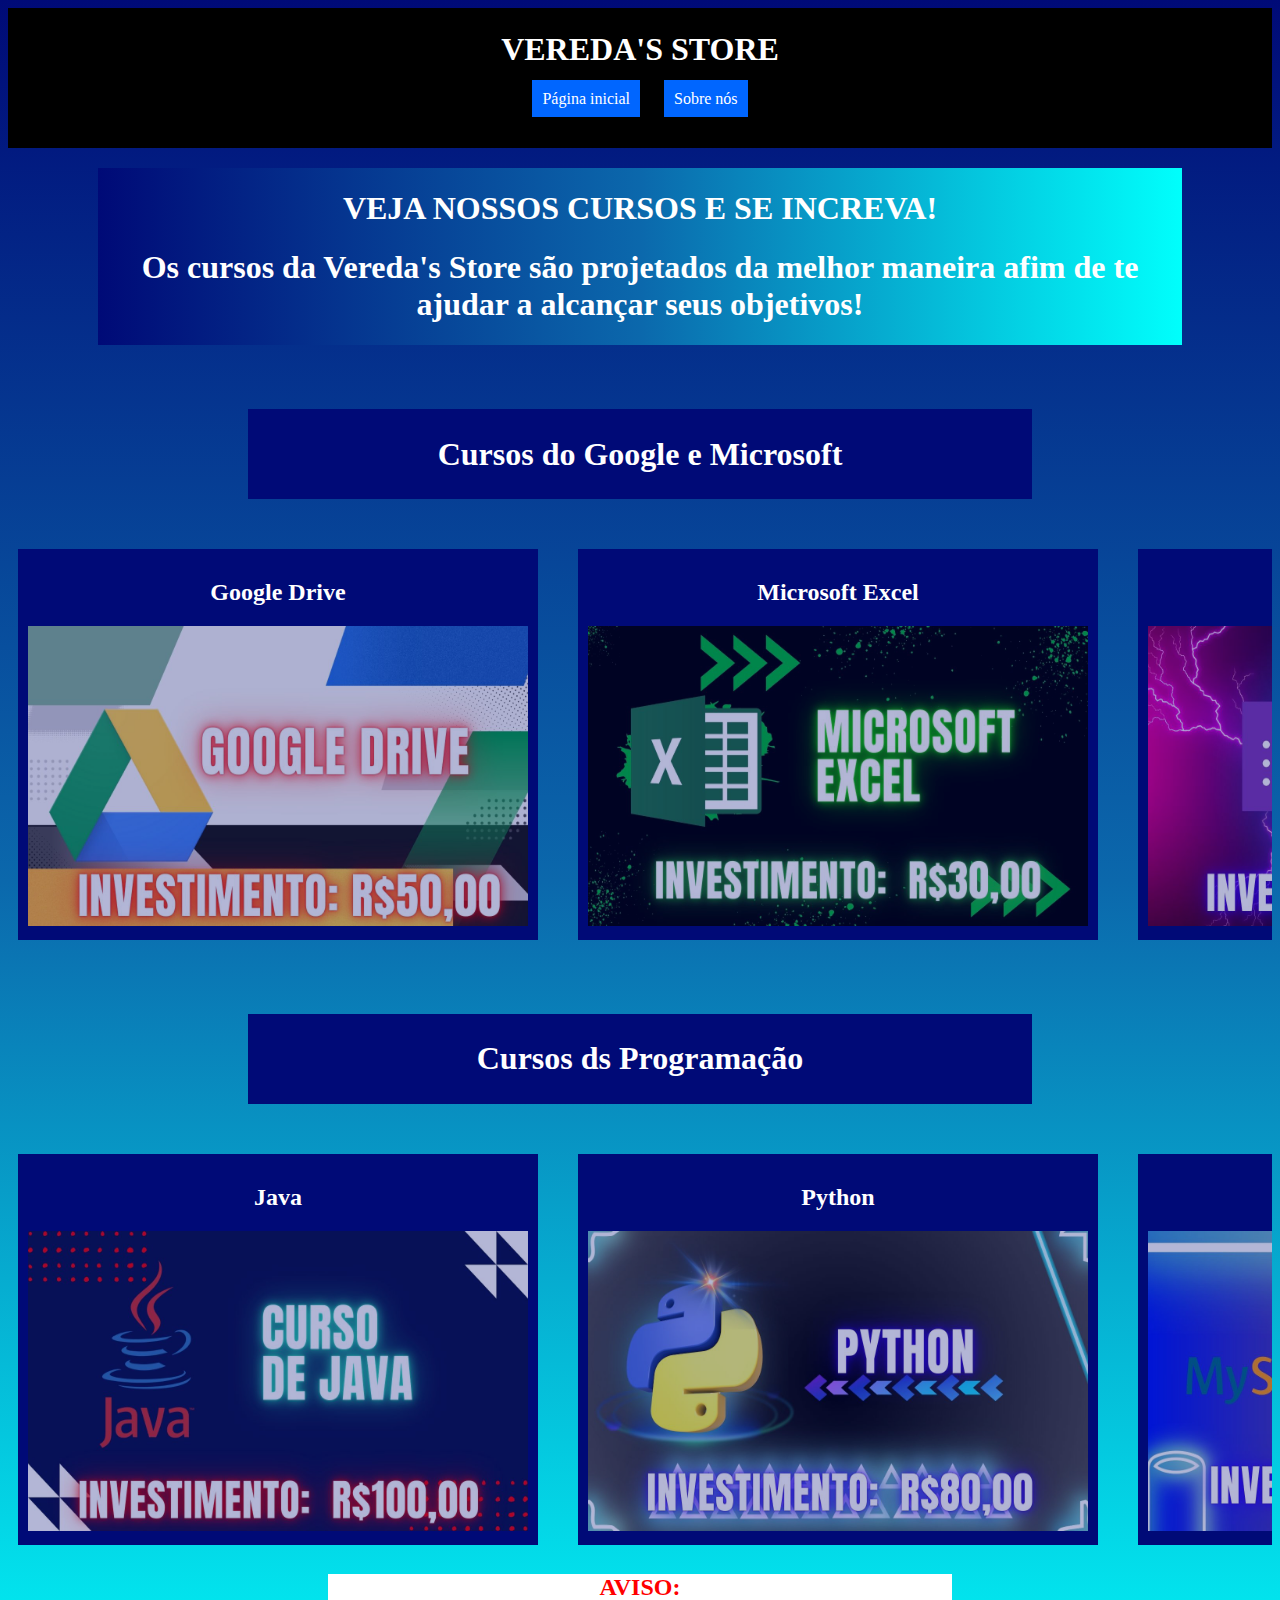
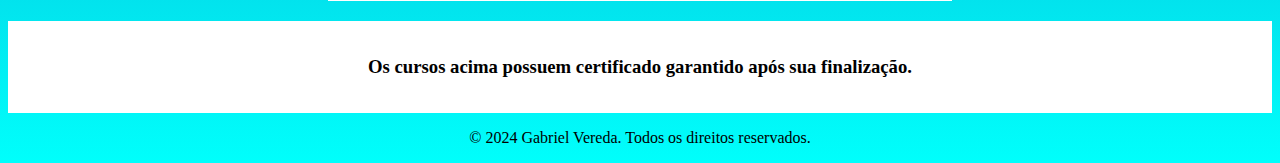
<file: codigos/index.html>
<!DOCTYPE html>
<html lang="pt-br">

<head>
  <meta charset="UTF-8" />
  <meta name="viewport" content="width=device-width, initial-scale=1.0" />
  <title>Vereda's Store</title>
  <link rel="stylesheet" , href="index.css" />
</head>


<body>

  <header>
    <h1>VEREDA'S STORE</h1>

    <nav>
      <a href="index.html">Página inicial</a>
      <a href="sobre.html">Sobre nós</a>
    </nav>

  </header>

  <section>
    <div class="intro">
      <h1>VEJA NOSSOS CURSOS E SE INCREVA!</h1>
      <h1>Os cursos da Vereda's Store são projetados da melhor maneira afim de te ajudar a alcançar seus objetivos!</h1>
    </div>
  </section>

  <section>
    <div class="tema">
      <h1>Cursos do Google e Microsoft</h1>
    </div>
  </section>

  <section>

    <div class="carrossel">
      <section>
        <div class="titulo">
          <h2>Google Drive</h2>
          <a href="drive.html">
            <img src="cursos/drive.jpg" alt="Google Drive">
          </a>
        </div>
      </section>

      <section>
        <div class="titulo">
          <h2>Microsoft Excel</h2>
          <a href="excel.html">
            <img src="cursos/excel.jpg" alt="Microsoft Excel">
          </a>
        </div>
      </section>

      <section>
        <div class="titulo">
          <h2>Google Forms</h2>
          <a href="forms.html">
            <img src="cursos/formularios.jpg" alt="Google Forms">
          </a>
        </div>
      </section>

      <section>
        <div class="titulo">
          <h2>Google Sheets</h2>
          <a href="sheets.html">
            <img src="cursos/planilhas.jpg" alt="Google Sheets">
          </a>
        </div>
      </section>

      <section>
        <div class="titulo">
          <h2>Microsoft PowerAutomate</h2>
          <a href="automate.html">
            <img src="cursos/powerautomate.jpg" alt="Microsoft PowerAutomate">
          </a>
        </div>
      </section>

      <section>
        <div class="titulo">
          <h2>Microsoft Power BI</h2>
          <div class="foto">
            <a href="powerbi.html">
              <img class="img-ft1" src="cursos/powerbi.jpg" alt="Microsoft Power BI">
            </a>
          </div>
        </div>
      </section>

      <section>
        <div class="titulo">
          <h2>Microsoft PowerPoint</h2>
          <a href="point.html">
            <img src="cursos/powerpoint.jpg" alt="Microsoft PowerPoint">
          </a>
        </div>
      </section>

      <section>
        <div class="titulo">
          <h2>Microsoft Word</h2>
          <a href="word.html">
            <img src="cursos/word.jpg" alt="Microsoft Word">
          </a>
        </div>
      </section>
  </section>

  <section>
    <div class="tema">
      <h1>Cursos ds Programação</h1>
    </div>
  </section>

  <section>

    <div class="carrossel">
      <section>
        <div class="titulo">
          <h2>Java</h2>
          <a href="java.html">
            <img src="cursos/java.jpg" alt="Java">
          </a>
        </div>
      </section>

      <section>
        <div class="titulo">
          <h2>Python</h2>
          <a href="python.html">
            <img src="cursos/python.jpg" alt="Python">
          </a>
        </div>
      </section>

      <section>
        <div class="titulo">
          <h2>MySQL</h2>
          <a href="mysql.html">
            <img src="cursos/mysql.jpg" alt="MySQL">
          </a>
        </div>
      </section>

      <section>
        <div class="titulo">
          <h2>CSS</h2>
          <a href="css.html">
            <img src="cursos/css.jpg" alt="CSS">
          </a>
        </div>
      </section>

      <section>
        <div class="titulo">
          <h2>HTML</h2>
          <a href="html.html" </a>
            <img src="cursos/html.jpg" alt="HTML">
          </a>
        </div>
      </section>

      <section>
        <div class="titulo">
          <h2>JavaScript</h2>
          <div class="foto">
            <a href="js.html">
              <img class="img-ft1" src="cursos/javascript.jpg" alt="Java Script">
            </a>
          </div>
        </div>
      </section>

      <section>
        <div class="titulo">
          <h2>Lógica de Programação</h2>
          <a href="lp.html">
            <img src="cursos/lp.jpg" alt="Lógica de Programação">
          </a>
        </div>
      </section>

      <section>
        <div class="titulo">
          <h2>Digitação</h2>
          <a href="digitacao.html">
            <img src="cursos/digitacao.jpg" alt="Digitação">
          </a>
        </div>
      </section>
    </div>
  </section>
  </section>
  <div class="aviso">
    <h2>AVISO:</h2>
  </div>
  <div class="mensagem">
    <h3>
      Os cursos acima possuem certificado garantido após sua
      finalização.
    </h3>
  </div>
  </section>

  <footer>
    <p>&copy; 2024 Gabriel Vereda. Todos os direitos reservados.</p>
  </footer>

</body>

</html>
</file>
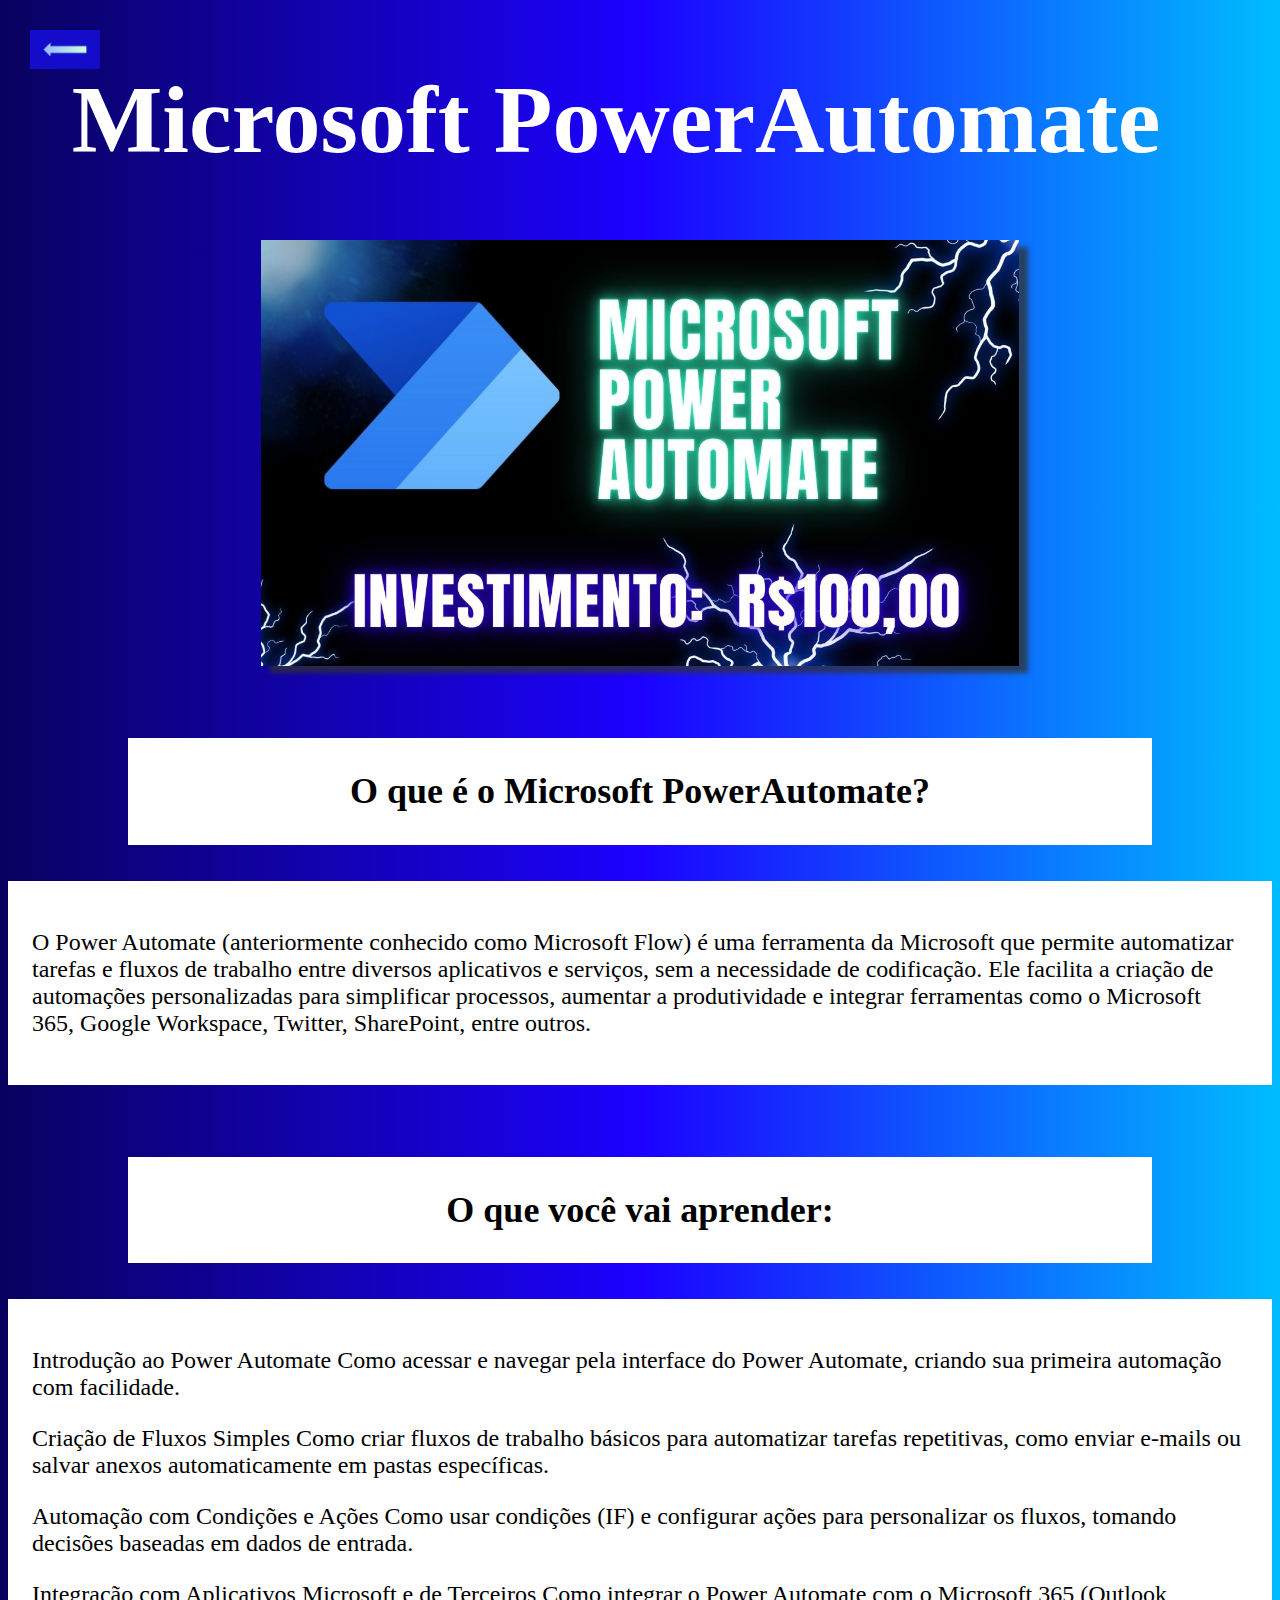
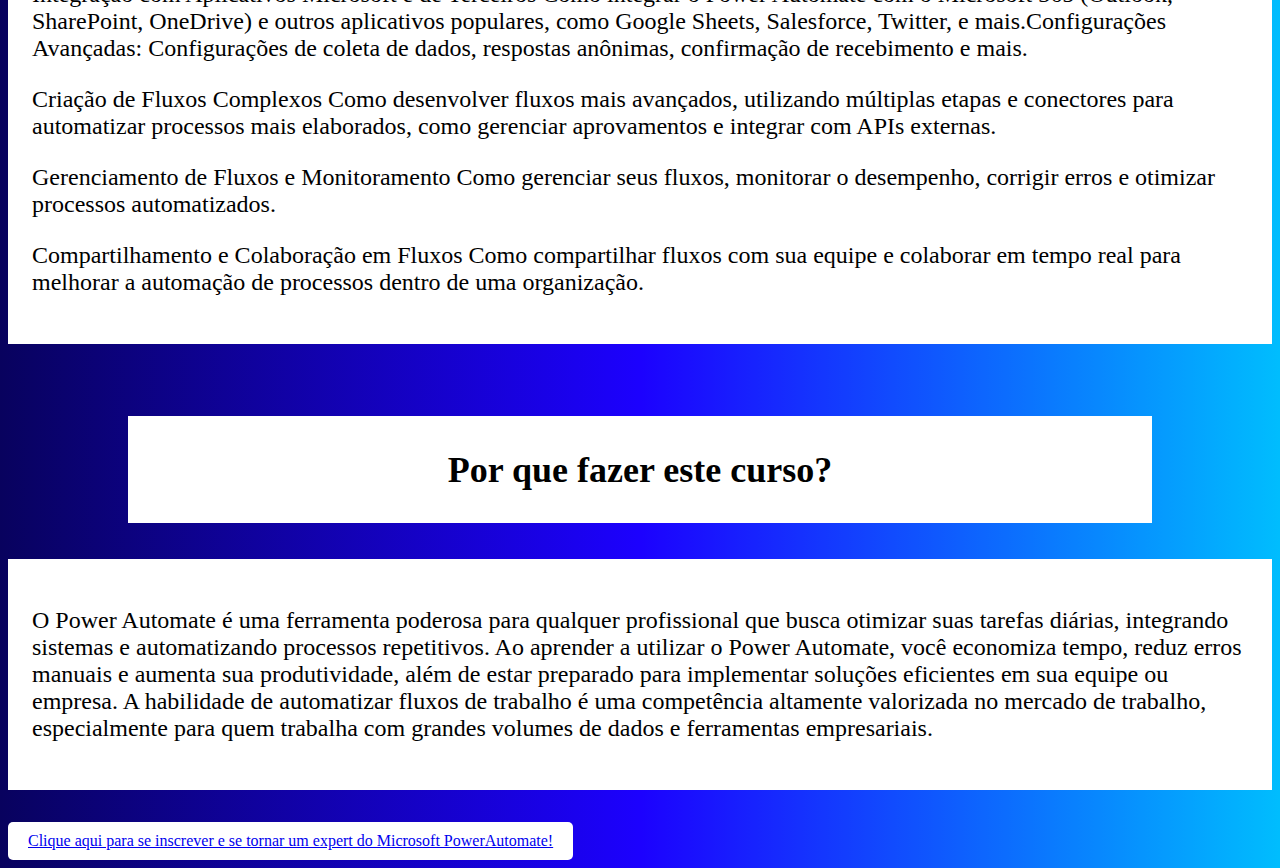
<file: codigos/automate.html>
<!DOCTYPE html>
<html lang="pt-br">

<head>
    <meta charset="UTF-8">
    <meta name="viewport" content="width=device-width, initial-scale=1.0">
    <title>Microsoft PowerAutomate</title>
    <link rel="stylesheet" href="automate.css" />
</head>

<body>

    <div class="seta">
        <a href="index.html">
            <img src="seta.jpg" alt="Voltar">
        </a>
    </div>

    <section>
        <div class="titulo">
            <h1>Microsoft PowerAutomate</h1>
        </div>
    </section>

    <section>
        <img src="cursos/powerautomate.jpg" alt="Curso: Microsoft PowerAutomate" class="imagem_centro">
    </section>

    <section>
        <div class="pergunta">
            <h2>O que é o Microsoft PowerAutomate?</h2>
        </div>
        <div class="explicacao">
            <p>O Power Automate (anteriormente conhecido como Microsoft Flow) é uma ferramenta da Microsoft que permite
                automatizar tarefas e fluxos de trabalho entre diversos aplicativos e serviços, sem a necessidade de
                codificação. Ele facilita a criação de automações personalizadas para simplificar processos, aumentar a
                produtividade e integrar ferramentas como o Microsoft 365, Google Workspace, Twitter, SharePoint, entre
                outros.</p>
        </div>
    </section>

    <section>
        <div class="pergunta">
            <h2>O que você vai aprender:</h2>
        </div>
        <div class="explicacao">

            <p>Introdução ao Power Automate
                Como acessar e navegar pela interface do Power Automate, criando sua primeira automação com facilidade.
            </p>

            <p>Criação de Fluxos Simples
                Como criar fluxos de trabalho básicos para automatizar tarefas repetitivas, como enviar e-mails ou
                salvar anexos automaticamente em pastas específicas.</p>

            <p>Automação com Condições e Ações
                Como usar condições (IF) e configurar ações para personalizar os fluxos, tomando decisões baseadas em
                dados de entrada.</p>

            <p>Integração com Aplicativos Microsoft e de Terceiros
                Como integrar o Power Automate com o Microsoft 365 (Outlook, SharePoint, OneDrive) e outros aplicativos
                populares, como Google Sheets, Salesforce, Twitter, e mais.Configurações Avançadas: Configurações de
                coleta de dados, respostas anônimas, confirmação de recebimento
                e mais.</p>

            <p>Criação de Fluxos Complexos
                Como desenvolver fluxos mais avançados, utilizando múltiplas etapas e conectores para automatizar
                processos mais elaborados, como gerenciar aprovamentos e integrar com APIs externas.</p>

            <p>Gerenciamento de Fluxos e Monitoramento
                Como gerenciar seus fluxos, monitorar o desempenho, corrigir erros e otimizar processos automatizados.
            </p>

            <p>Compartilhamento e Colaboração em Fluxos
                Como compartilhar fluxos com sua equipe e colaborar em tempo real para melhorar a automação de processos
                dentro de uma organização.</p>

        </div>
    </section>

    <section>
        <div class="pergunta">
            <h2>Por que fazer este curso?</h2>
        </div>
        <div class="explicacao">
            <p>O Power Automate é uma ferramenta poderosa para qualquer profissional que busca otimizar suas tarefas
                diárias, integrando sistemas e automatizando processos repetitivos. Ao aprender a utilizar o Power
                Automate, você economiza tempo, reduz erros manuais e aumenta sua produtividade, além de estar preparado
                para implementar soluções eficientes em sua equipe ou empresa. A habilidade de automatizar fluxos de
                trabalho é uma competência altamente valorizada no mercado de trabalho, especialmente para quem trabalha
                com grandes volumes de dados e ferramentas empresariais.</p>
        </div>
    </section>

    <section>
        <div class="botao">
            <a href="formulario.html" class="botao-link">Clique aqui para se inscrever e se tornar um expert do
                Microsoft PowerAutomate!</a>
        </div>
    </section>

</body>

</html>
</file>
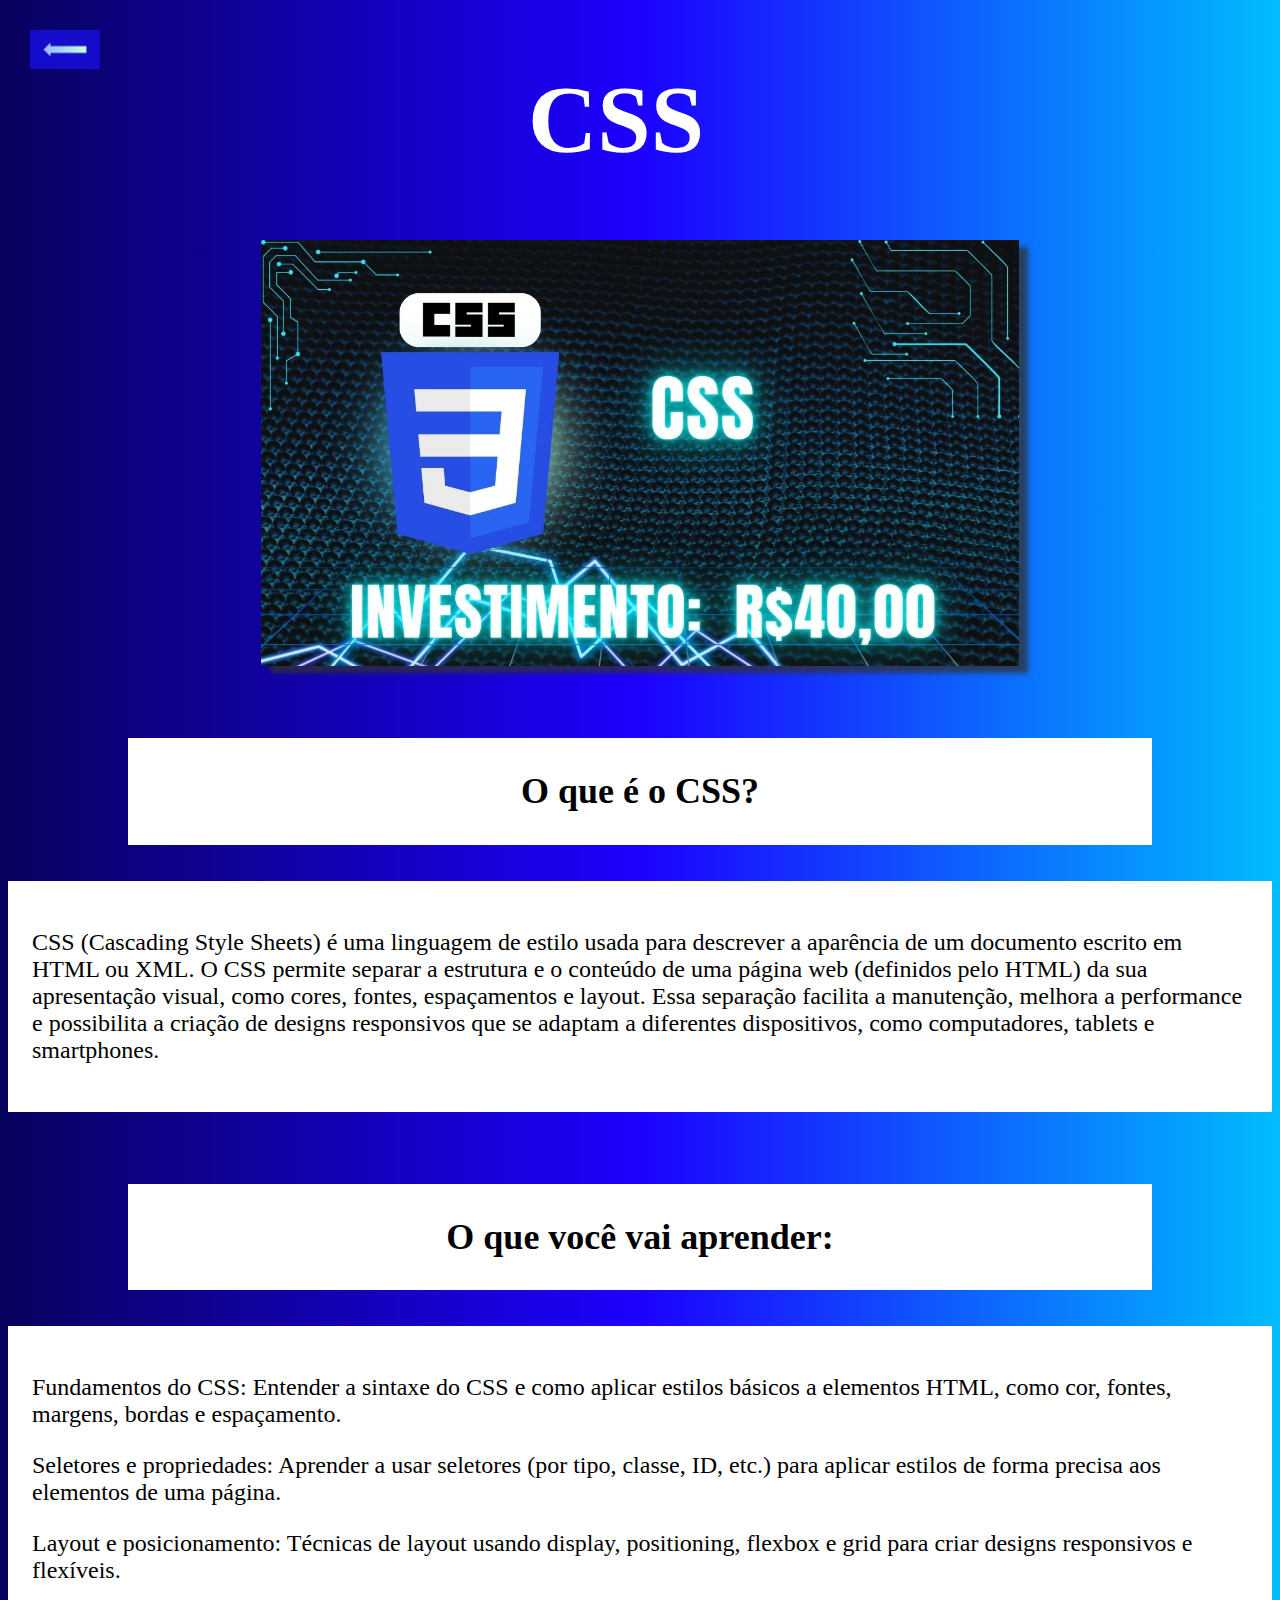
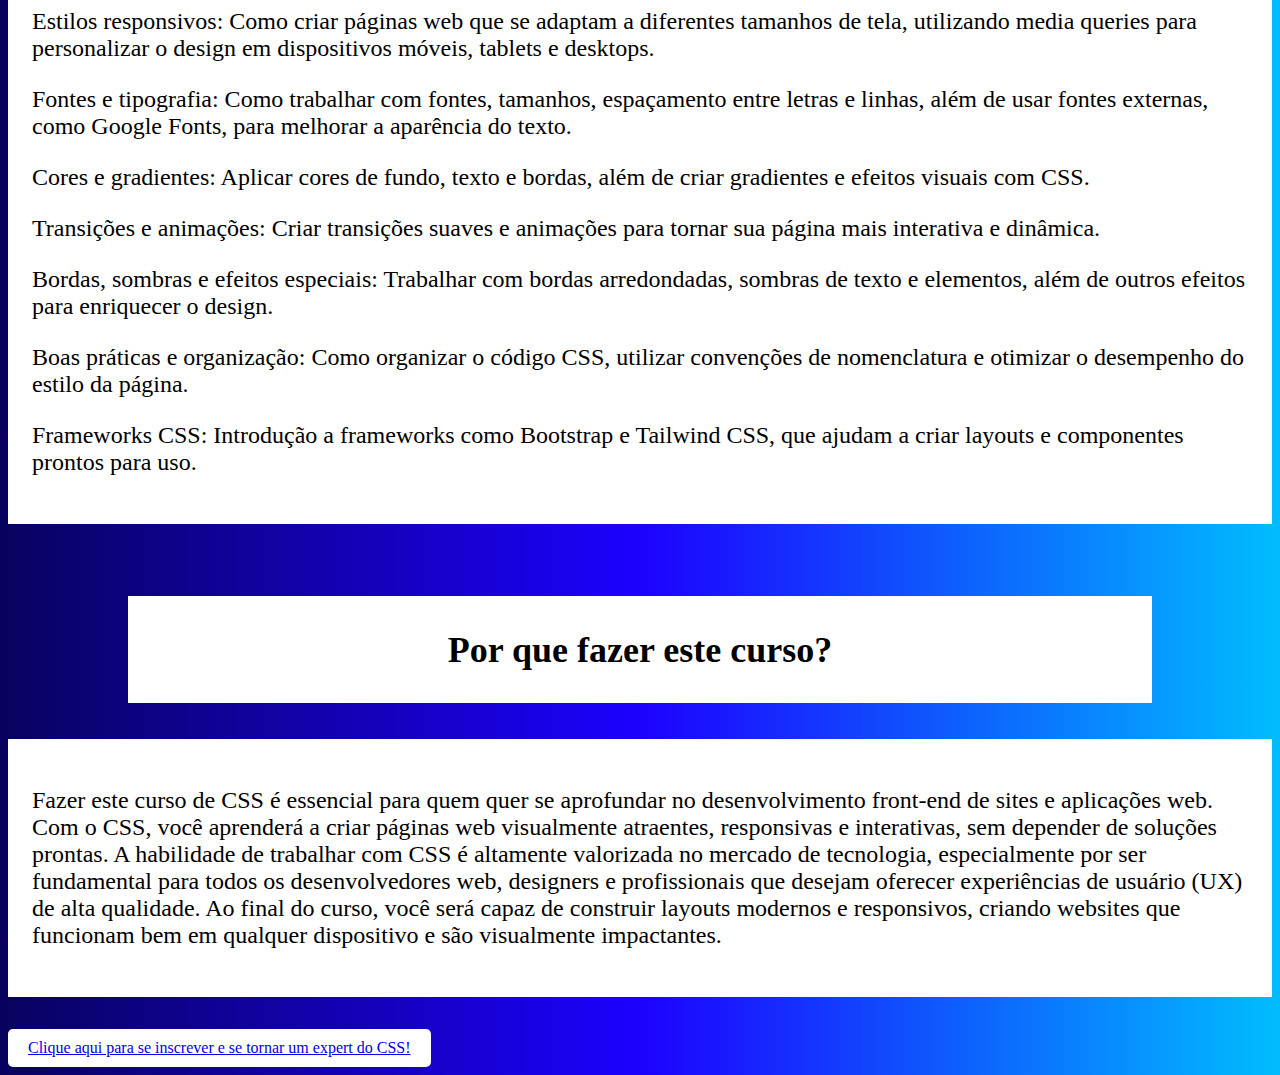
<file: codigos/css.html>
<!DOCTYPE html>
<html lang="pt-br">

<head>
    <meta charset="UTF-8">
    <meta name="viewport" content="width=device-width, initial-scale=1.0">
    <title>CSS</title>
    <link rel="stylesheet" href="css.css" />
</head>

<body>

    <div class="seta">
        <a href="index.html">
            <img src="seta.jpg" alt="Voltar">
        </a>
    </div>

    <section>
        <div class="titulo">
            <h1>CSS</h1>
        </div>
    </section>

    <section>
        <img src="cursos/css.jpg" alt="Curso: CSS" class="imagem_centro">
    </section>

    <section>
        <div class="pergunta">
            <h2>O que é o CSS?</h2>
        </div>
        <div class="explicacao">
            <p>CSS (Cascading Style Sheets) é uma linguagem de estilo usada para descrever a aparência de um documento
                escrito em HTML ou XML. O CSS permite separar a estrutura e o conteúdo de uma página web (definidos pelo
                HTML) da sua apresentação visual, como cores, fontes, espaçamentos e layout. Essa separação facilita a
                manutenção, melhora a performance e possibilita a criação de designs responsivos que se adaptam a
                diferentes dispositivos, como computadores, tablets e smartphones.</p>
        </div>
    </section>

    <section>
        <div class="pergunta">
            <h2>O que você vai aprender:</h2>
        </div>
        <div class="explicacao">

            <p>Fundamentos do CSS: Entender a sintaxe do CSS e como aplicar estilos básicos a elementos HTML, como cor,
                fontes, margens, bordas e espaçamento.</p>

            <p>Seletores e propriedades: Aprender a usar seletores (por tipo, classe, ID, etc.) para aplicar estilos de
                forma precisa aos elementos de uma página.</p>

            <p>Layout e posicionamento: Técnicas de layout usando display, positioning, flexbox e grid para criar
                designs responsivos e flexíveis.</p>

            <p>Estilos responsivos: Como criar páginas web que se adaptam a diferentes tamanhos de tela, utilizando
                media queries para personalizar o design em dispositivos móveis, tablets e desktops.</p>

            <p>Fontes e tipografia: Como trabalhar com fontes, tamanhos, espaçamento entre letras e linhas, além de usar
                fontes externas, como Google Fonts, para melhorar a aparência do texto.</p>

            <p>Cores e gradientes: Aplicar cores de fundo, texto e bordas, além de criar gradientes e efeitos visuais
                com CSS.</p>

            <p>Transições e animações: Criar transições suaves e animações para tornar sua página mais interativa e
                dinâmica.</p>

            <p>Bordas, sombras e efeitos especiais: Trabalhar com bordas arredondadas, sombras de texto e elementos,
                além de outros efeitos para enriquecer o design.</p>

            <p>Boas práticas e organização: Como organizar o código CSS, utilizar convenções de nomenclatura e otimizar
                o desempenho do estilo da página.</p>

            <p>Frameworks CSS: Introdução a frameworks como Bootstrap e Tailwind CSS, que ajudam a criar layouts e
                componentes prontos para uso.</p>

        </div>
    </section>

    <section>
        <div class="pergunta">
            <h2>Por que fazer este curso?</h2>
        </div>
        <div class="explicacao">
            <p>Fazer este curso de CSS é essencial para quem quer se aprofundar no desenvolvimento front-end de sites e
                aplicações web. Com o CSS, você aprenderá a criar páginas web visualmente atraentes, responsivas e
                interativas, sem depender de soluções prontas. A habilidade de trabalhar com CSS é altamente valorizada
                no mercado de tecnologia, especialmente por ser fundamental para todos os desenvolvedores web, designers
                e profissionais que desejam oferecer experiências de usuário (UX) de alta qualidade. Ao final do curso,
                você será capaz de construir layouts modernos e responsivos, criando websites que funcionam bem em
                qualquer dispositivo e são visualmente impactantes.</p>
        </div>
    </section>

    <section>
        <div class="botao">
            <a href="formulario.html" class="botao-link">Clique aqui para se inscrever e se tornar um expert do
                CSS!</a>
        </div>
    </section>

</body>

</html>
</file>
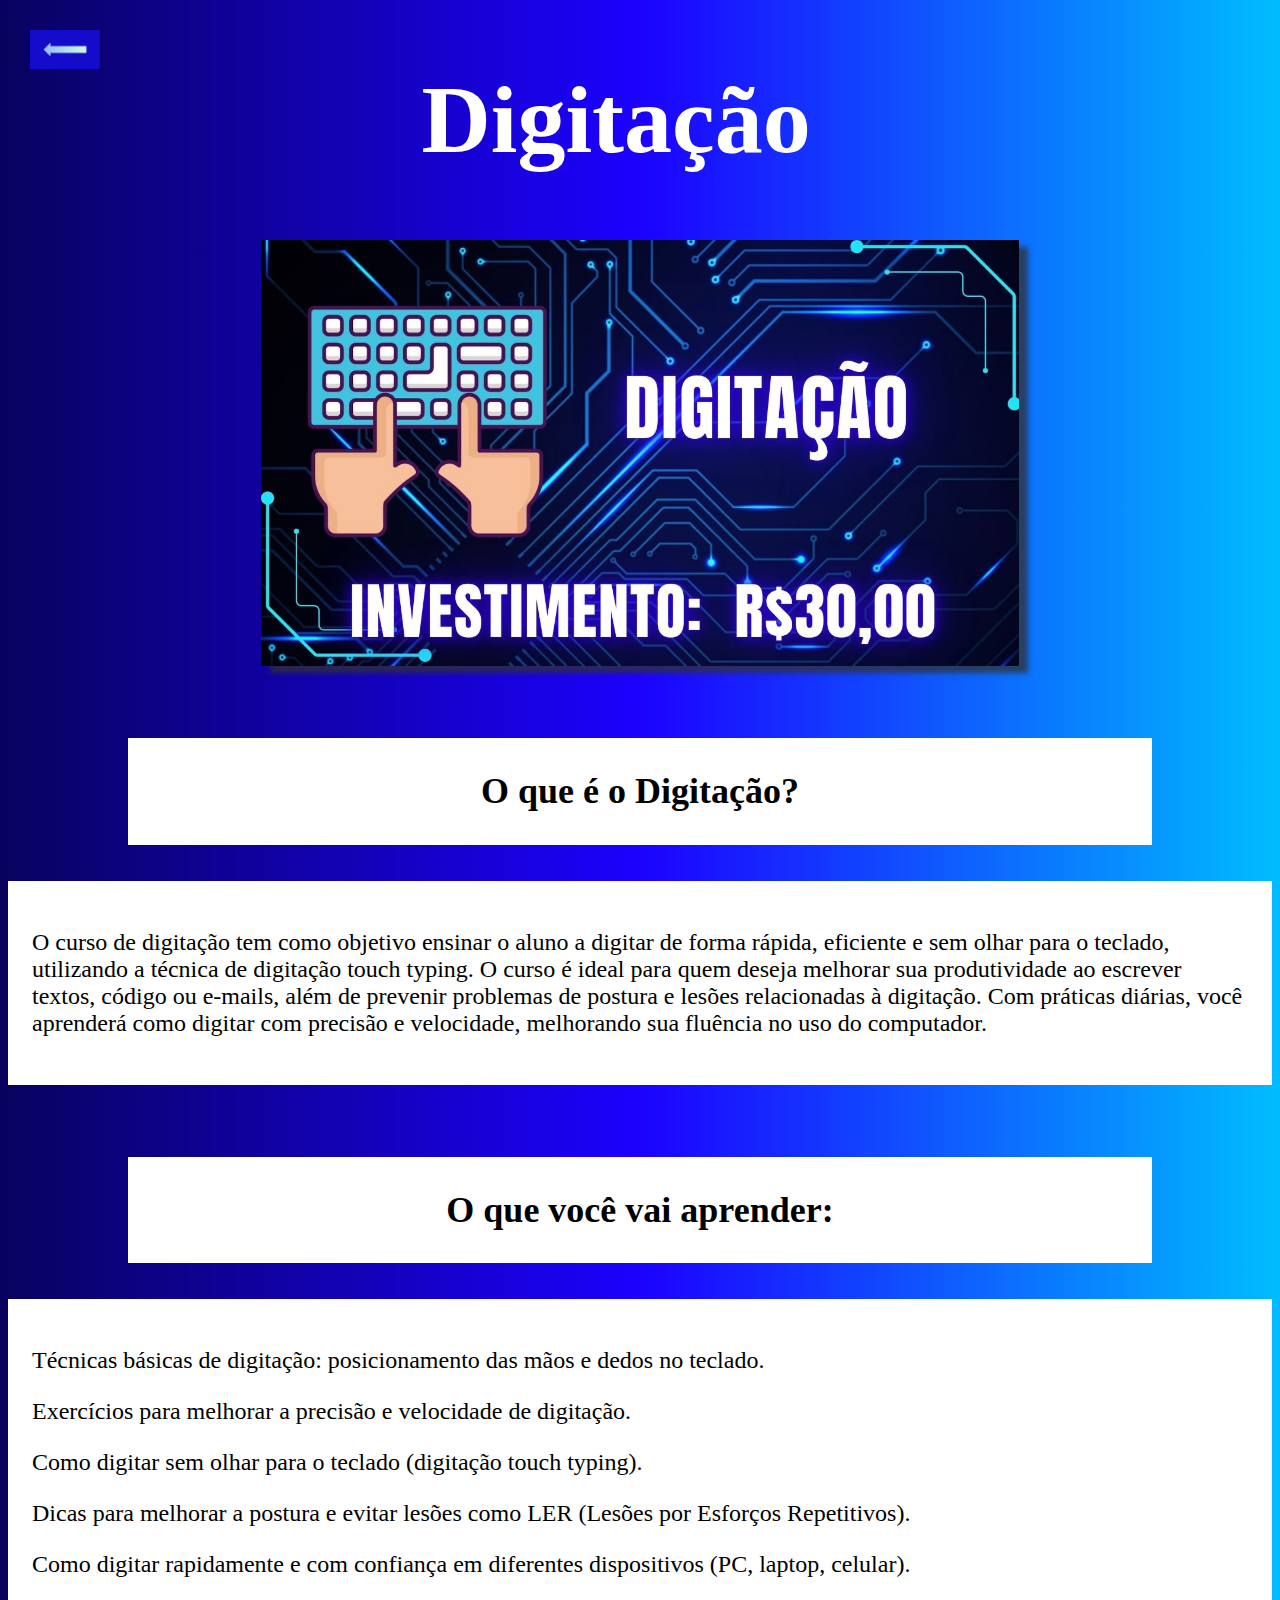
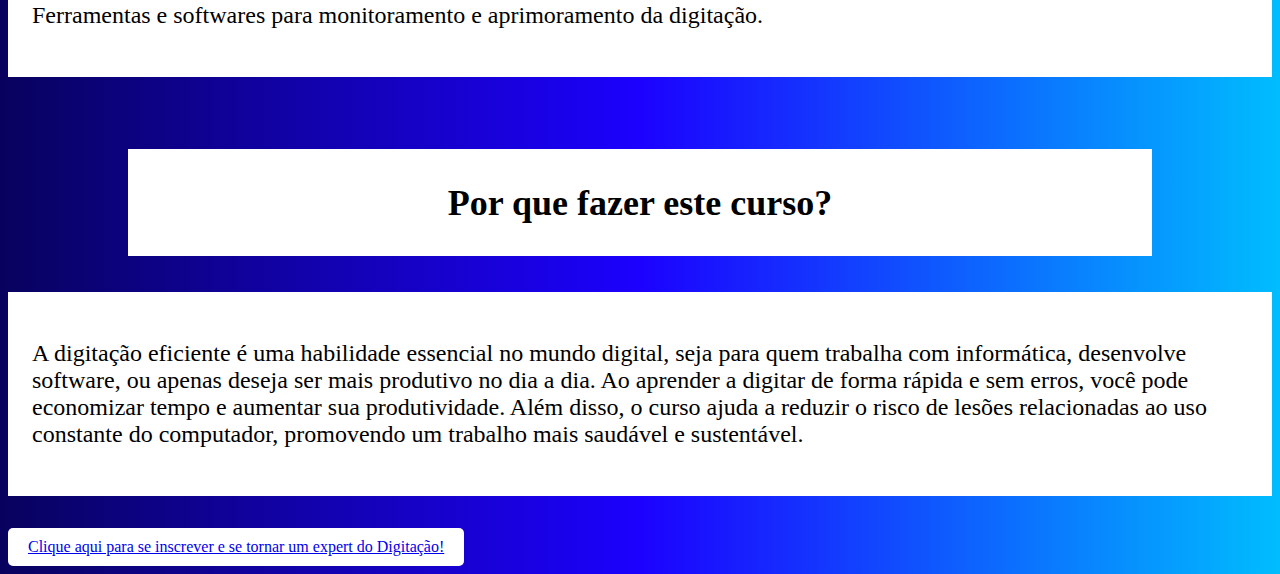
<file: codigos/digitacao.html>
<!DOCTYPE html>
<html lang="pt-br">

<head>
    <meta charset="UTF-8">
    <meta name="viewport" content="width=device-width, initial-scale=1.0">
    <title>Digitação</title>
    <link rel="stylesheet" href="digitacao.css" />
</head>

<body>

    <div class="seta">
        <a href="index.html">
            <img src="seta.jpg" alt="Voltar">
        </a>
    </div>

    <section>
        <div class="titulo">
            <h1>Digitação</h1>
        </div>
    </section>

    <section>
        <img src="cursos/digitacao.jpg" alt="Curso: HTML" class="imagem_centro">
    </section>

    <section>
        <div class="pergunta">
            <h2>O que é o Digitação?</h2>
        </div>
        <div class="explicacao">
            <p>O curso de digitação tem como objetivo ensinar o aluno a digitar de forma rápida, eficiente e sem
                olhar para o teclado, utilizando a técnica de digitação touch typing. O curso é ideal para quem deseja
                melhorar sua produtividade ao escrever textos, código ou e-mails, além de prevenir problemas de postura
                e lesões relacionadas à digitação. Com práticas diárias, você aprenderá como digitar com precisão e
                velocidade, melhorando sua fluência no uso do computador.</p>
        </div>
    </section>

    <section>
        <div class="pergunta">
            <h2>O que você vai aprender:</h2>
        </div>
        <div class="explicacao">

            <p>Técnicas básicas de digitação: posicionamento das mãos e dedos no teclado.</p>

            <p>Exercícios para melhorar a precisão e velocidade de digitação.</p>

            <p>Como digitar sem olhar para o teclado (digitação touch typing).</p>

            <p>Dicas para melhorar a postura e evitar lesões como LER (Lesões por Esforços Repetitivos).
            </p>

            <p>Como digitar rapidamente e com confiança em diferentes dispositivos (PC, laptop, celular).
            </p>

            <p>Ferramentas e softwares para monitoramento e aprimoramento da digitação.
            </p>

        </div>
    </section>

    <section>
        <div class="pergunta">
            <h2>Por que fazer este curso?</h2>
        </div>
        <div class="explicacao">
            <p>A digitação eficiente é uma habilidade essencial no mundo digital, seja para quem trabalha com
                informática, desenvolve software, ou apenas deseja ser mais produtivo no dia a dia. Ao aprender a
                digitar de forma rápida e sem erros, você pode economizar tempo e aumentar sua produtividade. Além
                disso, o curso ajuda a reduzir o risco de lesões relacionadas ao uso constante do computador, promovendo
                um trabalho mais saudável e sustentável.</p>
        </div>
    </section>

    <section>
        <div class="botao">
            <a href="formulario.html" class="botao-link">Clique aqui para se inscrever e se tornar um expert do
                Digitação!</a>
        </div>
    </section>

</body>

</html>
</file>
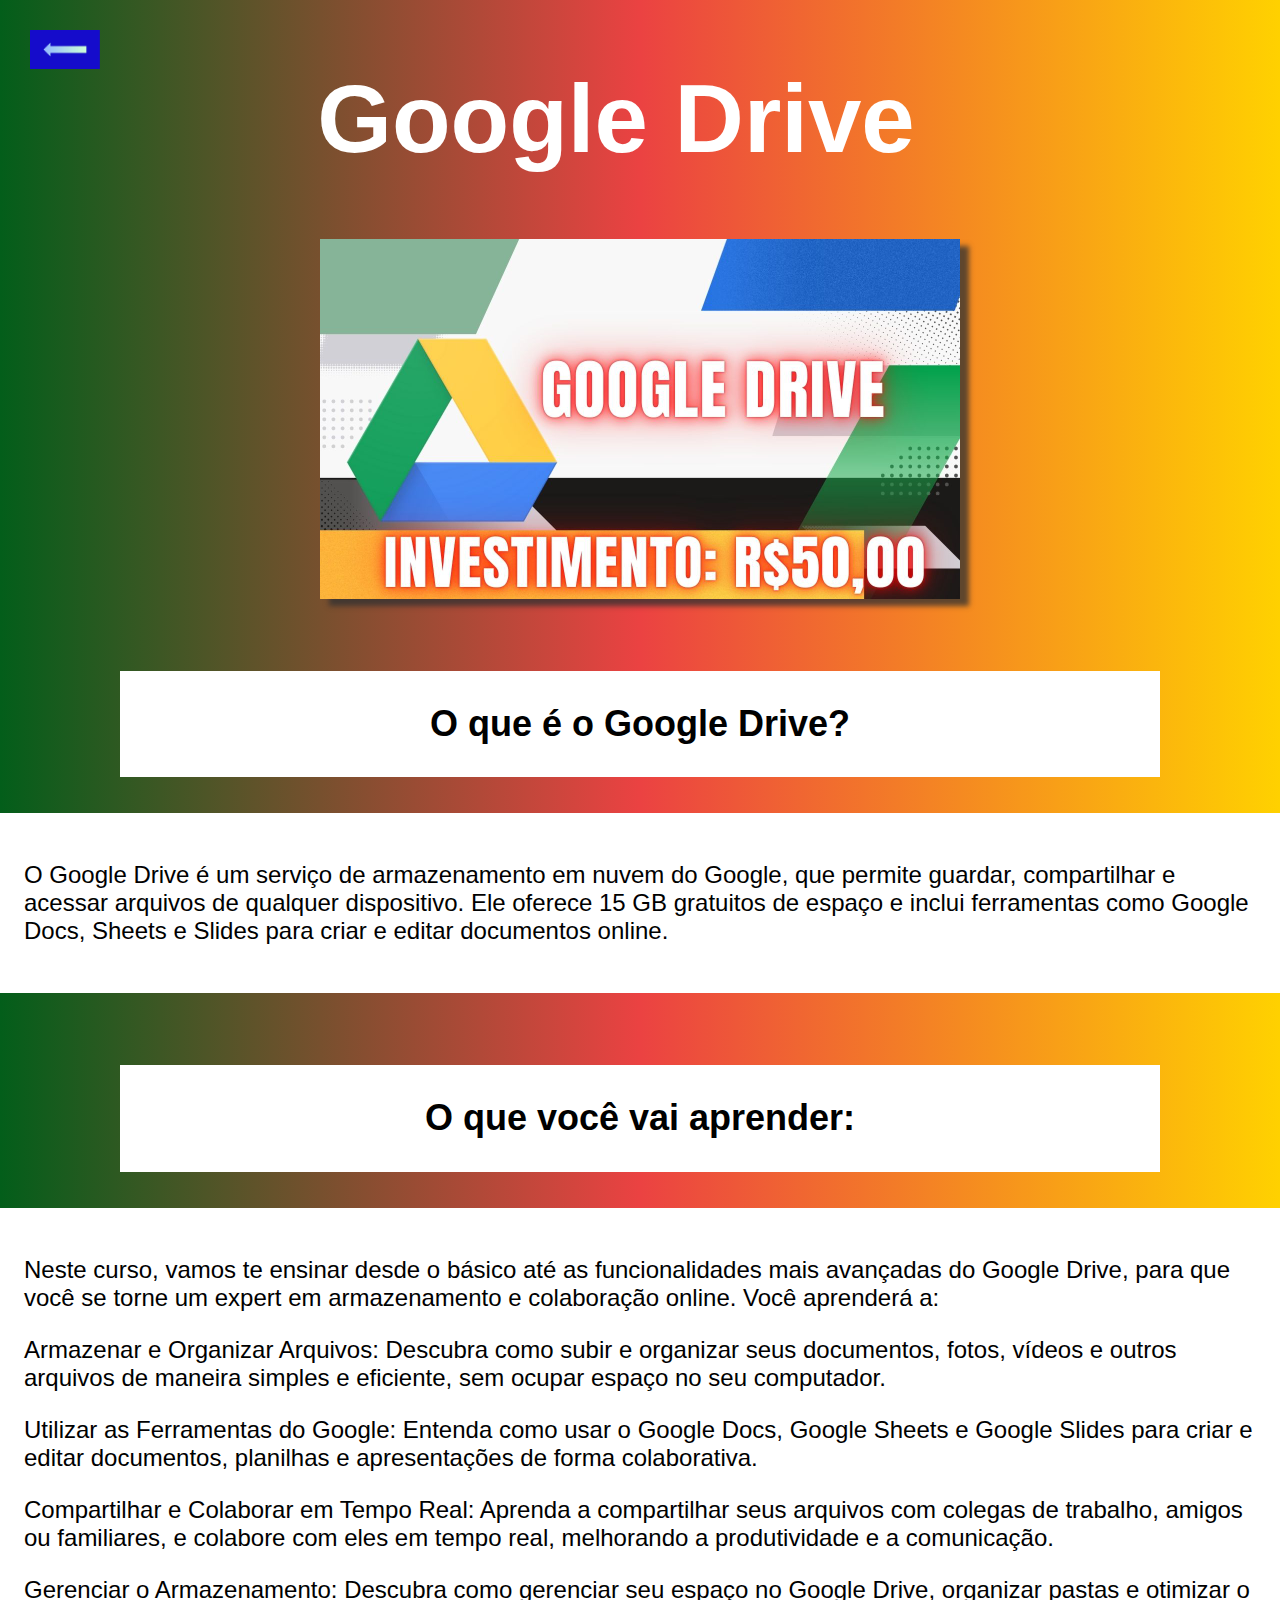
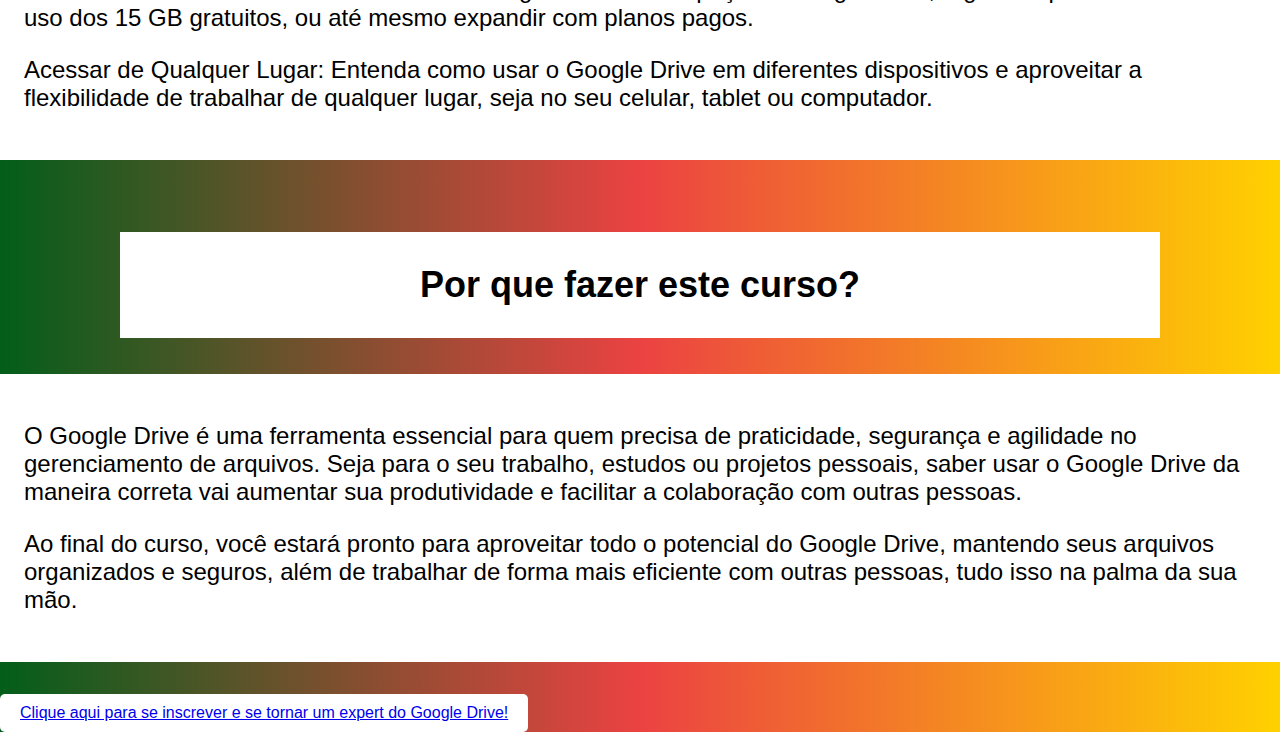
<file: codigos/drive.html>
<!DOCTYPE html>
<html lang="pt-br">

<head>
    <meta charset="UTF-8">
    <meta name="viewport" content="width=device-width, initial-scale=1.0">
    <title>Document</title>
    <link rel="stylesheet" href="drive.css" />
</head>

<body>

    <div class="seta">
        <a href="index.html">
            <img src="seta.jpg" alt="Voltar">
        </a>
    </div>

    <section>
        <div class="titulo">
            <h1>Google Drive</h1>
        </div>
    </section>

    <section>
        <img src="cursos/drive.jpg" alt="Cuso: Google Drive" class="imagem_centro">
    </section>

    <section>
        <div class="pergunta">
            <h2>O que é o Google Drive?</h2>
        </div>
        <div class="explicacao">
            <p>O Google Drive é um serviço de armazenamento em nuvem do Google, que permite guardar, compartilhar e
                acessar arquivos de qualquer dispositivo. Ele oferece 15 GB gratuitos de espaço e inclui ferramentas
                como Google Docs, Sheets e Slides para criar e editar documentos online.</p>
        </div>
    </section>

    <section>
        <div class="pergunta">
            <h2>O que você vai aprender:</h2>
        </div>
        <div class="explicacao">
            <p>Neste curso, vamos te ensinar desde o básico até as funcionalidades mais avançadas do Google Drive, para
                que você se torne um expert em armazenamento e colaboração online. Você aprenderá a:</p>
            <p>Armazenar e Organizar Arquivos: Descubra como subir e organizar seus documentos, fotos, vídeos e outros
                arquivos de maneira simples e eficiente, sem ocupar espaço no seu computador.</p>

            <p>Utilizar as Ferramentas do Google: Entenda como usar o Google Docs, Google Sheets e Google Slides para
                criar e editar documentos, planilhas e apresentações de forma colaborativa.</p>

            <p>Compartilhar e Colaborar em Tempo Real: Aprenda a compartilhar seus arquivos com colegas de trabalho,
                amigos ou familiares, e colabore com eles em tempo real, melhorando a produtividade e a comunicação.</p>

            <p>Gerenciar o Armazenamento: Descubra como gerenciar seu espaço no Google Drive, organizar pastas e
                otimizar o uso dos 15 GB gratuitos, ou até mesmo expandir com planos pagos.</p>

            <p>Acessar de Qualquer Lugar: Entenda como usar o Google Drive em diferentes dispositivos e aproveitar a
                flexibilidade de trabalhar de qualquer lugar, seja no seu celular, tablet ou computador.</p>
        </div>
    </section>

    <section>
        <div class="pergunta">
            <h2>Por que fazer este curso?</h2>
        </div>
        <div class="explicacao">
            <p>O Google Drive é uma ferramenta essencial para quem precisa de praticidade, segurança e agilidade no
                gerenciamento de arquivos. Seja para o seu trabalho, estudos ou projetos pessoais, saber usar o Google
                Drive da maneira correta vai aumentar sua produtividade e facilitar a colaboração com outras pessoas.
            </p>

            <p>Ao final do curso, você estará pronto para aproveitar todo o potencial do Google Drive, mantendo seus
                arquivos organizados e seguros, além de trabalhar de forma mais eficiente com outras pessoas, tudo isso
                na palma da sua mão.</p>
        </div>
    </section>

    <section>
        <div class="botao">
            <a href="formulario.html" class="botao-link">Clique aqui para se inscrever e se tornar um expert do Google Drive!</a>
        </div>
    </section>

</body>

</html>
</file>
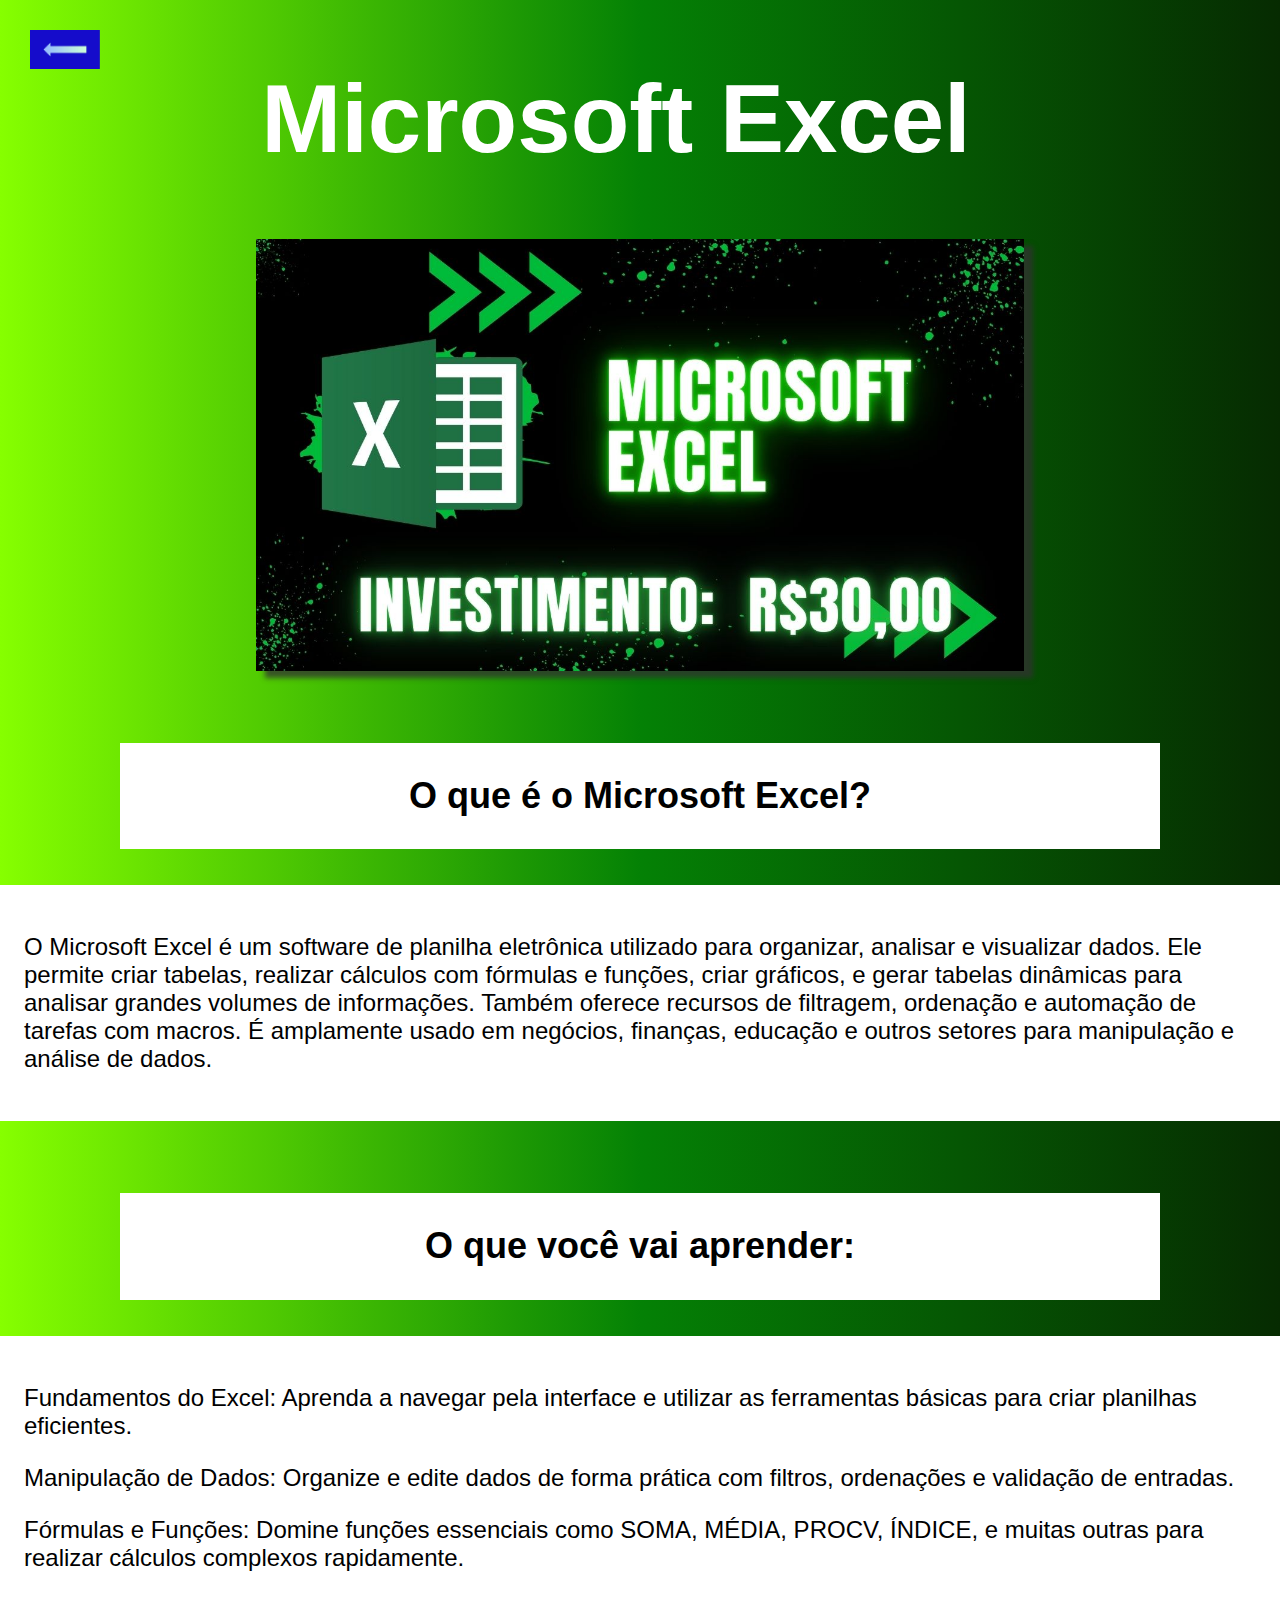
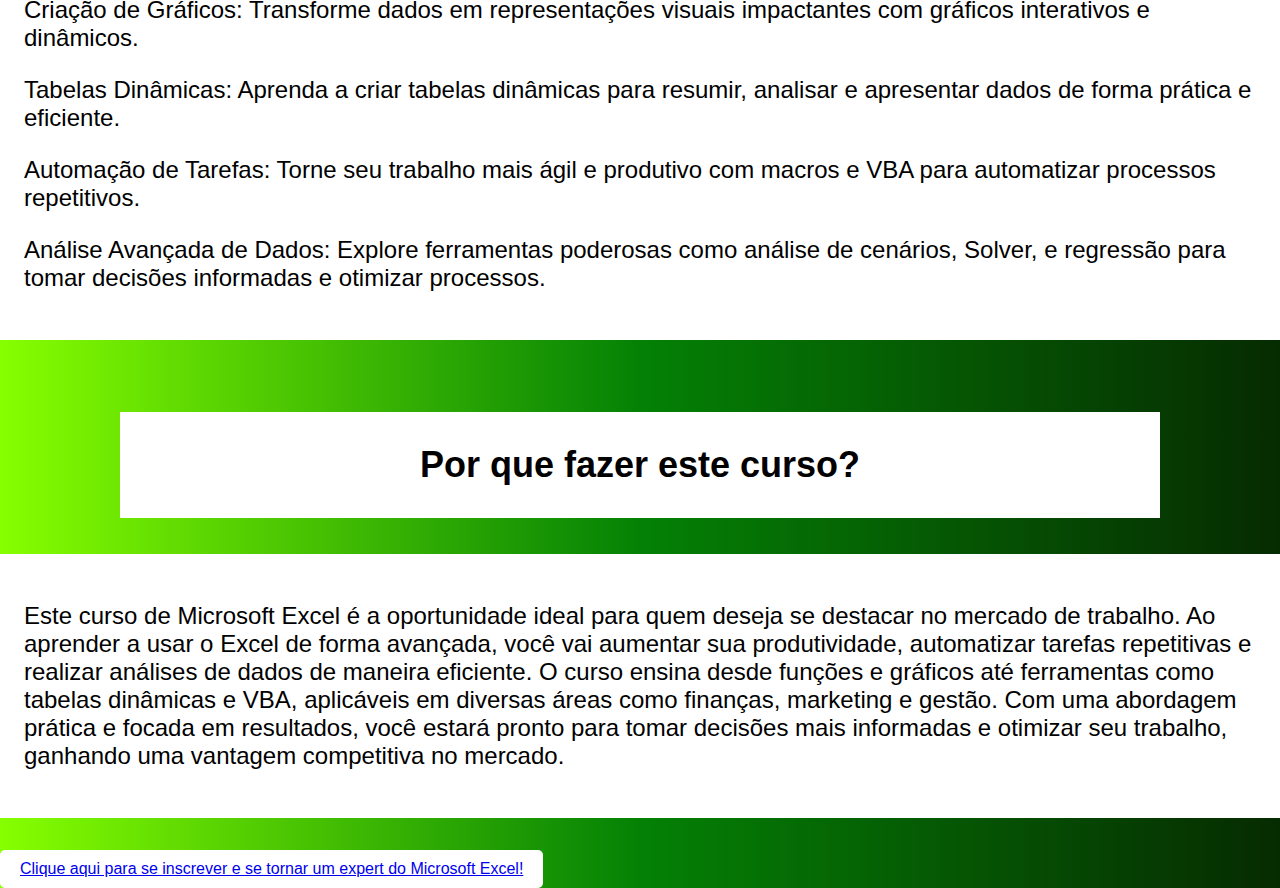
<file: codigos/excel.html>
<!DOCTYPE html>
<html lang="pt-br">

<head>
    <meta charset="UTF-8">
    <meta name="viewport" content="width=device-width, initial-scale=1.0">
    <title>Microsoft Excel</title>
    <link rel="stylesheet" href="excel.css" />
</head>

<body>

    <div class="seta">
        <a href="index.html">
            <img src="seta.jpg" alt="Voltar">
        </a>
    </div>

    <section>
        <div class="titulo">
            <h1>Microsoft Excel</h1>
        </div>
    </section>

    <section>
        <img src="cursos/excel.jpg" alt="Curso: Microsoft Excel" class="imagem_centro">
    </section>

    <section>
        <div class="pergunta">
            <h2>O que é o Microsoft Excel?</h2>
        </div>
        <div class="explicacao">
            <p>O Microsoft Excel é um software de planilha eletrônica utilizado para organizar, analisar e visualizar
                dados. Ele permite criar tabelas, realizar cálculos com fórmulas e funções, criar gráficos, e gerar
                tabelas dinâmicas para analisar grandes volumes de informações. Também oferece recursos de filtragem,
                ordenação e automação de tarefas com macros. É amplamente usado em negócios, finanças, educação e outros
                setores para manipulação e análise de dados.</p>
        </div>
    </section>

    <section>
        <div class="pergunta">
            <h2>O que você vai aprender:</h2>
        </div>
        <div class="explicacao">
            <p>Fundamentos do Excel: Aprenda a navegar pela interface e utilizar as ferramentas básicas para criar
                planilhas eficientes.</p>
            <p>Manipulação de Dados: Organize e edite dados de forma prática com filtros, ordenações e validação de
                entradas.</p>

            <p>Fórmulas e Funções: Domine funções essenciais como SOMA, MÉDIA, PROCV, ÍNDICE, e muitas outras para
                realizar cálculos complexos rapidamente.</p>

            <p>Criação de Gráficos: Transforme dados em representações visuais impactantes com gráficos interativos e
                dinâmicos.</p>

            <p>Tabelas Dinâmicas: Aprenda a criar tabelas dinâmicas para resumir, analisar e apresentar dados de forma
                prática e eficiente.</p>

            <p>Automação de Tarefas: Torne seu trabalho mais ágil e produtivo com macros e VBA para automatizar
                processos repetitivos.</p>

            <p>Análise Avançada de Dados: Explore ferramentas poderosas como análise de cenários, Solver, e regressão
                para tomar decisões informadas e otimizar processos.</p>
        </div>
    </section>

    <section>
        <div class="pergunta">
            <h2>Por que fazer este curso?</h2>
        </div>
        <div class="explicacao">
            <p>Este curso de Microsoft Excel é a oportunidade ideal para quem deseja se destacar no mercado de trabalho.
                Ao aprender a usar o Excel de forma avançada, você vai aumentar sua produtividade, automatizar tarefas
                repetitivas e realizar análises de dados de maneira eficiente. O curso ensina desde funções e gráficos
                até ferramentas como tabelas dinâmicas e VBA, aplicáveis em diversas áreas como finanças, marketing e
                gestão. Com uma abordagem prática e focada em resultados, você estará pronto para tomar decisões mais
                informadas e otimizar seu trabalho, ganhando uma vantagem competitiva no mercado.
            </p>

        </div>
    </section>

    <section>
        <div class="botao">
            <a href="formulario.html" class="botao-link">Clique aqui para se inscrever e se tornar um expert do
                Microsoft Excel!</a>
        </div>
    </section>

</body>
</file>
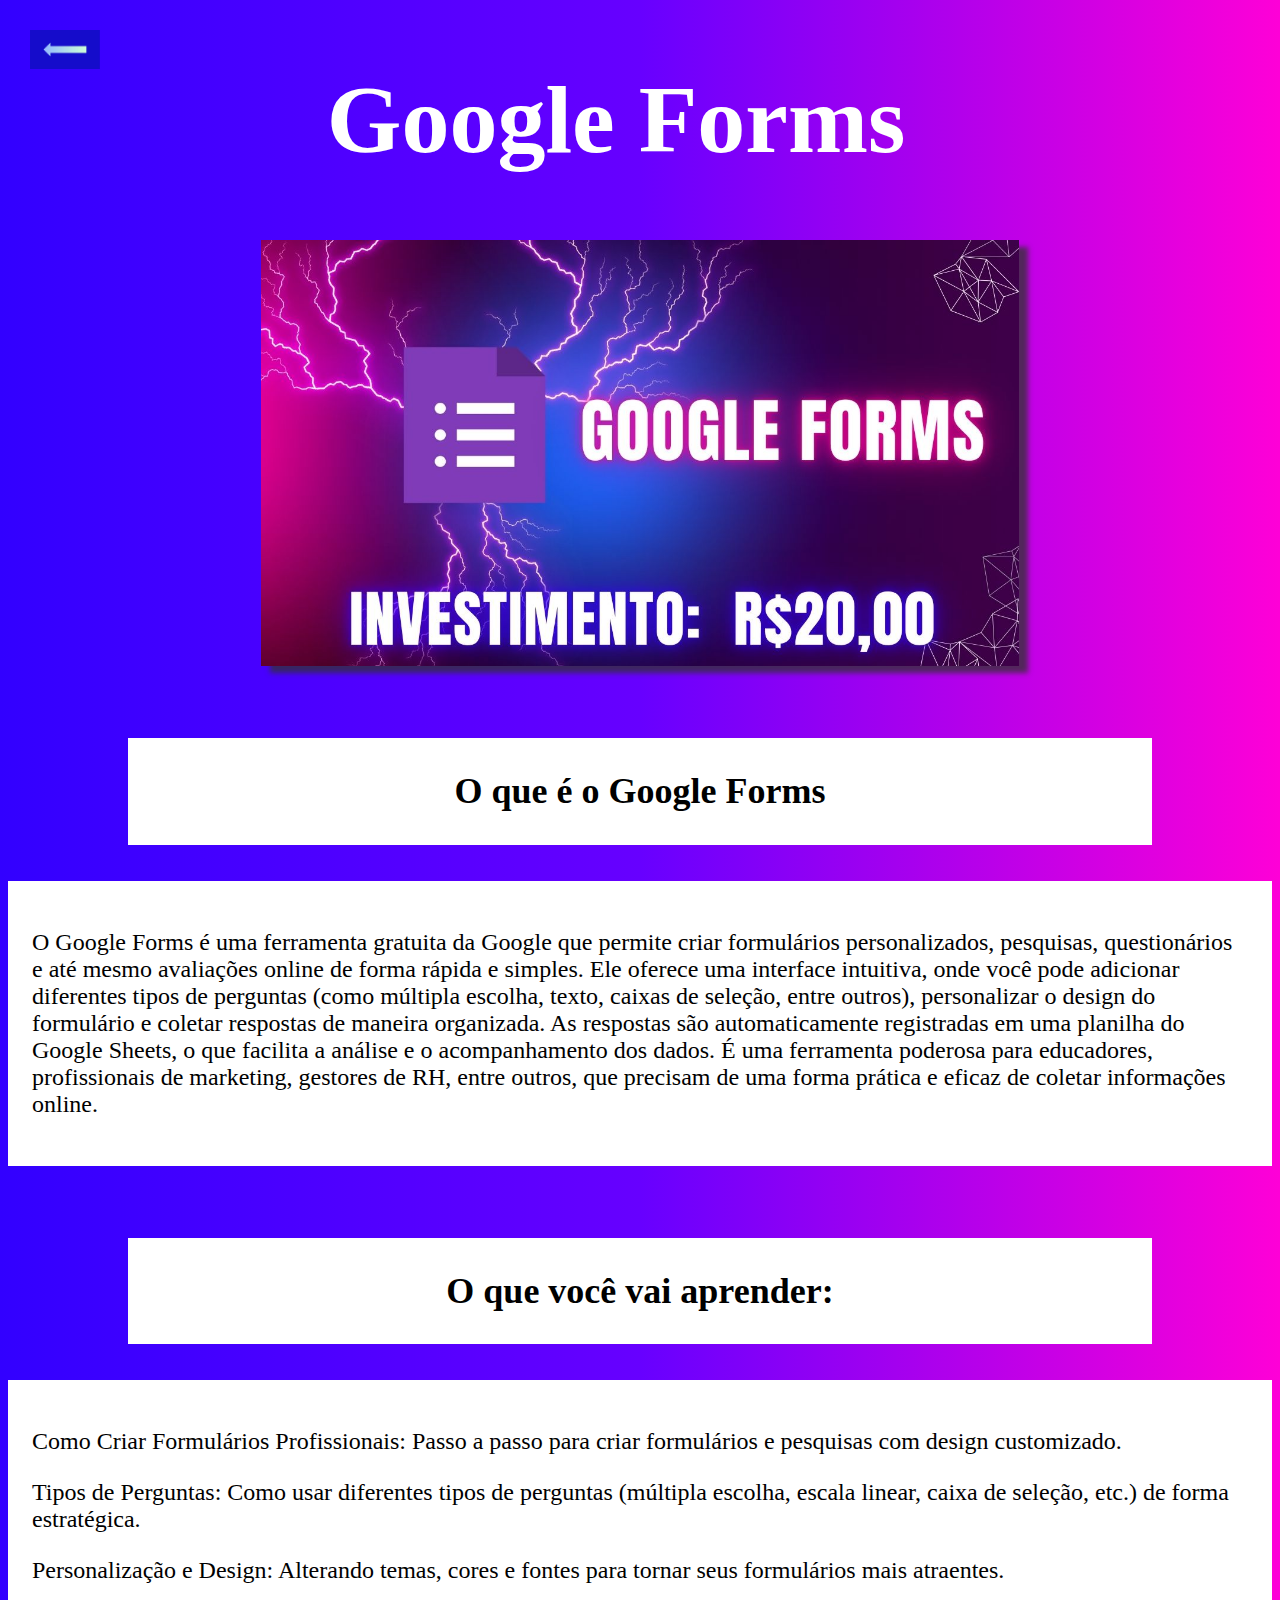
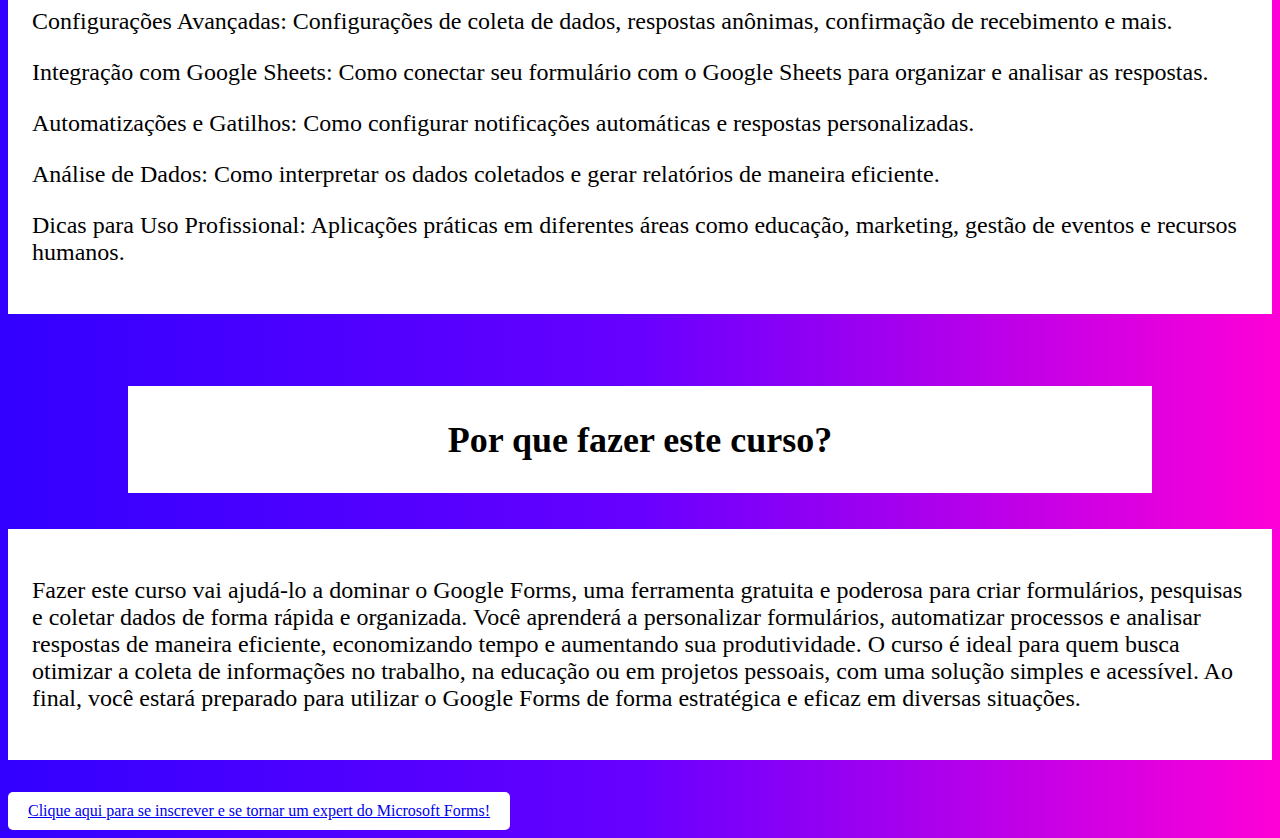
<file: codigos/forms.html>
<!DOCTYPE html>
<html lang="pt-br">

<head>
    <meta charset="UTF-8">
    <meta name="viewport" content="width=device-width, initial-scale=1.0">
    <title>Google Forms</title>
    <link rel="stylesheet" href="forms.css" />
</head>

<body>

    <div class="seta">
        <a href="index.html">
            <img src="seta.jpg" alt="Voltar">
        </a>
    </div>

    <section>
        <div class="titulo">
            <h1>Google Forms</h1>
        </div>
    </section>

    <section>
        <img src="cursos/formularios.jpg" alt="Curso: Google Forms" class="imagem_centro">
    </section>

    <section>
        <div class="pergunta">
            <h2>O que é o Google Forms</h2>
        </div>
        <div class="explicacao">
            <p>O Google Forms é uma ferramenta gratuita da Google que permite criar formulários personalizados,
                pesquisas, questionários e até mesmo avaliações online de forma rápida e simples. Ele oferece uma
                interface intuitiva, onde você pode adicionar diferentes tipos de perguntas (como múltipla escolha,
                texto, caixas de seleção, entre outros), personalizar o design do formulário e coletar respostas de
                maneira organizada. As respostas são automaticamente registradas em uma planilha do Google Sheets, o que
                facilita a análise e o acompanhamento dos dados. É uma ferramenta poderosa para educadores,
                profissionais de marketing, gestores de RH, entre outros, que precisam de uma forma prática e eficaz de
                coletar informações online.</p>
        </div>
    </section>

    <section>
        <div class="pergunta">
            <h2>O que você vai aprender:</h2>
        </div>
        <div class="explicacao">
            
            <p>Como Criar Formulários Profissionais: Passo a passo para criar formulários e pesquisas com design
                customizado.
            </p>

            <p>Tipos de Perguntas: Como usar diferentes tipos de perguntas (múltipla escolha, escala linear, caixa de
                seleção, etc.) de forma estratégica.</p>

            <p>Personalização e Design: Alterando temas, cores e fontes para tornar seus formulários mais atraentes.</p>

            <p>Configurações Avançadas: Configurações de coleta de dados, respostas anônimas, confirmação de recebimento
                e mais.</p>

            <p>Integração com Google Sheets: Como conectar seu formulário com o Google Sheets para organizar e analisar
                as respostas.</p>

            <p>Automatizações e Gatilhos: Como configurar notificações automáticas e respostas personalizadas.</p>

            <p>Análise de Dados: Como interpretar os dados coletados e gerar relatórios de maneira eficiente.</p>

            <p>Dicas para Uso Profissional: Aplicações práticas em diferentes áreas como educação, marketing, gestão de
                eventos e recursos humanos.</p>

        </div>
    </section>

    <section>
        <div class="pergunta">
            <h2>Por que fazer este curso?</h2>
        </div>
        <div class="explicacao">
            <p>Fazer este curso vai ajudá-lo a dominar o Google Forms, uma ferramenta gratuita e poderosa para criar
                formulários, pesquisas e coletar dados de forma rápida e organizada. Você aprenderá a personalizar
                formulários, automatizar processos e analisar respostas de maneira eficiente, economizando tempo e
                aumentando sua produtividade. O curso é ideal para quem busca otimizar a coleta de informações no
                trabalho, na educação ou em projetos pessoais, com uma solução simples e acessível. Ao final, você
                estará preparado para utilizar o Google Forms de forma estratégica e eficaz em diversas situações.</p>
        </div>
    </section>

    <section>
        <div class="botao">
            <a href="formulario.html" class="botao-link">Clique aqui para se inscrever e se tornar um expert do
                Microsoft Forms!</a>
        </div>
    </section>

</body>

</html>
</file>
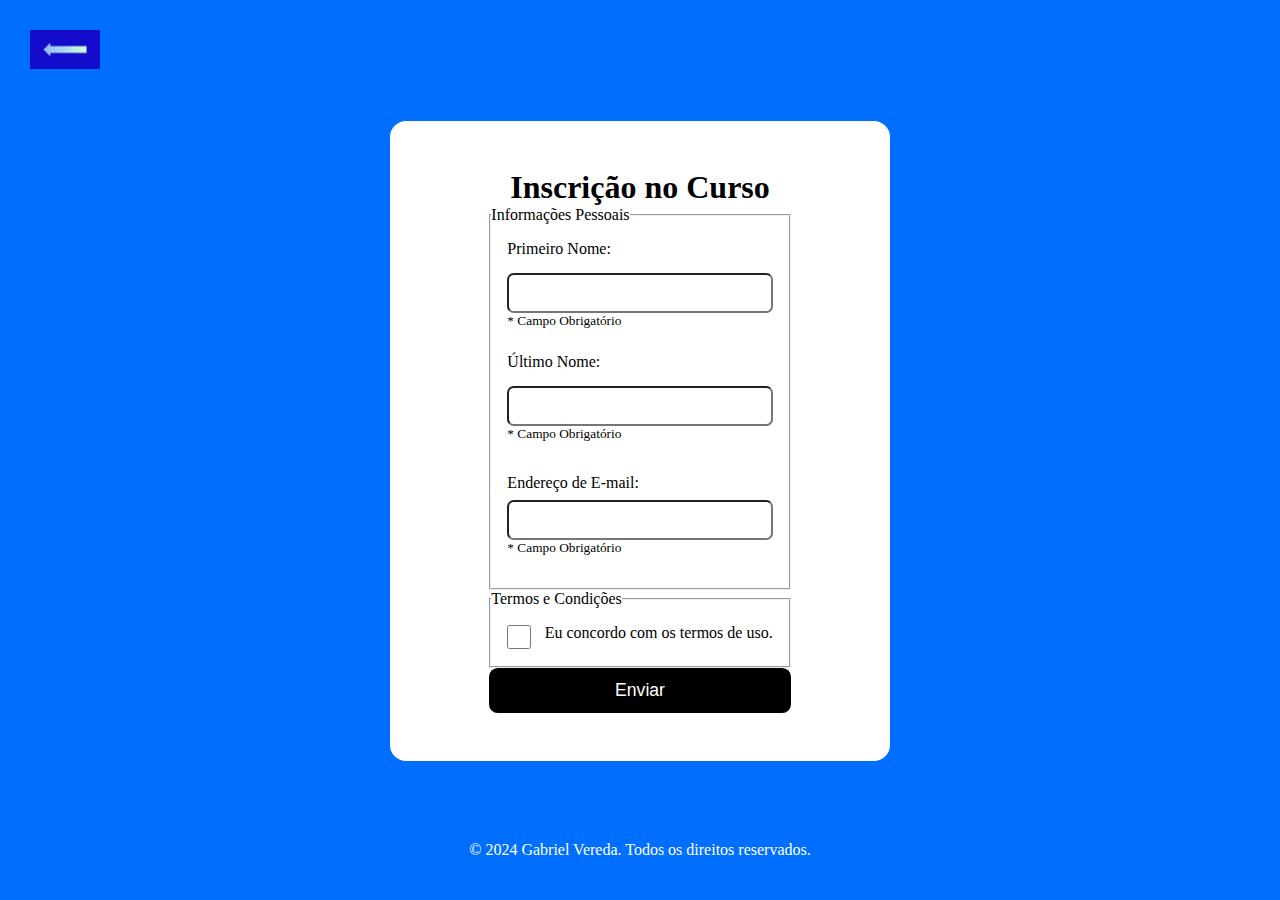
<file: codigos/formulario.html>
<!DOCTYPE html>
<html lang="pt-br">

<head>
  <meta charset="UTF-8">
  <meta name="viewport" content="width=device-width, initial-scale=1.0">
  <link rel="icon" type="image/png" sizes="32x32" href="./assets/images/favicon-32x32.png">
  <title>Inscrição no Curso</title>
  <link rel="stylesheet" href="formulario.css">
</head>

<body>

  <div class="seta">
    <a href="index.html">
      <img src="seta.jpg" alt="Voltar">
    </a>
  </div>

  <section class="formulario">
    <h1>Inscrição no Curso</h1>

    <!-- Alerta de erro -->
    <div id="errorAlert" class="alertaErro" style="display: none;">
      <strong>Erro!</strong> Todos os campos obrigatórios devem ser preenchidos.
    </div>

    <form id="contactForm">
      <fieldset>
        <legend>Informações Pessoais</legend>

        <div class="campoNome">
          <div class="primeiroNome">
            <label for="firstName">Primeiro Nome:</label>
            <input type="text" id="firstName" name="firstName" required>
            <small>* Campo Obrigatório</small>
          </div>

          <div class="segundoNome">
            <label for="lastName">Último Nome:</label>
            <input type="text" id="lastName" name="lastName" required>
            <small>* Campo Obrigatório</small>
          </div>
        </div>

        <div class="campoEmail">
          <label for="email">Endereço de E-mail:</label>
          <input type="email" id="email" name="email" required>
          <small>* Campo Obrigatório</small>
        </div>
      </fieldset>

      <fieldset>
        <legend>Termos e Condições</legend>
        <div class="termos">
          <input type="checkbox" id="terms" name="terms" required>
          <label for="terms">Eu concordo com os termos de uso.</label>
        </div>
      </fieldset>

      <button type="submit" id="submitBtn">Enviar</button>
    </form>
  </section>

  <footer>
    <p>&copy; 2024 Gabriel Vereda. Todos os direitos reservados.</p>
  </footer>

  <script>
    // Referência aos elementos do formulário e do botão
    const form = document.getElementById('contactForm');
    const submitButton = document.getElementById('submitBtn');
    const errorAlert = document.getElementById('errorAlert');

    // Função para verificar se todos os campos obrigatórios foram preenchidos
    function checkFormValidity() {
      // Verifica se o formulário é válido
      const allFieldsFilled = form.checkValidity();

      // Habilita ou desabilita o botão de envio dependendo da validade
      submitButton.disabled = !allFieldsFilled;
    }

    // Função para exibir o alerta de erro
    function showErrorAlert() {
      errorAlert.style.display = 'block'; // Exibe o alerta
    }

    // Função para esconder o alerta de erro
    function hideErrorAlert() {
      errorAlert.style.display = 'none'; // Esconde o alerta
    }

    // Adiciona um evento para verificar se os campos estão sendo preenchidos
    form.addEventListener('input', function () {
      checkFormValidity(); // Verifica a validade do formulário enquanto o usuário digita
      if (form.checkValidity()) {
        hideErrorAlert(); // Esconde o alerta quando todos os campos estiverem preenchidos
      }
    });

    // Quando o formulário for enviado, verifica se os campos obrigatórios estão preenchidos
    form.addEventListener('submit', function (event) {
      event.preventDefault(); // Impede o envio do formulário para fazer a validação manual

      if (!form.checkValidity()) {
        showErrorAlert(); // Exibe o alerta de erro se algum campo obrigatório estiver vazio
      } else {
        // Se todos os campos estiverem válidos, podemos "enviar" o formulário (simulado)
        alert('Formulário enviado com sucesso!');
        form.reset(); // Limpa o formulário
        submitButton.disabled = true; // Desabilita o botão de envio novamente
        hideErrorAlert(); // Esconde o alerta de erro, se necessário
      }
    });

    // Chama a função de validação para garantir que o botão comece desabilitado
    checkFormValidity();


  </script>

</body>

</html>
</file>
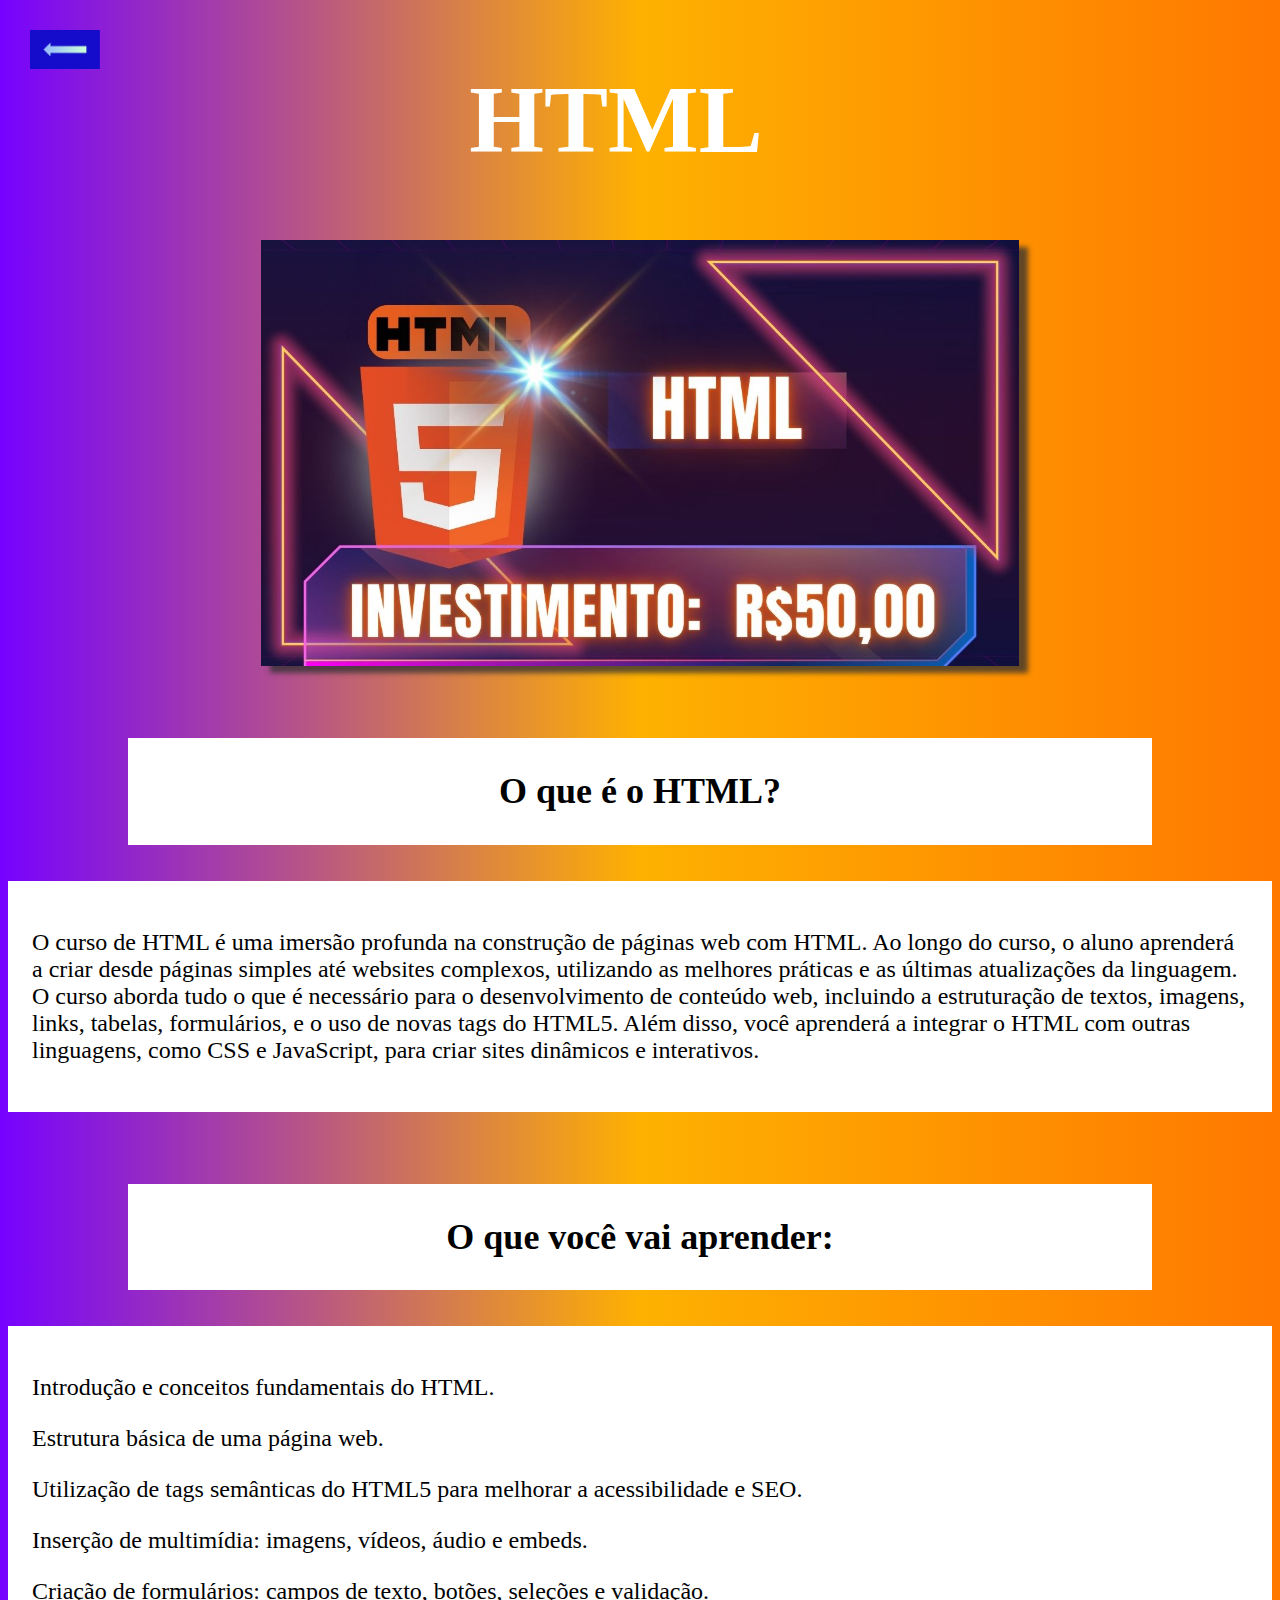
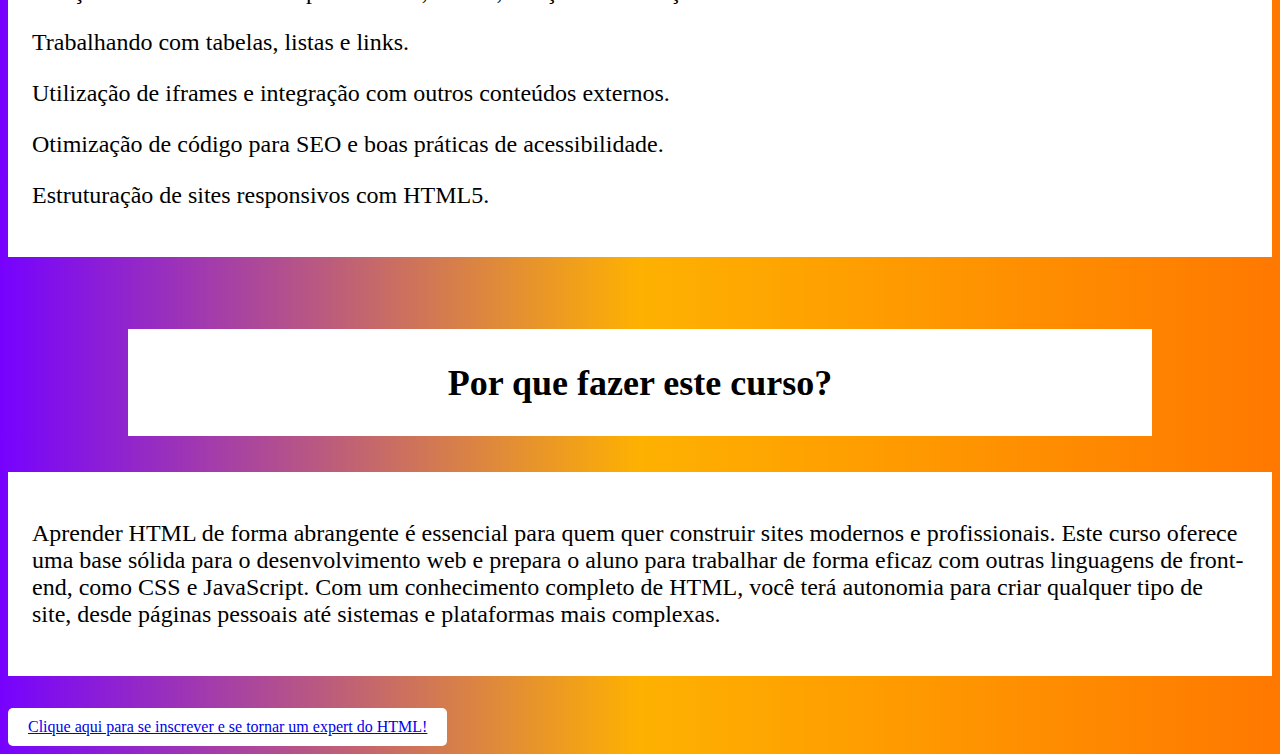
<file: codigos/html.html>
<!DOCTYPE html>
<html lang="pt-br">

<head>
    <meta charset="UTF-8">
    <meta name="viewport" content="width=device-width, initial-scale=1.0">
    <title>HTML</title>
    <link rel="stylesheet" href="html.css" />
</head>

<body>

    <div class="seta">
        <a href="index.html">
            <img src="seta.jpg" alt="Voltar">
        </a>
    </div>

    <section>
        <div class="titulo">
            <h1>HTML</h1>
        </div>
    </section>

    <section>
        <img src="cursos/html.jpg" alt="Curso: HTML" class="imagem_centro">
    </section>

    <section>
        <div class="pergunta">
            <h2>O que é o HTML?</h2>
        </div>
        <div class="explicacao">
            <p>O curso de HTML é uma imersão profunda na construção de páginas web com HTML. Ao longo do curso, o aluno
                aprenderá a criar desde páginas simples até websites complexos, utilizando as melhores práticas e as
                últimas atualizações da linguagem. O curso aborda tudo o que é necessário para o desenvolvimento de
                conteúdo web, incluindo a estruturação de textos, imagens, links, tabelas, formulários, e o uso de novas
                tags do HTML5. Além disso, você aprenderá a integrar o HTML com outras linguagens, como CSS e
                JavaScript, para criar sites dinâmicos e interativos.</p>
        </div>
    </section>

    <section>
        <div class="pergunta">
            <h2>O que você vai aprender:</h2>
        </div>
        <div class="explicacao">

            <p>Introdução e conceitos fundamentais do HTML.</p>

            <p>Estrutura básica de uma página web.</p>

            <p>Utilização de tags semânticas do HTML5 para melhorar a acessibilidade e SEO.</p>

            <p>Inserção de multimídia: imagens, vídeos, áudio e embeds.</p>

            <p>Criação de formulários: campos de texto, botões, seleções e validação.</p>

            <p>Trabalhando com tabelas, listas e links.</p>

            <p>Utilização de iframes e integração com outros conteúdos externos.</p>

            <p>Otimização de código para SEO e boas práticas de acessibilidade.</p>

            <p>Estruturação de sites responsivos com HTML5.</p>

        </div>
    </section>

    <section>
        <div class="pergunta">
            <h2>Por que fazer este curso?</h2>
        </div>
        <div class="explicacao">
            <p>Aprender HTML de forma abrangente é essencial para quem quer construir sites modernos e profissionais.
                Este curso oferece uma base sólida para o desenvolvimento web e prepara o aluno para trabalhar de forma
                eficaz com outras linguagens de front-end, como CSS e JavaScript. Com um conhecimento completo de HTML,
                você terá autonomia para criar qualquer tipo de site, desde páginas pessoais até sistemas e plataformas
                mais complexas.</p>
        </div>
    </section>

    <section>
        <div class="botao">
            <a href="formulario.html" class="botao-link">Clique aqui para se inscrever e se tornar um expert do
                HTML!</a>
        </div>
    </section>

</body>

</html>
</file>
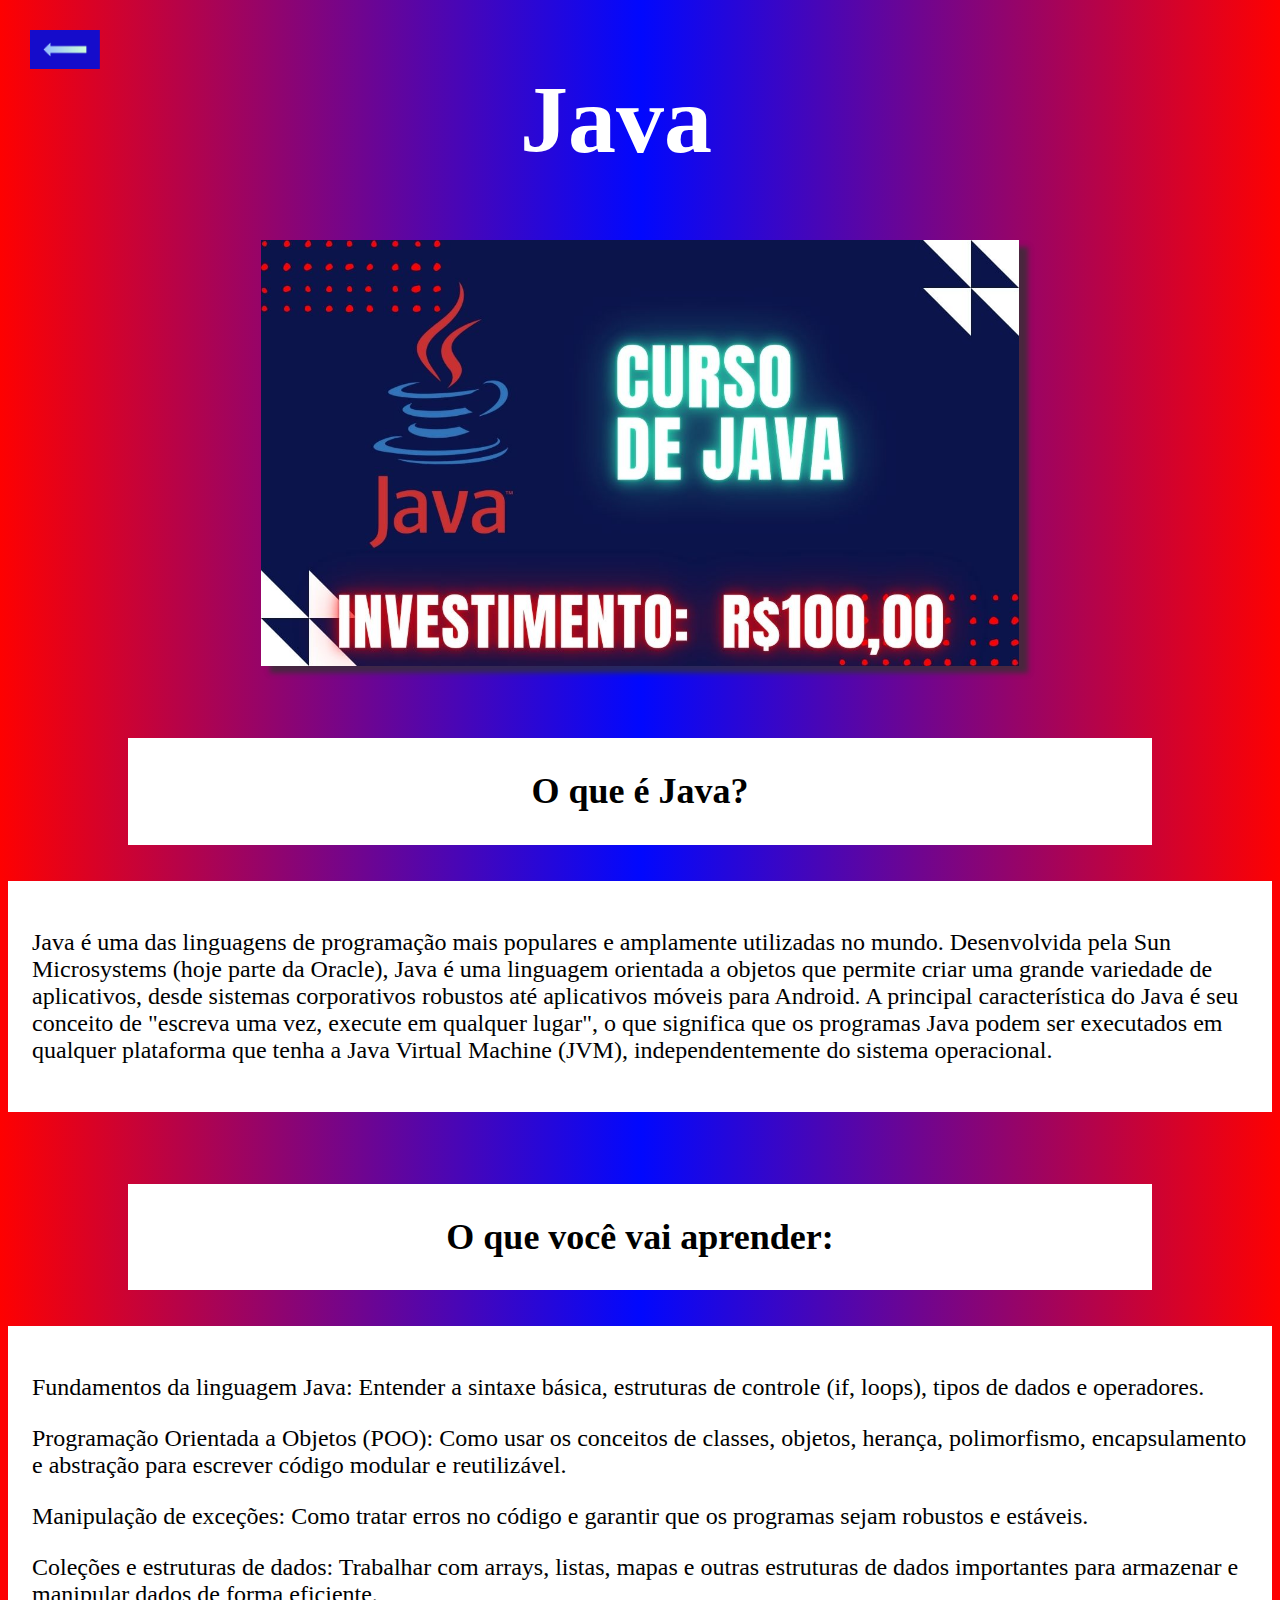
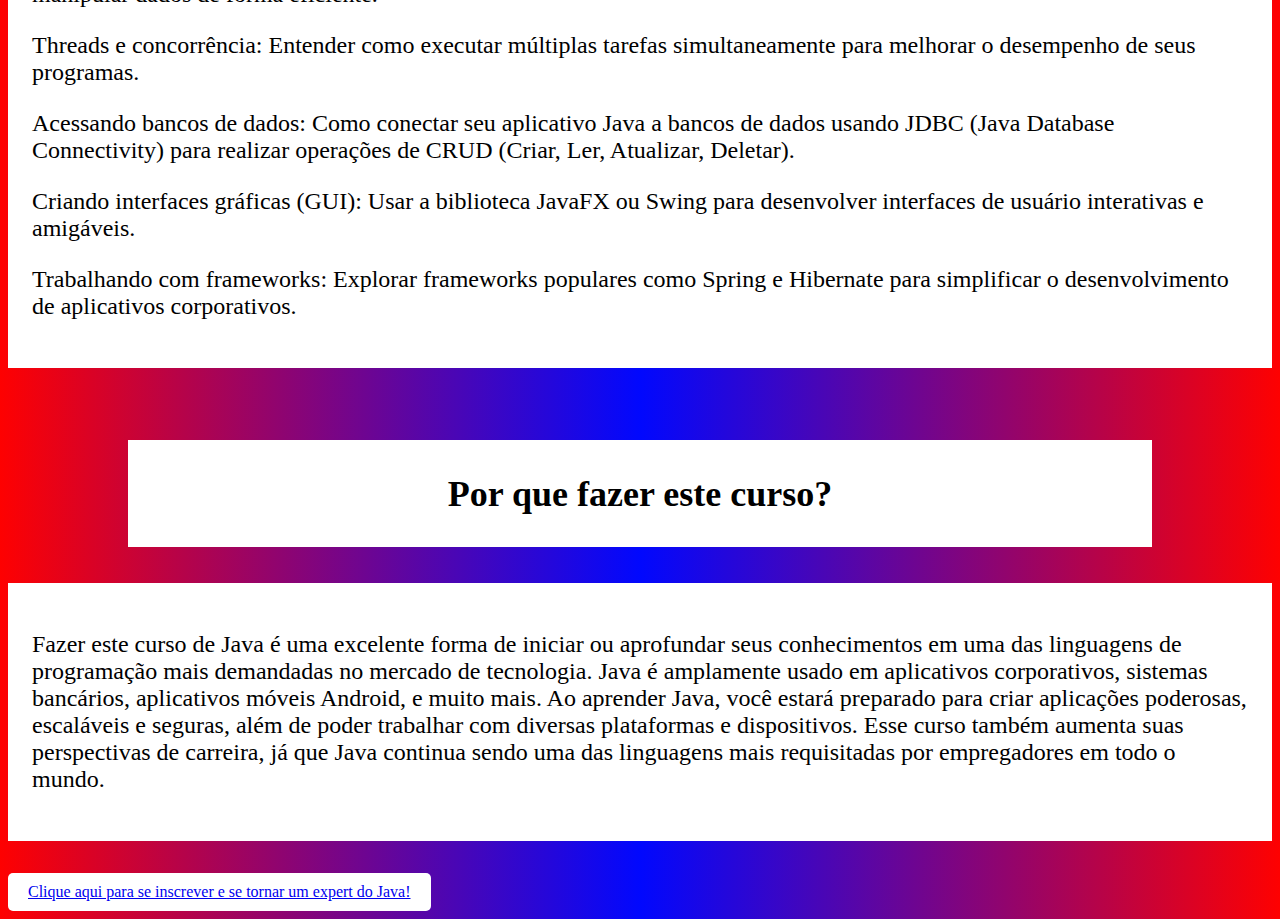
<file: codigos/java.html>
<!DOCTYPE html>
<html lang="pt-br">

<head>
    <meta charset="UTF-8">
    <meta name="viewport" content="width=device-width, initial-scale=1.0">
    <title>Java</title>
    <link rel="stylesheet" href="java.css" />
</head>

<body>

    <div class="seta">
        <a href="index.html">
            <img src="seta.jpg" alt="Voltar">
        </a>
    </div>

    <section>
        <div class="titulo">
            <h1>Java</h1>
        </div>
    </section>

    <section>
        <img src="cursos/java.jpg" alt="Curso: Java" class="imagem_centro">
    </section>

    <section>
        <div class="pergunta">
            <h2>O que é Java?</h2>
        </div>
        <div class="explicacao">
            <p>Java é uma das linguagens de programação mais populares e amplamente utilizadas no mundo. Desenvolvida
                pela Sun Microsystems (hoje parte da Oracle), Java é uma linguagem orientada a objetos que permite criar
                uma grande variedade de aplicativos, desde sistemas corporativos robustos até aplicativos móveis para
                Android. A principal característica do Java é seu conceito de "escreva uma vez, execute em qualquer
                lugar", o que significa que os programas Java podem ser executados em qualquer plataforma que tenha a
                Java Virtual Machine (JVM), independentemente do sistema operacional.</p>
        </div>
    </section>

    <section>
        <div class="pergunta">
            <h2>O que você vai aprender:</h2>
        </div>
        <div class="explicacao">

            <p>Fundamentos da linguagem Java: Entender a sintaxe básica, estruturas de controle (if, loops), tipos de
                dados e operadores.</p>

            <p>Programação Orientada a Objetos (POO): Como usar os conceitos de classes, objetos, herança, polimorfismo,
                encapsulamento e abstração para escrever código modular e reutilizável.</p>

            <p>Manipulação de exceções: Como tratar erros no código e garantir que os programas sejam robustos e
                estáveis.</p>

            <p>Coleções e estruturas de dados: Trabalhar com arrays, listas, mapas e outras estruturas de dados
                importantes para armazenar e manipular dados de forma eficiente.</p>

            <p>Threads e concorrência: Entender como executar múltiplas tarefas simultaneamente para melhorar o
                desempenho de seus programas.</p>

            <p>Acessando bancos de dados: Como conectar seu aplicativo Java a bancos de dados usando JDBC (Java Database
                Connectivity) para realizar operações de CRUD (Criar, Ler, Atualizar, Deletar).</p>

            <p>Criando interfaces gráficas (GUI): Usar a biblioteca JavaFX ou Swing para desenvolver interfaces de
                usuário interativas e amigáveis.</p>

            <p>Trabalhando com frameworks: Explorar frameworks populares como Spring e Hibernate para simplificar o
                desenvolvimento de aplicativos corporativos.</p>

        </div>
    </section>

    <section>
        <div class="pergunta">
            <h2>Por que fazer este curso?</h2>
        </div>
        <div class="explicacao">
            <p>Fazer este curso de Java é uma excelente forma de iniciar ou aprofundar seus conhecimentos em uma das
                linguagens de programação mais demandadas no mercado de tecnologia. Java é amplamente usado em
                aplicativos corporativos, sistemas bancários, aplicativos móveis Android, e muito mais. Ao aprender
                Java, você estará preparado para criar aplicações poderosas, escaláveis e seguras, além de poder
                trabalhar com diversas plataformas e dispositivos. Esse curso também aumenta suas perspectivas de
                carreira, já que Java continua sendo uma das linguagens mais requisitadas por empregadores em todo o
                mundo.
            </p>
        </div>
    </section>

    <section>
        <div class="botao">
            <a href="formulario.html" class="botao-link">Clique aqui para se inscrever e se tornar um expert do
                Java!</a>
        </div>
    </section>

</body>

</html>
</file>
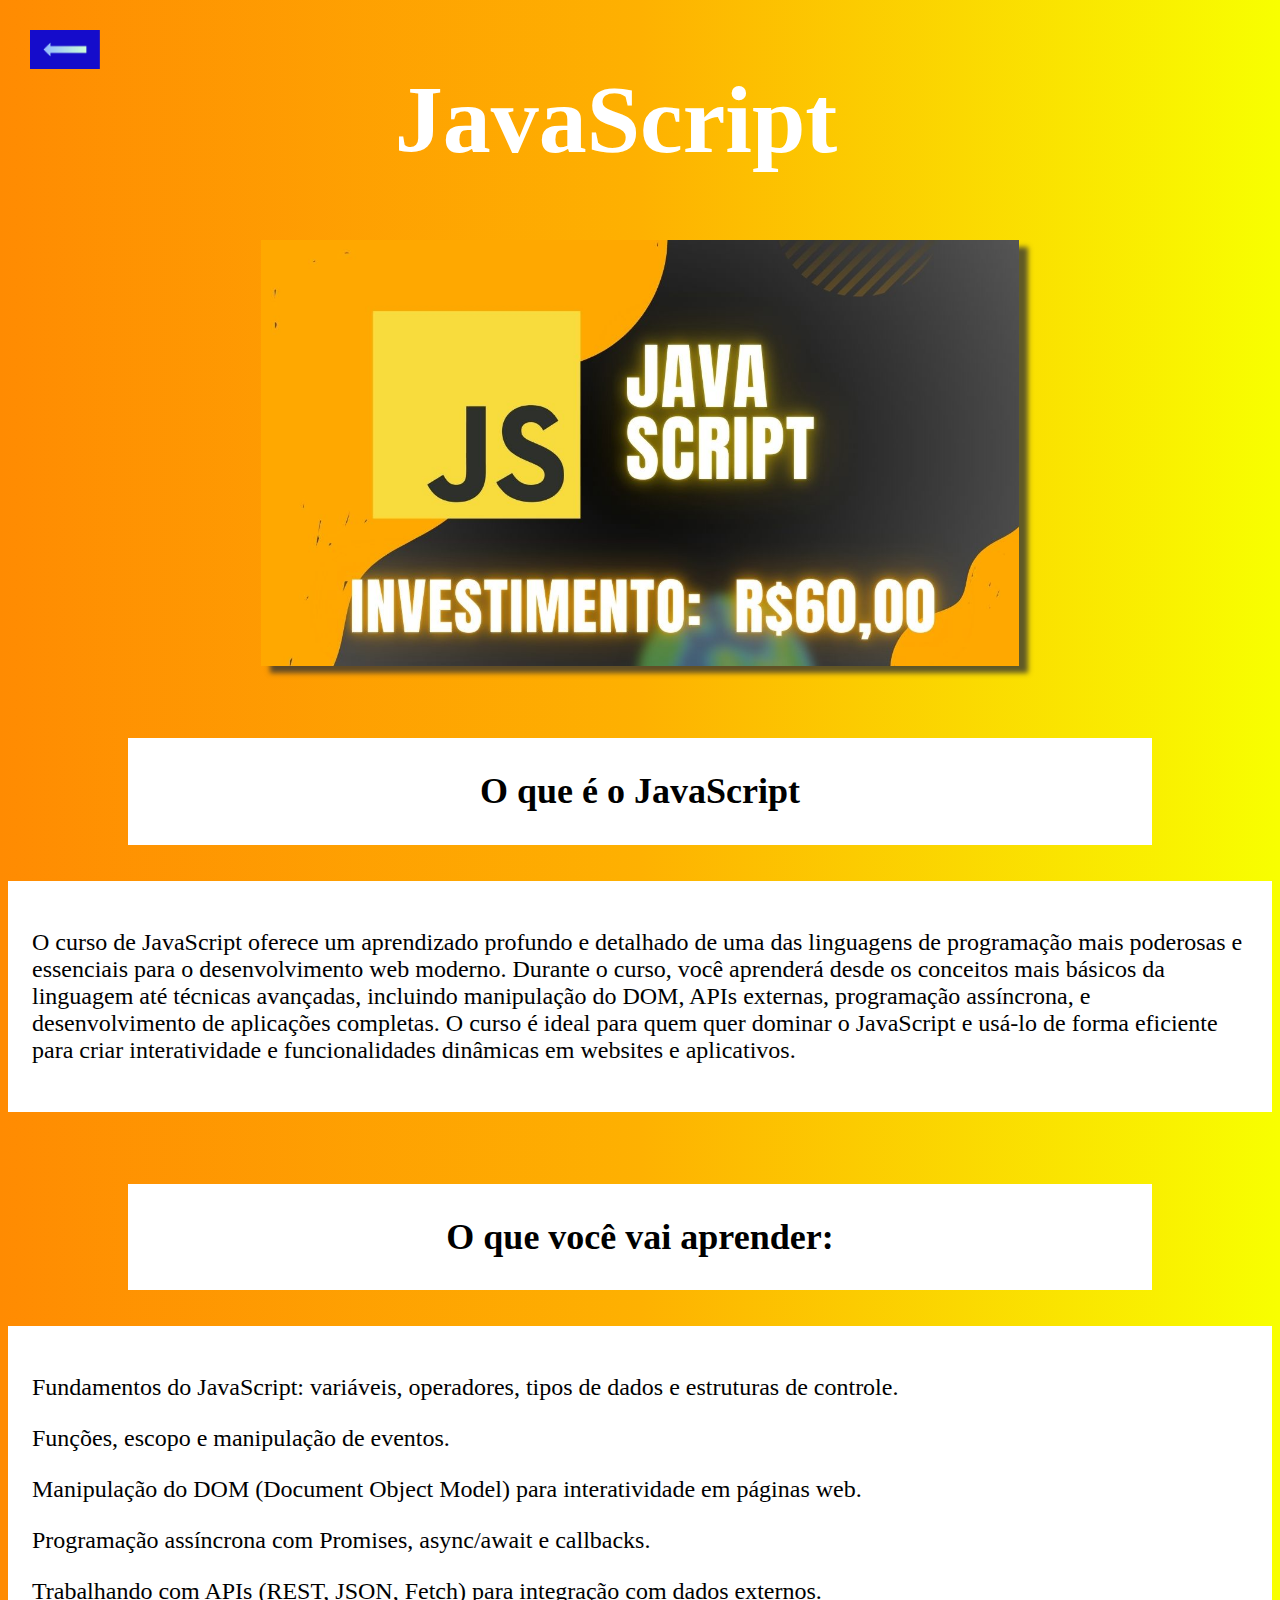
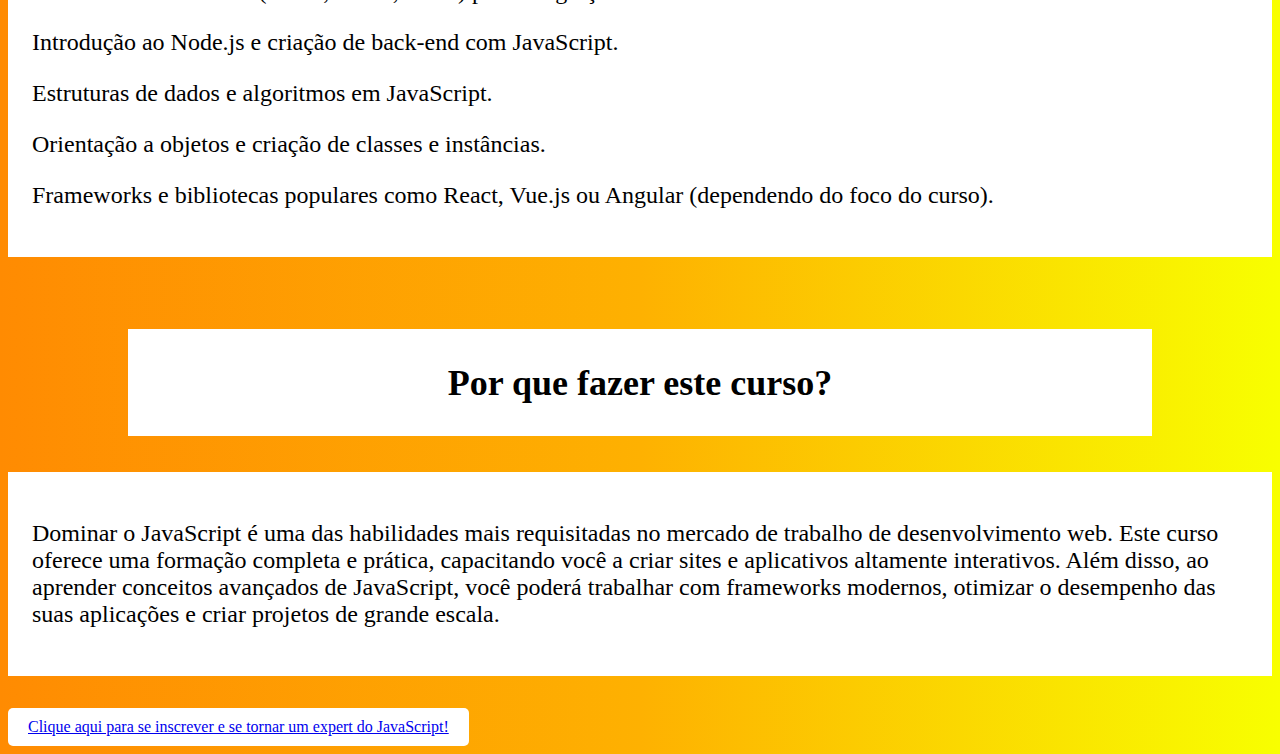
<file: codigos/js.html>
<!DOCTYPE html>
<html lang="pt-br">

<head>
    <meta charset="UTF-8">
    <meta name="viewport" content="width=device-width, initial-scale=1.0">
    <title>JavaScript</title>
    <link rel="stylesheet" href="js.css" />
</head>

<body>

    <div class="seta">
        <a href="index.html">
            <img src="seta.jpg" alt="Voltar">
        </a>
    </div>

    <section>
        <div class="titulo">
            <h1>JavaScript</h1>
        </div>
    </section>

    <section>
        <img src="cursos/javascript.jpg" alt="Curso: HTML" class="imagem_centro">
    </section>

    <section>
        <div class="pergunta">
            <h2>O que é o JavaScript</h2>
        </div>
        <div class="explicacao">
            <p>O curso de JavaScript oferece um aprendizado profundo e detalhado de uma das linguagens de programação mais
                poderosas e essenciais para o desenvolvimento web moderno. Durante o curso, você aprenderá desde os
                conceitos mais básicos da linguagem até técnicas avançadas, incluindo manipulação do DOM, APIs externas,
                programação assíncrona, e desenvolvimento de aplicações completas. O curso é ideal para quem quer
                dominar o JavaScript e usá-lo de forma eficiente para criar interatividade e funcionalidades dinâmicas
                em websites e aplicativos.</p>
        </div>
    </section>

    <section>
        <div class="pergunta">
            <h2>O que você vai aprender:</h2>
        </div>
        <div class="explicacao">

            <p>Fundamentos do JavaScript: variáveis, operadores, tipos de dados e estruturas de controle.</p>

            <p>Funções, escopo e manipulação de eventos.</p>

            <p>Manipulação do DOM (Document Object Model) para interatividade em páginas web.</p>

            <p>Programação assíncrona com Promises, async/await e callbacks.</p>

            <p>Trabalhando com APIs (REST, JSON, Fetch) para integração com dados externos.</p>

            <p>Introdução ao Node.js e criação de back-end com JavaScript.</p>

            <p>Estruturas de dados e algoritmos em JavaScript.</p>

            <p>Orientação a objetos e criação de classes e instâncias.</p>

            <p>Frameworks e bibliotecas populares como React, Vue.js ou Angular (dependendo do foco do curso).</p>

        </div>
    </section>

    <section>
        <div class="pergunta">
            <h2>Por que fazer este curso?</h2>
        </div>
        <div class="explicacao">
            <p>Dominar o JavaScript é uma das habilidades mais requisitadas no mercado de trabalho de desenvolvimento
                web. Este curso oferece uma formação completa e prática, capacitando você a criar sites e aplicativos
                altamente interativos. Além disso, ao aprender conceitos avançados de JavaScript, você poderá trabalhar
                com frameworks modernos, otimizar o desempenho das suas aplicações e criar projetos de grande escala.
            </p>
        </div>
    </section>

    <section>
        <div class="botao">
            <a href="formulario.html" class="botao-link">Clique aqui para se inscrever e se tornar um expert do
                JavaScript!</a>
        </div>
    </section>

</body>

</html>
</file>
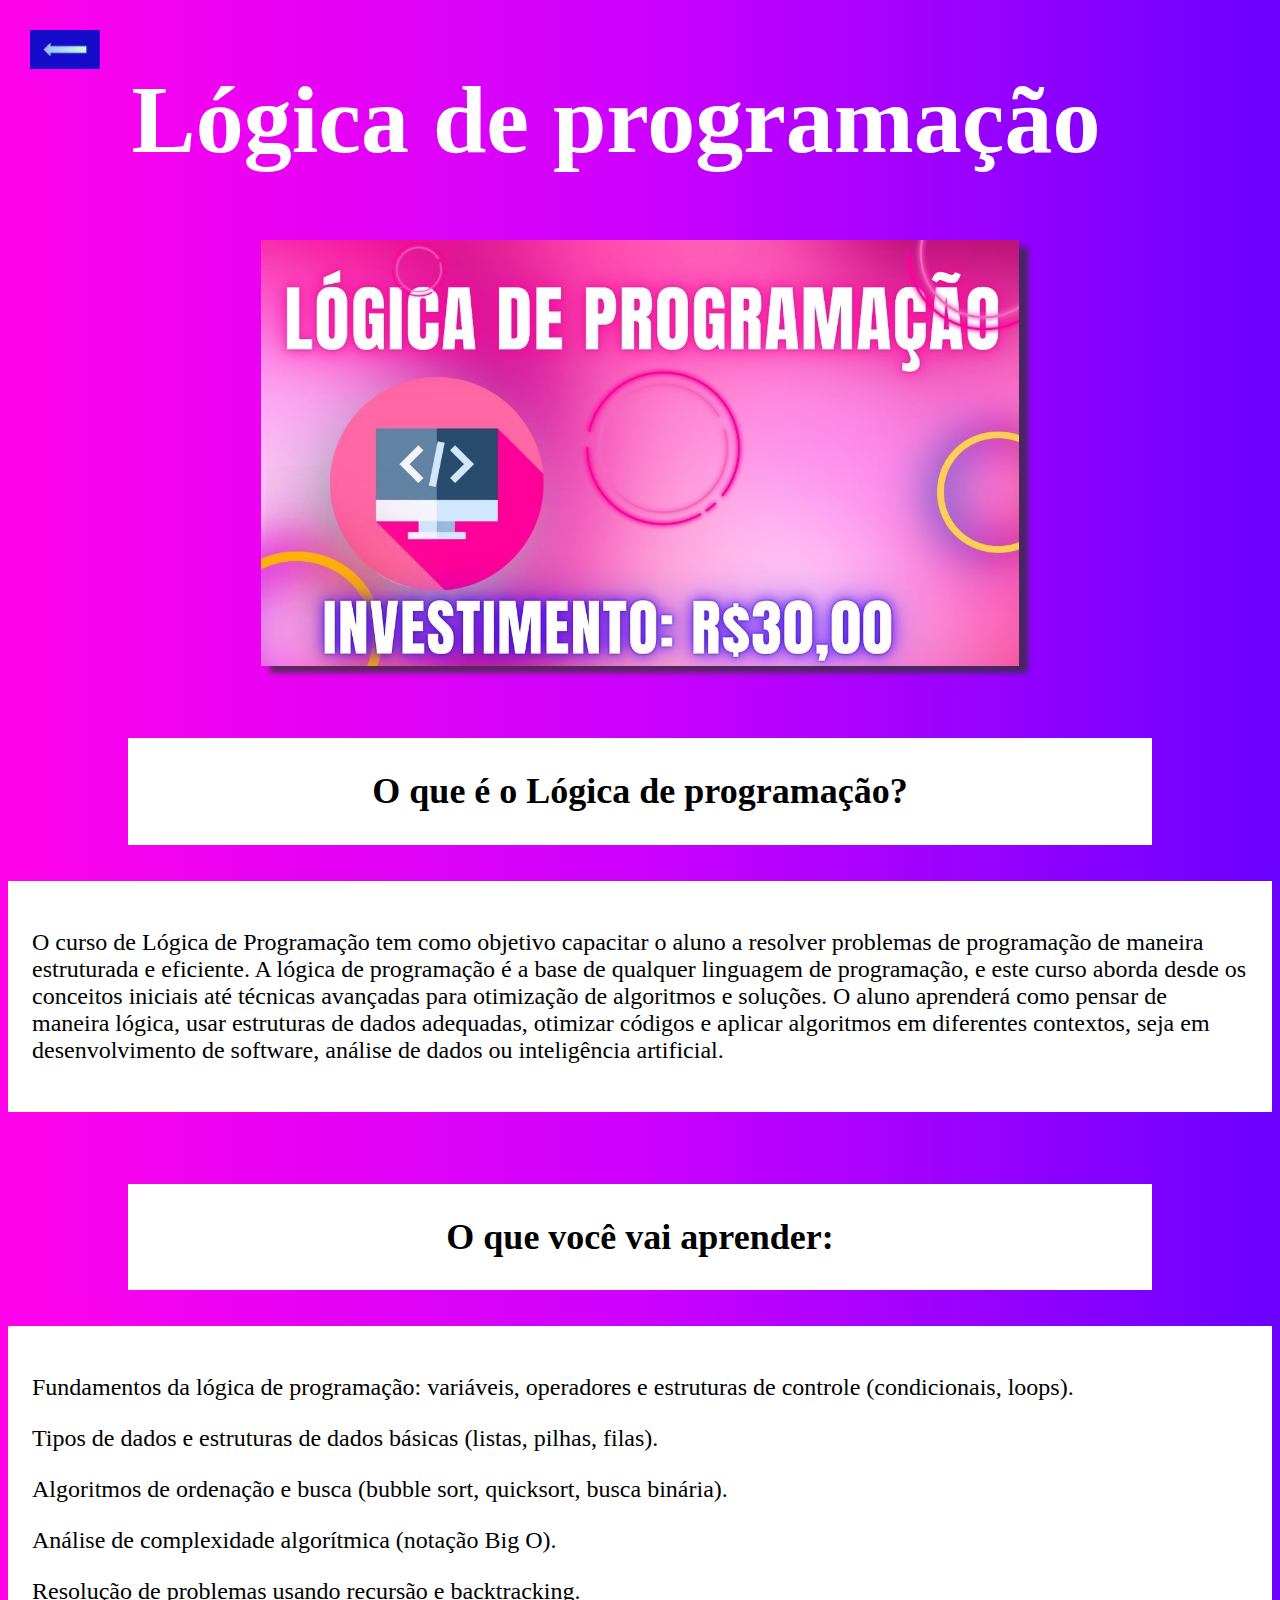
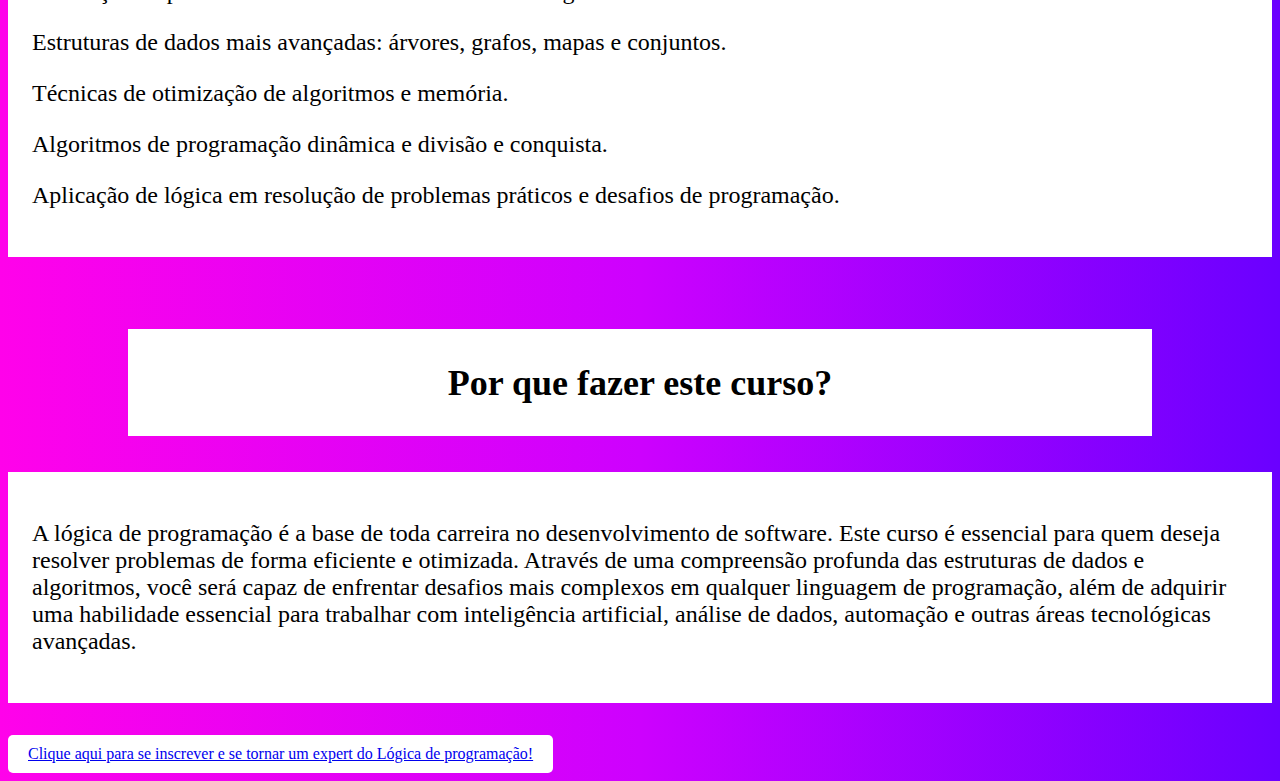
<file: codigos/lp.html>
<!DOCTYPE html>
<html lang="pt-br">

<head>
    <meta charset="UTF-8">
    <meta name="viewport" content="width=device-width, initial-scale=1.0">
    <title>Lógica de programação</title>
    <link rel="stylesheet" href="lp.css" />
</head>

<body>

    <div class="seta">
        <a href="index.html">
            <img src="seta.jpg" alt="Voltar">
        </a>
    </div>

    <section>
        <div class="titulo">
            <h1>Lógica de programação</h1>
        </div>
    </section>

    <section>
        <img src="cursos/lp.jpg" alt="Curso: HTML" class="imagem_centro">
    </section>

    <section>
        <div class="pergunta">
            <h2>O que é o Lógica de programação?</h2>
        </div>
        <div class="explicacao">
            <p>O curso de Lógica de Programação tem como objetivo capacitar o aluno a resolver problemas de
                programação de maneira estruturada e eficiente. A lógica de programação é a base de qualquer linguagem
                de programação, e este curso aborda desde os conceitos iniciais até técnicas avançadas para otimização
                de algoritmos e soluções. O aluno aprenderá como pensar de maneira lógica, usar estruturas de dados
                adequadas, otimizar códigos e aplicar algoritmos em diferentes contextos, seja em desenvolvimento de
                software, análise de dados ou inteligência artificial.</p>
        </div>
    </section>

    <section>
        <div class="pergunta">
            <h2>O que você vai aprender:</h2>
        </div>
        <div class="explicacao">

            <p>Fundamentos da lógica de programação: variáveis, operadores e estruturas de controle (condicionais,
                loops).</p>

            <p>Tipos de dados e estruturas de dados básicas (listas, pilhas, filas).</p>

            <p>Algoritmos de ordenação e busca (bubble sort, quicksort, busca binária).</p>

            <p>Análise de complexidade algorítmica (notação Big O).</p>

            <p>Resolução de problemas usando recursão e backtracking.</p>

            <p>Estruturas de dados mais avançadas: árvores, grafos, mapas e conjuntos.</p>

            <p>Técnicas de otimização de algoritmos e memória.</p>

            <p>Algoritmos de programação dinâmica e divisão e conquista.</p>

            <p>Aplicação de lógica em resolução de problemas práticos e desafios de programação.</p>

        </div>
    </section>

    <section>
        <div class="pergunta">
            <h2>Por que fazer este curso?</h2>
        </div>
        <div class="explicacao">
            <p>A lógica de programação é a base de toda carreira no desenvolvimento de software. Este curso é essencial
                para quem deseja resolver problemas de forma eficiente e otimizada. Através de uma compreensão profunda
                das estruturas de dados e algoritmos, você será capaz de enfrentar desafios mais complexos em qualquer
                linguagem de programação, além de adquirir uma habilidade essencial para trabalhar com inteligência
                artificial, análise de dados, automação e outras áreas tecnológicas avançadas.</p>
        </div>
    </section>

    <section>
        <div class="botao">
            <a href="formulario.html" class="botao-link">Clique aqui para se inscrever e se tornar um expert do
                Lógica de programação!</a>
        </div>
    </section>

</body>

</html>
</file>
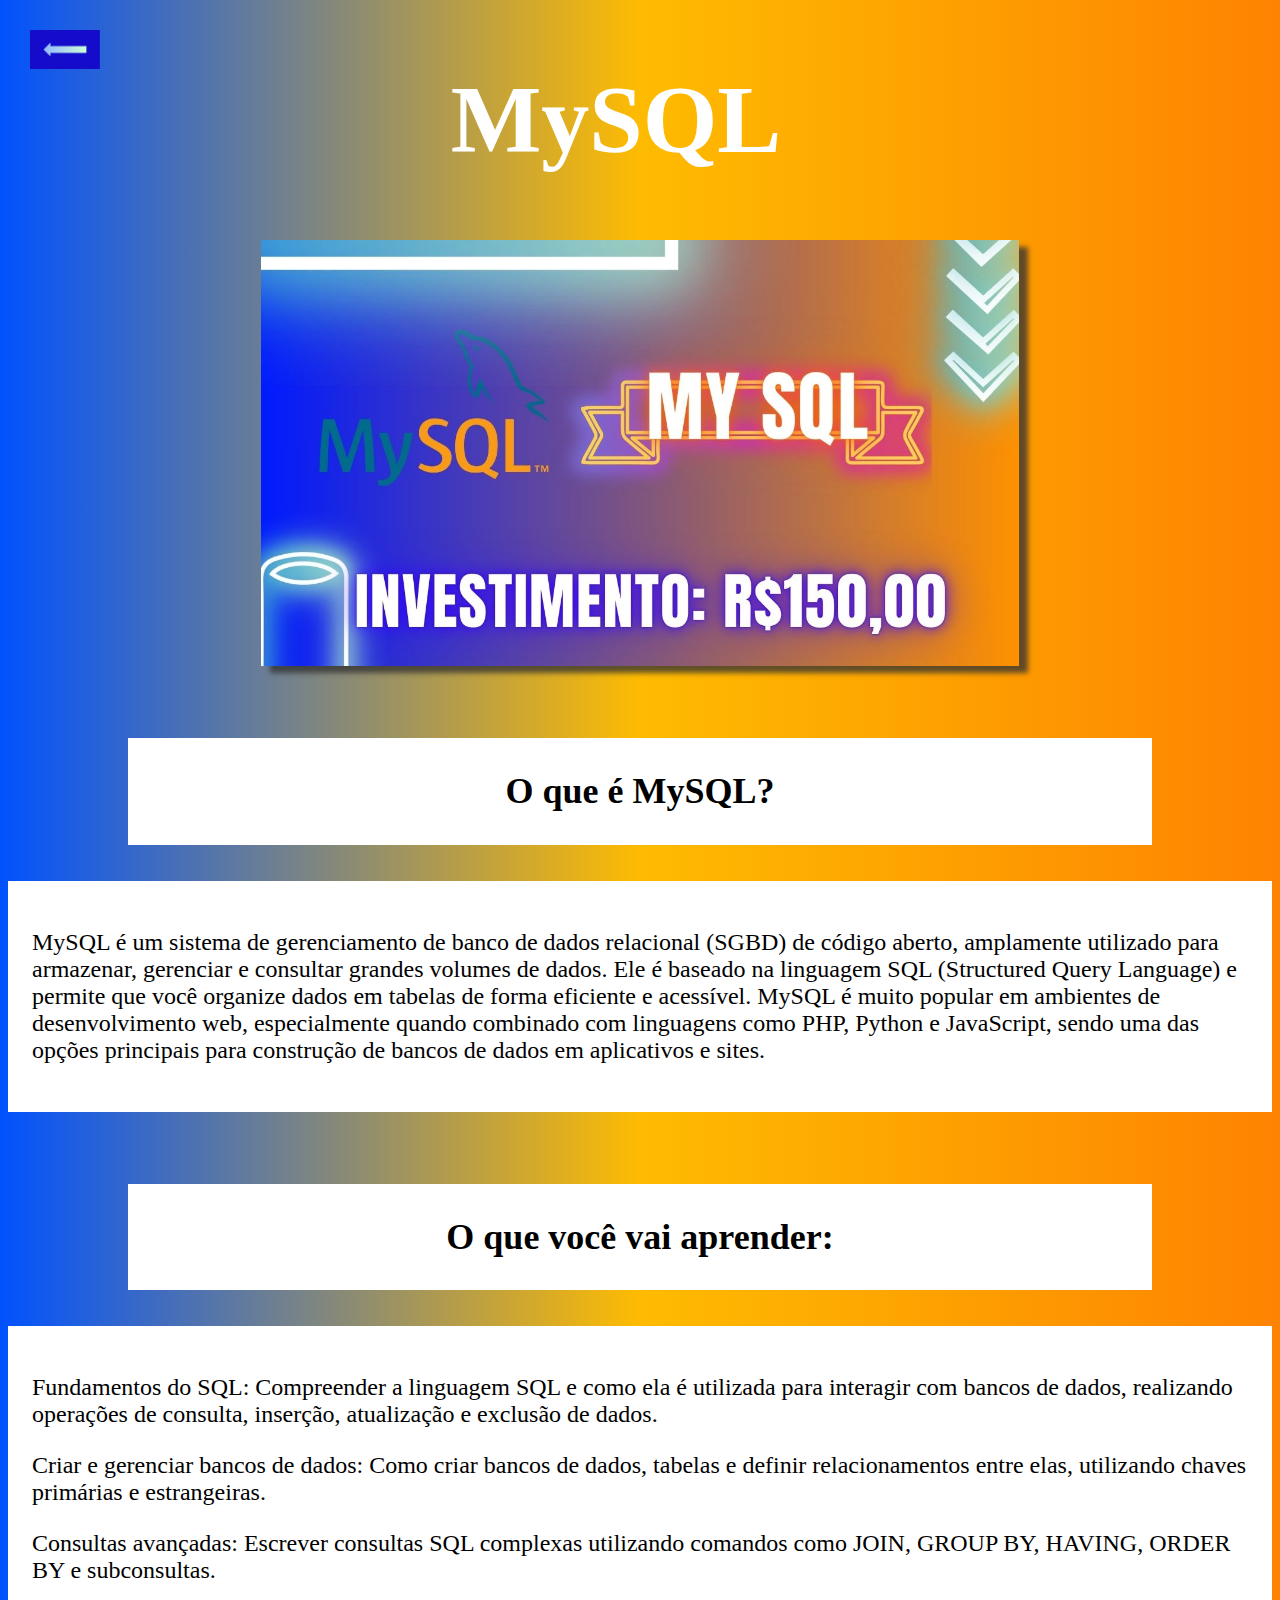
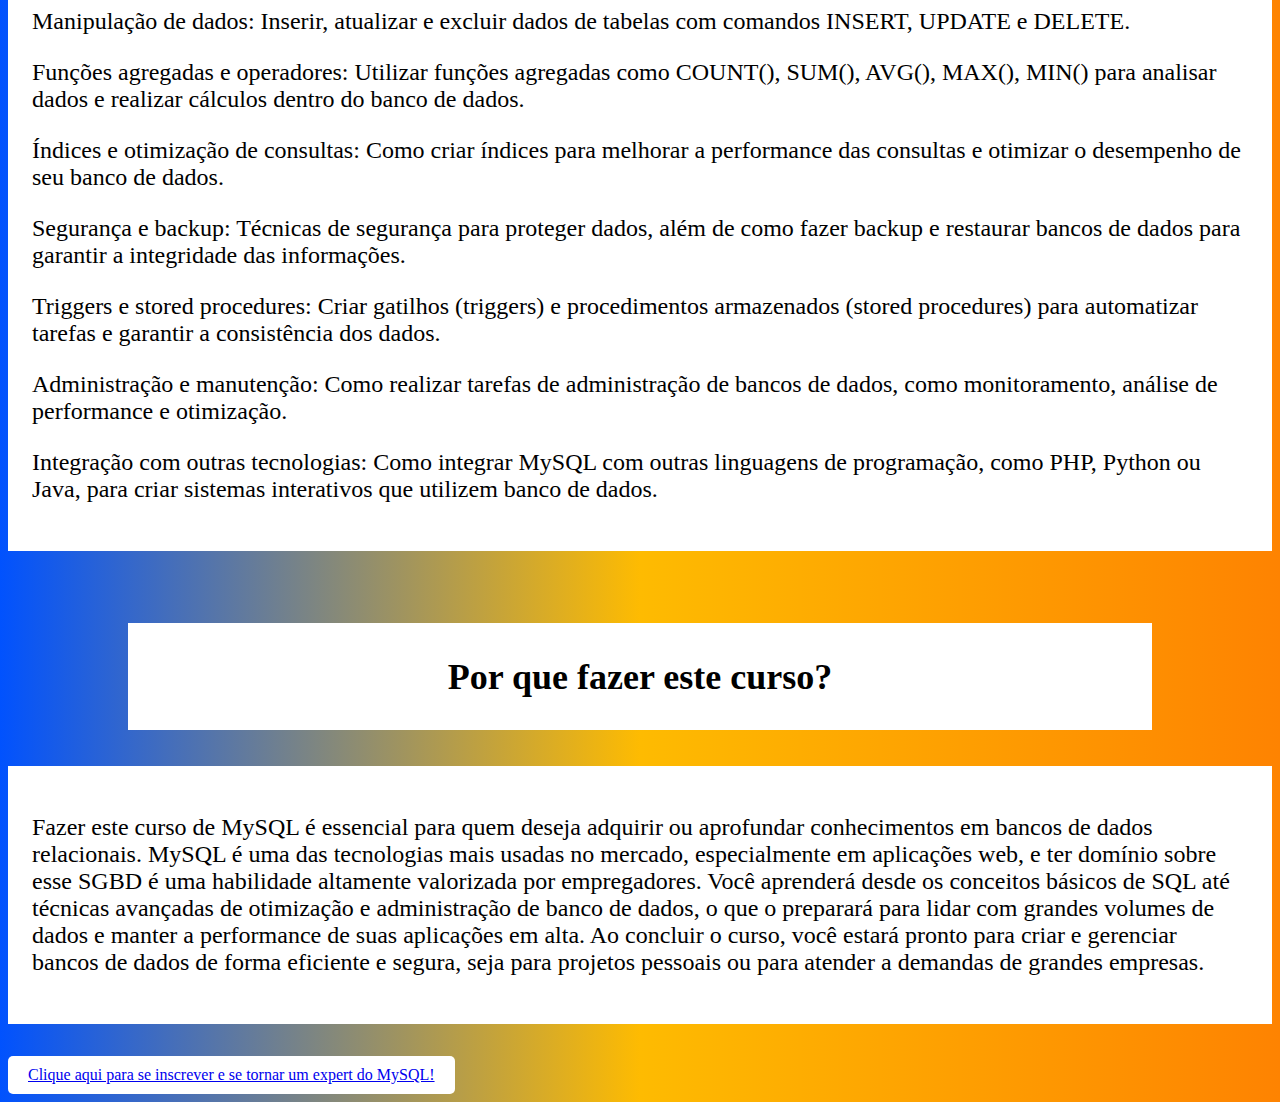
<file: codigos/mysql.html>
<!DOCTYPE html>
<html lang="pt-br">

<head>
    <meta charset="UTF-8">
    <meta name="viewport" content="width=device-width, initial-scale=1.0">
    <title>MySQL</title>
    <link rel="stylesheet" href="mysql.css" />
</head>

<body>

    <div class="seta">
        <a href="index.html">
            <img src="seta.jpg" alt="Voltar">
        </a>
    </div>

    <section>
        <div class="titulo">
            <h1>MySQL</h1>
        </div>
    </section>

    <section>
        <img src="cursos/mysql.jpg" alt="Curso: MySQL" class="imagem_centro">
    </section>

    <section>
        <div class="pergunta">
            <h2>O que é MySQL?</h2>
        </div>
        <div class="explicacao">
            <p>MySQL é um sistema de gerenciamento de banco de dados relacional (SGBD) de código aberto, amplamente
                utilizado para armazenar, gerenciar e consultar grandes volumes de dados. Ele é baseado na linguagem SQL
                (Structured Query Language) e permite que você organize dados em tabelas de forma eficiente e acessível.
                MySQL é muito popular em ambientes de desenvolvimento web, especialmente quando combinado com linguagens
                como PHP, Python e JavaScript, sendo uma das opções principais para construção de bancos de dados em
                aplicativos e sites.</p>
        </div>
    </section>

    <section>
        <div class="pergunta">
            <h2>O que você vai aprender:</h2>
        </div>
        <div class="explicacao">

            <p>Fundamentos do SQL: Compreender a linguagem SQL e como ela é utilizada para interagir com bancos de
                dados, realizando operações de consulta, inserção, atualização e exclusão de dados.</p>

            <p>Criar e gerenciar bancos de dados: Como criar bancos de dados, tabelas e definir relacionamentos entre
                elas, utilizando chaves primárias e estrangeiras.</p>

            <p>Consultas avançadas: Escrever consultas SQL complexas utilizando comandos como JOIN, GROUP BY, HAVING,
                ORDER BY e subconsultas.</p>

            <p>Manipulação de dados: Inserir, atualizar e excluir dados de tabelas com comandos INSERT, UPDATE e DELETE.
            </p>

            <p>Funções agregadas e operadores: Utilizar funções agregadas como COUNT(), SUM(), AVG(), MAX(), MIN() para
                analisar dados e realizar cálculos dentro do banco de dados.</p>

            <p>Índices e otimização de consultas: Como criar índices para melhorar a performance das consultas e
                otimizar o desempenho de seu banco de dados.</p>

            <p>Segurança e backup: Técnicas de segurança para proteger dados, além de como fazer backup e restaurar
                bancos de dados para garantir a integridade das informações.</p>

            <p>Triggers e stored procedures: Criar gatilhos (triggers) e procedimentos armazenados (stored procedures)
                para automatizar tarefas e garantir a consistência dos dados.</p>

            <p>Administração e manutenção: Como realizar tarefas de administração de bancos de dados, como
                monitoramento, análise de performance e otimização.</p>

            <p>Integração com outras tecnologias: Como integrar MySQL com outras linguagens de programação, como PHP,
                Python ou Java, para criar sistemas interativos que utilizem banco de dados.</p>

        </div>
    </section>

    <section>
        <div class="pergunta">
            <h2>Por que fazer este curso?</h2>
        </div>
        <div class="explicacao">
            <p>Fazer este curso de MySQL é essencial para quem deseja adquirir ou aprofundar conhecimentos em bancos de
                dados relacionais. MySQL é uma das tecnologias mais usadas no mercado, especialmente em aplicações web,
                e ter domínio sobre esse SGBD é uma habilidade altamente valorizada por empregadores. Você aprenderá
                desde os conceitos básicos de SQL até técnicas avançadas de otimização e administração de banco de
                dados, o que o preparará para lidar com grandes volumes de dados e manter a performance de suas
                aplicações em alta. Ao concluir o curso, você estará pronto para criar e gerenciar bancos de dados de
                forma eficiente e segura, seja para projetos pessoais ou para atender a demandas de grandes empresas.
            </p>
        </div>
    </section>

    <section>
        <div class="botao">
            <a href="formulario.html" class="botao-link">Clique aqui para se inscrever e se tornar um expert do
                MySQL!</a>
        </div>
    </section>

</body>

</html>
</file>
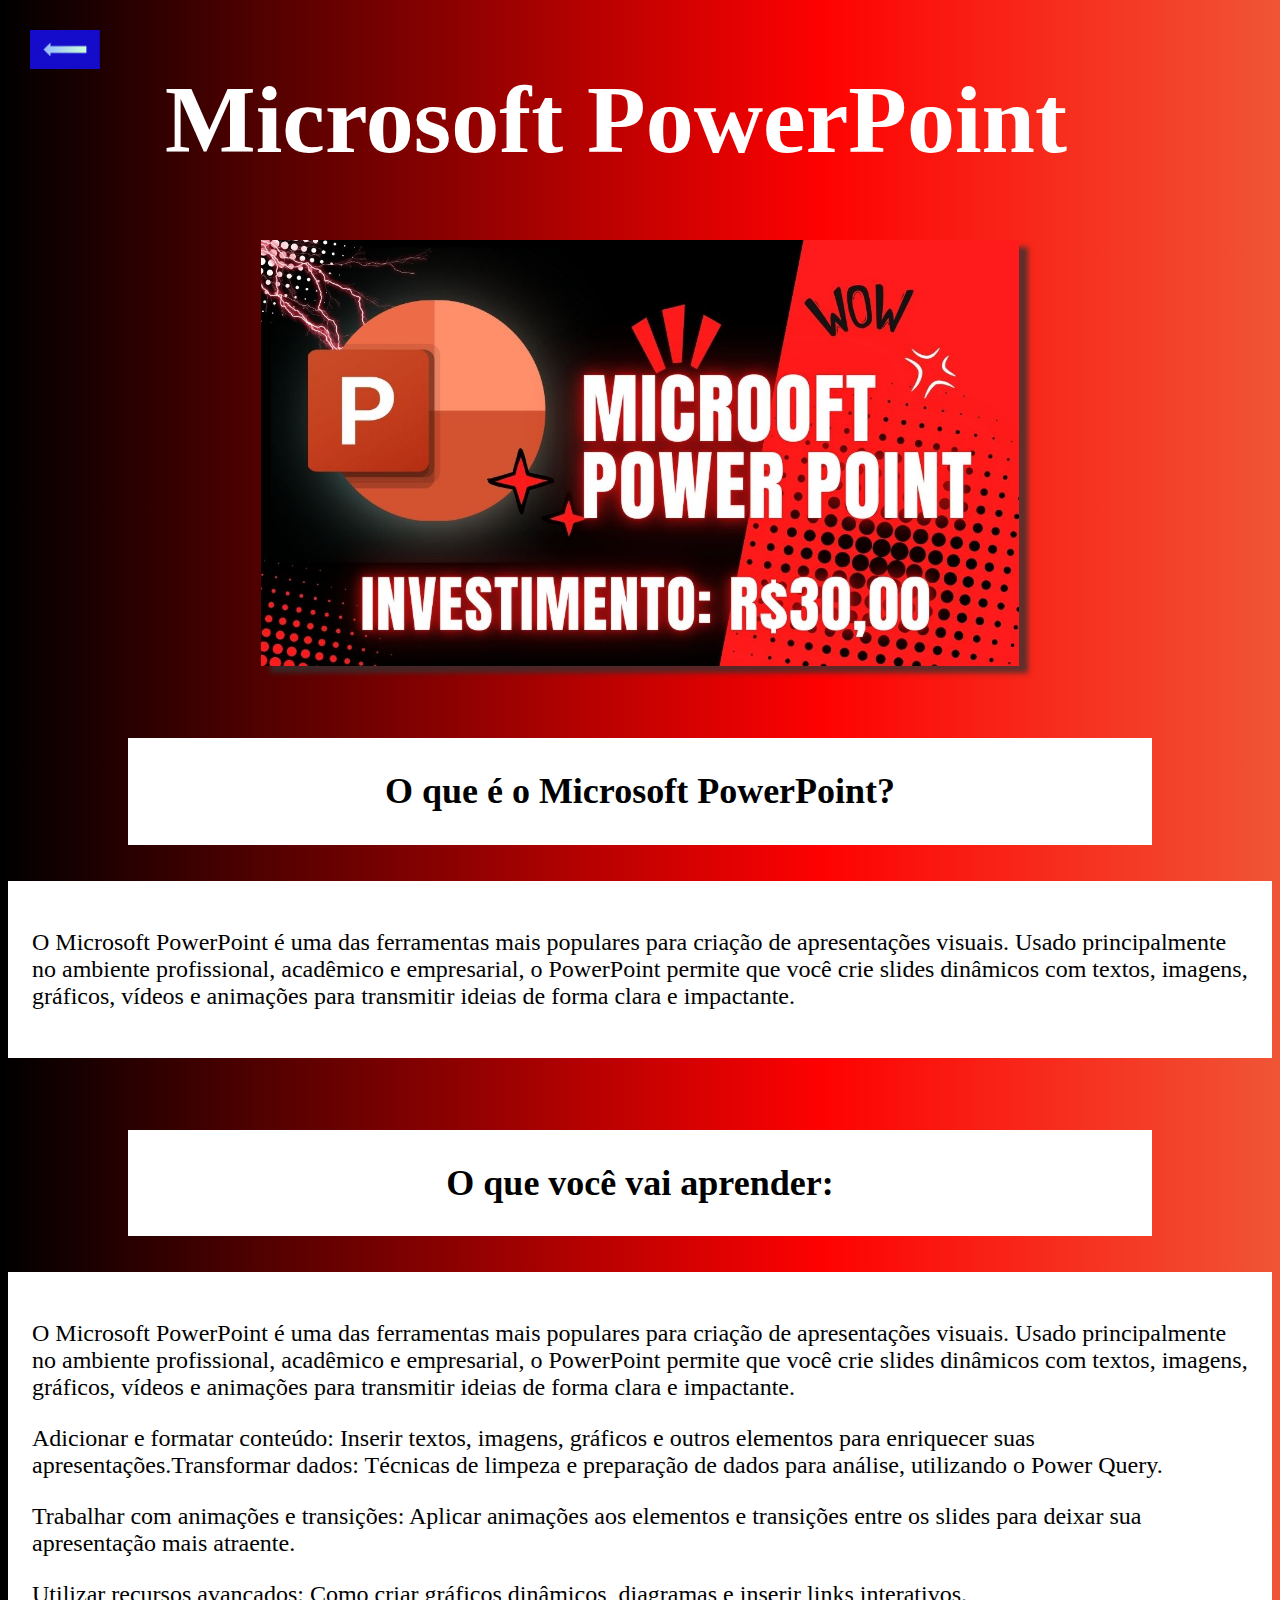
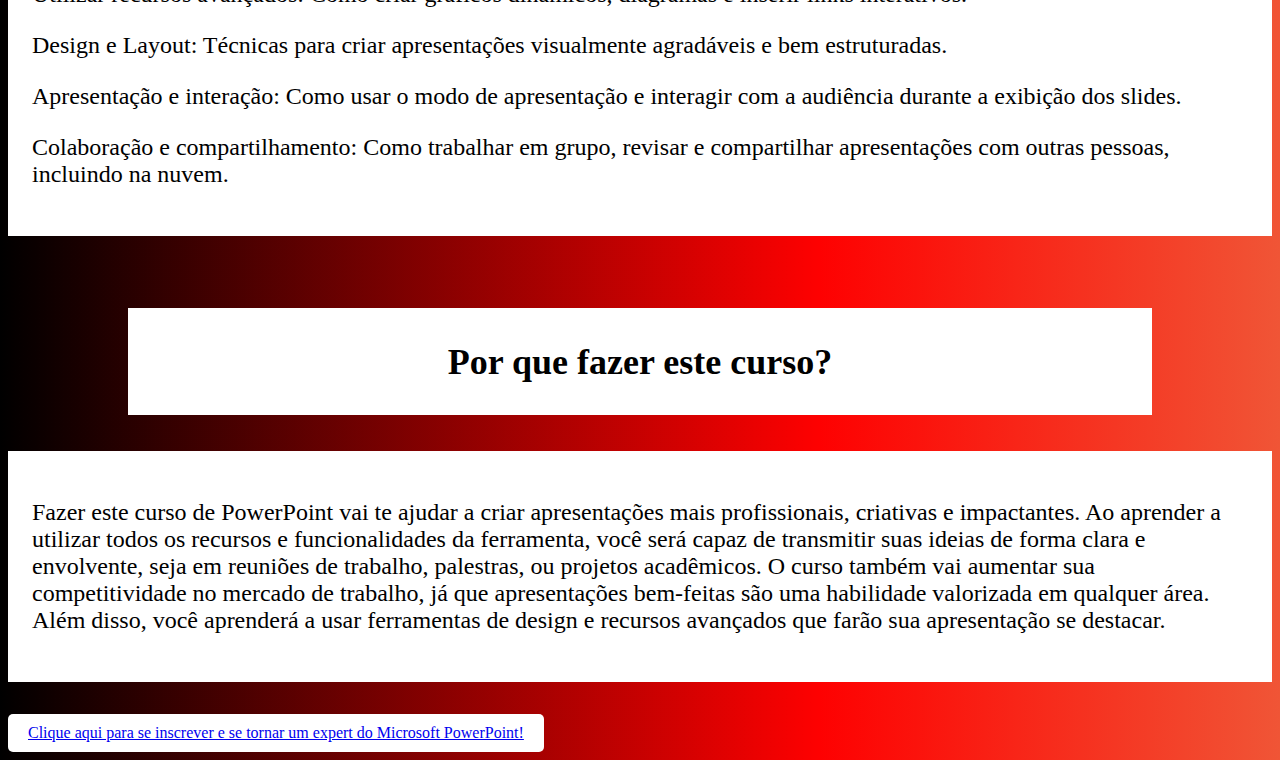
<file: codigos/point.html>
<!DOCTYPE html>
<html lang="pt-br">

<head>
    <meta charset="UTF-8">
    <meta name="viewport" content="width=device-width, initial-scale=1.0">
    <title>Microsoft PowerPoint</title>
    <link rel="stylesheet" href="point.css" />
</head>

<body>

    <div class="seta">
        <a href="index.html">
            <img src="seta.jpg" alt="Voltar">
        </a>
    </div>

    <section>
        <div class="titulo">
            <h1>Microsoft PowerPoint</h1>
        </div>
    </section>

    <section>
        <img src="cursos/powerpoint.jpg" alt="Curso: Microsoft PowerPoint" class="imagem_centro">
    </section>

    <section>
        <div class="pergunta">
            <h2>O que é o Microsoft PowerPoint?</h2>
        </div>
        <div class="explicacao">
            <p>O Microsoft PowerPoint é uma das ferramentas mais populares para criação de apresentações visuais. Usado
                principalmente no ambiente profissional, acadêmico e empresarial, o PowerPoint permite que você crie
                slides dinâmicos com textos, imagens, gráficos, vídeos e animações para transmitir ideias de forma clara
                e impactante.</p>
        </div>
    </section>

    <section>
        <div class="pergunta">
            <h2>O que você vai aprender:</h2>
        </div>
        <div class="explicacao">

            <p>O Microsoft PowerPoint é uma das ferramentas mais populares para criação de apresentações visuais. Usado
                principalmente no ambiente profissional, acadêmico e empresarial, o PowerPoint permite que você crie
                slides dinâmicos com textos, imagens, gráficos, vídeos e animações para transmitir ideias de forma clara
                e impactante.</p>

            <p>Adicionar e formatar conteúdo: Inserir textos, imagens, gráficos e outros elementos para enriquecer suas
                apresentações.Transformar dados: Técnicas de limpeza e preparação de dados para análise, utilizando o
                Power Query.</p>

            <p>Trabalhar com animações e transições: Aplicar animações aos elementos e transições entre os slides para
                deixar sua apresentação mais atraente.</p>

            <p>Utilizar recursos avançados: Como criar gráficos dinâmicos, diagramas e inserir links interativos.</p>

            <p>Design e Layout: Técnicas para criar apresentações visualmente agradáveis e bem estruturadas.</p>

            <p>Apresentação e interação: Como usar o modo de apresentação e interagir com a audiência durante a exibição
                dos slides.</p>

            <p>Colaboração e compartilhamento: Como trabalhar em grupo, revisar e compartilhar apresentações com outras
                pessoas, incluindo na nuvem.</p>

        </div>
    </section>

    <section>
        <div class="pergunta">
            <h2>Por que fazer este curso?</h2>
        </div>
        <div class="explicacao">
            <p>Fazer este curso de PowerPoint vai te ajudar a criar apresentações mais profissionais, criativas e
                impactantes. Ao aprender a utilizar todos os recursos e funcionalidades da ferramenta, você será capaz
                de transmitir suas ideias de forma clara e envolvente, seja em reuniões de trabalho, palestras, ou
                projetos acadêmicos. O curso também vai aumentar sua competitividade no mercado de trabalho, já que
                apresentações bem-feitas são uma habilidade valorizada em qualquer área. Além disso, você aprenderá a
                usar ferramentas de design e recursos avançados que farão sua apresentação se destacar.</p>
        </div>
    </section>

    <section>
        <div class="botao">
            <a href="formulario.html" class="botao-link">Clique aqui para se inscrever e se tornar um expert do
                Microsoft PowerPoint!</a>
        </div>
    </section>

</body>

</html>
</file>
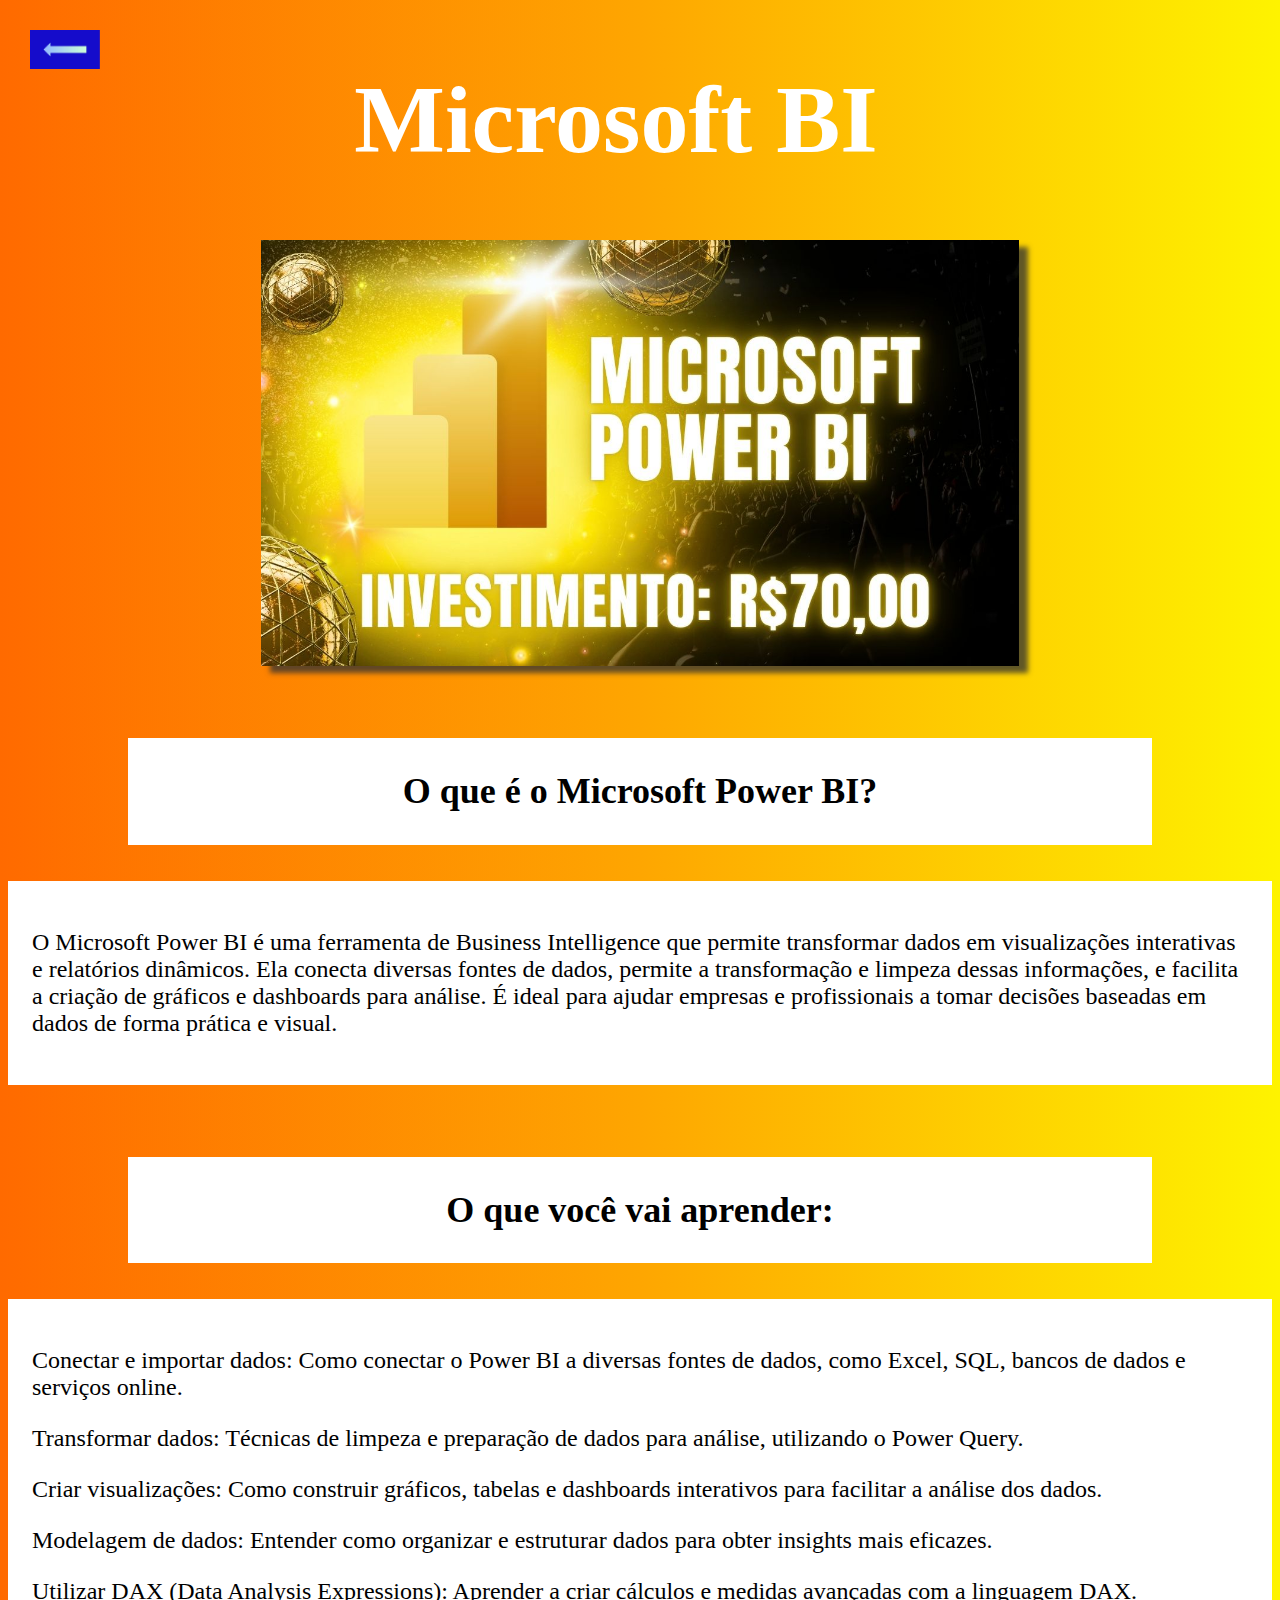
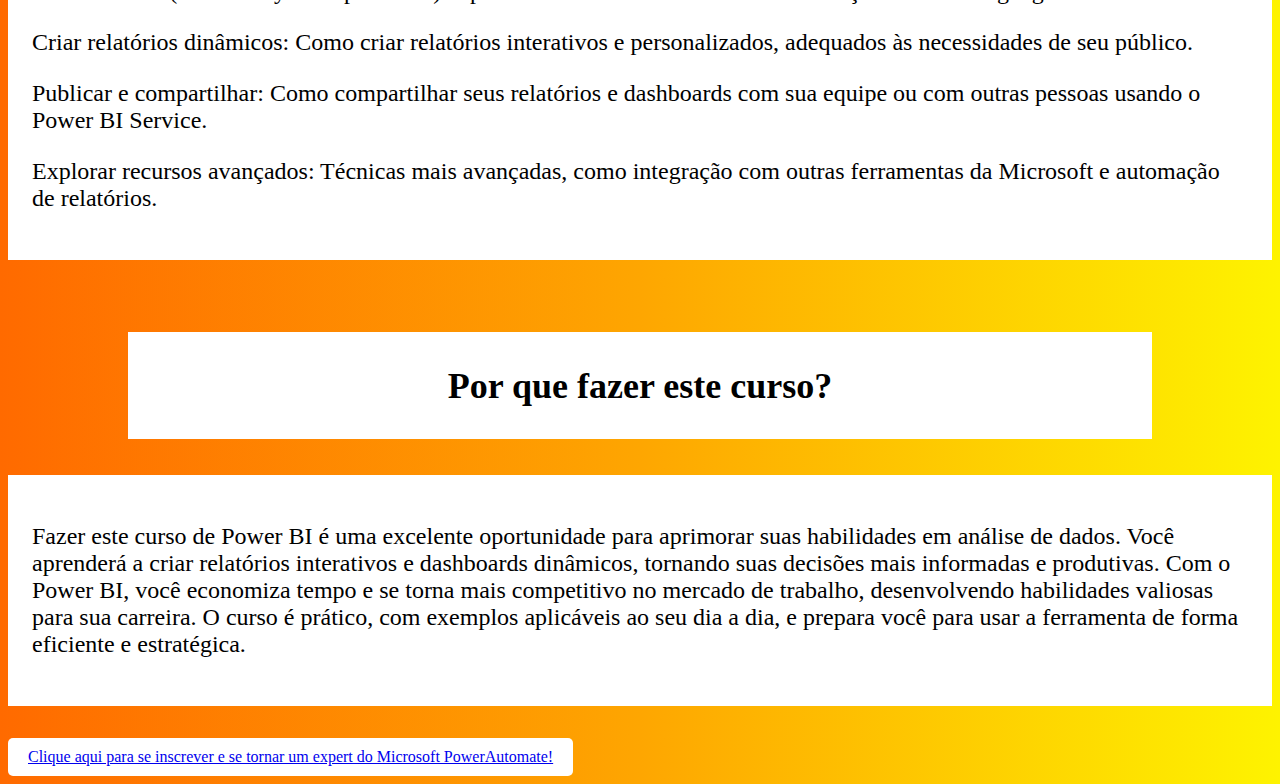
<file: codigos/powerbi.html>
<!DOCTYPE html>
<html lang="pt-br">

<head>
    <meta charset="UTF-8">
    <meta name="viewport" content="width=device-width, initial-scale=1.0">
    <title>Microsoft Power BI</title>
    <link rel="stylesheet" href="powerbi.css" />
</head>

<body>

    <div class="seta">
        <a href="index.html">
            <img src="seta.jpg" alt="Voltar">
        </a>
    </div>

    <section>
        <div class="titulo">
            <h1>Microsoft BI</h1>
        </div>
    </section>

    <section>
        <img src="cursos/powerbi.jpg" alt="Curso: Microsoft Power BI" class="imagem_centro">
    </section>

    <section>
        <div class="pergunta">
            <h2>O que é o Microsoft Power BI?</h2>
        </div>
        <div class="explicacao">
            <p>O Microsoft Power BI é uma ferramenta de Business Intelligence que permite transformar dados em
                visualizações interativas e relatórios dinâmicos. Ela conecta diversas fontes de dados, permite a
                transformação e limpeza dessas informações, e facilita a criação de gráficos e dashboards para análise.
                É ideal para ajudar empresas e profissionais a tomar decisões baseadas em dados de forma prática e
                visual.</p>
        </div>
    </section>

    <section>
        <div class="pergunta">
            <h2>O que você vai aprender:</h2>
        </div>
        <div class="explicacao">

            <p>Conectar e importar dados: Como conectar o Power BI a diversas fontes de dados, como Excel, SQL, bancos
                de dados e serviços online.</p>

            <p>Transformar dados: Técnicas de limpeza e preparação de dados para análise, utilizando o Power Query.</p>

            <p>Criar visualizações: Como construir gráficos, tabelas e dashboards interativos para facilitar a análise
                dos dados.</p>

            <p>Modelagem de dados: Entender como organizar e estruturar dados para obter insights mais eficazes.</p>

            <p>Utilizar DAX (Data Analysis Expressions): Aprender a criar cálculos e medidas avançadas com a linguagem
                DAX.</p>

            <p>Criar relatórios dinâmicos: Como criar relatórios interativos e personalizados, adequados às necessidades
                de seu público.</p>

            <p>Publicar e compartilhar: Como compartilhar seus relatórios e dashboards com sua equipe ou com outras
                pessoas usando o Power BI Service.</p>

            <p>Explorar recursos avançados: Técnicas mais avançadas, como integração com outras ferramentas da Microsoft
                e automação de relatórios.</p>

        </div>
    </section>

    <section>
        <div class="pergunta">
            <h2>Por que fazer este curso?</h2>
        </div>
        <div class="explicacao">
            <p>Fazer este curso de Power BI é uma excelente oportunidade para aprimorar suas habilidades em análise de
                dados. Você aprenderá a criar relatórios interativos e dashboards dinâmicos, tornando suas decisões mais
                informadas e produtivas. Com o Power BI, você economiza tempo e se torna mais competitivo no mercado de
                trabalho, desenvolvendo habilidades valiosas para sua carreira. O curso é prático, com exemplos
                aplicáveis ao seu dia a dia, e prepara você para usar a ferramenta de forma eficiente e estratégica.</p>
        </div>
    </section>

    <section>
        <div class="botao">
            <a href="formulario.html" class="botao-link">Clique aqui para se inscrever e se tornar um expert do
                Microsoft PowerAutomate!</a>
        </div>
    </section>

</body>

</html>
</file>
<file: codigos/index.css>
body {
    background-color: rgb(0, 10, 119);
    background: linear-gradient(180deg, rgba(0, 10, 119, 1) 0%, rgba(11, 104, 172, 1) 50%, rgba(0, 255, 252, 1) 100%);
}

header {
    background-color: black;
    color: white;
    padding: 2px;
    text-align: center;
    padding-bottom: 2.5em;
}

.intro {
    text-align: center;
    color: rgb(255, 255, 255);
    background: rgb(0, 10, 119);
    background: linear-gradient(90deg, rgba(0, 10, 119, 1) 0%, rgba(11, 104, 172, 1) 50%, rgba(0, 255, 252, 1) 100%);
    padding: 1px;
    margin-left: 90px;
    margin-right: 90px;
    margin-top: 20px;
}

.mensagem {
    background-color: white;
    text-align: center;
    padding-top: 1em;
    padding-bottom: 1em;
}

.aviso {
    color: red;
    background-color: white;
    text-align: center;
    margin-left: 20em;
    margin-right: 20em;
}

.titulo {
    text-align: center;
    margin: 10px;
    margin-top: 50px;
    color: white;
    background-color: rgb(0, 10, 119);
    padding: 10px;
}

img {
    width: 500px;
    height: 300px;
    opacity: 0.7;
}

.carrossel {
    display: flex;
    overflow-x: auto;
    gap: 20px;
    align-items: center;
}

nav a{
    color: white;
    text-align: center;
    margin: 10px;
    text-decoration: none;
    background-color: rgb(0, 102, 255);
    padding: 10px;
}

nav a:hover{
    text-decoration: underline;
    background-color: aqua;
    color:black;
}

img:hover {
    opacity: 1;
    border: 2px solid white;
}

.tema {
    text-align: center;
    margin-top: 4em;
    color: white;
    background-color: rgb(0, 10, 119);
    margin-left: 15em;
    margin-right: 15em;
    padding-top: 5px;
    padding-bottom: 5px;
}

@media (max-width: 768px) {
    .intro {
        margin-left: 20px;
        margin-right: 20px;
    }

    .carrossel {
        display: block;
        overflow: hidden;
    }

    .titulo {
        font-size: 16px;
    }

    img {
        width: 100%;
        height: auto;
    }

    .tema {
        margin-left: 5em;
        margin-right: 5em;
        padding: 10px;
    }

    .aviso {
        margin-left: 5em;
        margin-right: 5em;
    }

    .mensagem {
        padding: 0.5em;
    }
}

@media (max-width: 480px) {
    .intro h1 {
        font-size: 16px;
        line-height: 1.2;
    }

    .tema h1 {
        font-size: 18px;
    }

    header h1 {
        font-size: 20px;
    }

    .carrossel {
        display: block;
        text-align: center;
    }

    .titulo {
        margin-top: 30px;
        font-size: 14px;
    }

    img {
        width: 100%;
        height: auto;
    }

    .aviso {
        margin-left: 2em;
        margin-right: 2em;
    }

    .mensagem h3 {
        font-size: 14px;
    }
}

footer{
    text-align: center;
}
</file>
<file: codigos/automate.css>
.seta {
    position: fixed; 
    top: 30px;        
    left: 30px;       
    z-index: 100;     
}

.seta img {
    width: 70px;    
    height: auto;    
}

body {
    background: rgb(8,2,94);
background: linear-gradient(90deg, rgba(8,2,94,1) 0%, rgba(28,1,254,1) 50%, rgba(0,189,254,1) 100%);
}

.titulo {
    font-size: 3em;
    text-align: center;
    color: white;
    margin-right: 1em;
}

.imagem_centro {
    display: block;
    margin: auto;
    max-width: 60%; 
    height: auto;   
    box-shadow: 9px 7px 5px rgba(50, 50, 50, 0.77);
}

.pergunta {
    font-size: 1.5em;
    text-align: center;
    margin-top: 3em;
    margin-bottom: 1.5em;
    background-color: white;
    margin-left: 5em;
    margin-right: 5em;
    padding: 0.1em;
}

.explicacao {
    font-size: 1.5em;
    background-color: white;
    padding: 1em;
}

.botao {
    display: inline-block;
    padding: 10px 20px;
    background-color: #ffffff;
    color: white;
    text-align: center;
    text-decoration: solid;
    border-radius: 5px;
    font-size: 16px;
    margin-top: 2em;
}

.botao:hover {
    background-color: #37ff05;
}

@media (max-width: 768px) {
    .titulo {
        font-size: 2.5em;
    }

    .imagem_centro {
        width: 70%;
    }

    .pergunta, .explicacao {
        font-size: 1.2em;
        margin-left: 2em;
        margin-right: 2em;
    }

    .botao {
        font-size: 14px;
        padding: 10px 15px;
    }
}

@media (max-width: 480px) {
    .titulo {
        font-size: 2em;
    }

    .imagem_centro {
        width: 90%;
    }

    .pergunta, .explicacao {
        font-size: 1.1em;
        margin-left: 1.5em;
        margin-right: 1.5em;
    }

    .botao {
        font-size: 13px;
        padding: 8px 15px;
    }
}
</file>
<file: codigos/css.css>
.seta {
    position: fixed; 
    top: 30px;        
    left: 30px;       
    z-index: 100;     
}

.seta img {
    width: 70px;    
    height: auto;    
}

body {
    background: rgb(8,2,94);
background: linear-gradient(90deg, rgba(8,2,94,1) 0%, rgba(28,1,254,1) 50%, rgba(0,189,254,1) 100%);
}

.titulo {
    font-size: 3em;
    text-align: center;
    color: white;
    margin-right: 1em;
}

.imagem_centro {
    display: block;
    margin: auto;
    max-width: 60%; 
    height: auto;   
    box-shadow: 9px 7px 5px rgba(50, 50, 50, 0.77);
}

.pergunta {
    font-size: 1.5em;
    text-align: center;
    margin-top: 3em;
    margin-bottom: 1.5em;
    background-color: white;
    margin-left: 5em;
    margin-right: 5em;
    padding: 0.1em;
}

.explicacao {
    font-size: 1.5em;
    background-color: white;
    padding: 1em;
}

.botao {
    display: inline-block;
    padding: 10px 20px;
    background-color: #ffffff;
    color: white;
    text-align: center;
    text-decoration: solid;
    border-radius: 5px;
    font-size: 16px;
    margin-top: 2em;
}

.botao:hover {
    background-color: #37ff05;
}

@media (max-width: 768px) {
    .titulo {
        font-size: 2.5em;
    }

    .imagem_centro {
        width: 70%;
    }

    .pergunta, .explicacao {
        font-size: 1.2em;
        margin-left: 2em;
        margin-right: 2em;
    }

    .botao {
        font-size: 14px;
        padding: 10px 15px;
    }
}

@media (max-width: 480px) {
    .titulo {
        font-size: 2em;
    }

    .imagem_centro {
        width: 90%;
    }

    .pergunta, .explicacao {
        font-size: 1.1em;
        margin-left: 1.5em;
        margin-right: 1.5em;
    }

    .botao {
        font-size: 13px;
        padding: 8px 15px;
    }
}
</file>
<file: codigos/digitacao.css>
.seta {
    position: fixed; 
    top: 30px;        
    left: 30px;       
    z-index: 100;     
}

.seta img {
    width: 70px;    
    height: auto;    
}

body {
    background: rgb(8,2,94);
background: linear-gradient(90deg, rgba(8,2,94,1) 0%, rgba(28,1,254,1) 50%, rgba(0,189,254,1) 100%);
}

.titulo {
    font-size: 3em;
    text-align: center;
    color: white;
    margin-right: 1em;
}

.imagem_centro {
    display: block;
    margin: auto;
    max-width: 60%; 
    height: auto;   
    box-shadow: 9px 7px 5px rgba(50, 50, 50, 0.77);
}

.pergunta {
    font-size: 1.5em;
    text-align: center;
    margin-top: 3em;
    margin-bottom: 1.5em;
    background-color: white;
    margin-left: 5em;
    margin-right: 5em;
    padding: 0.1em;
}

.explicacao {
    font-size: 1.5em;
    background-color: white;
    padding: 1em;
}

.botao {
    display: inline-block;
    padding: 10px 20px;
    background-color: #ffffff;
    color: white;
    text-align: center;
    text-decoration: solid;
    border-radius: 5px;
    font-size: 16px;
    margin-top: 2em;
}

.botao:hover {
    background-color: #37ff05;
}

@media (max-width: 768px) {
    .titulo {
        font-size: 2.5em;
    }

    .imagem_centro {
        width: 70%;
    }

    .pergunta, .explicacao {
        font-size: 1.2em;
        margin-left: 2em;
        margin-right: 2em;
    }

    .botao {
        font-size: 14px;
        padding: 10px 15px;
    }
}

@media (max-width: 480px) {
    .titulo {
        font-size: 2em;
    }

    .imagem_centro {
        width: 90%;
    }

    .pergunta, .explicacao {
        font-size: 1.1em;
        margin-left: 1.5em;
        margin-right: 1.5em;
    }

    .botao {
        font-size: 13px;
        padding: 8px 15px;
    }
}
</file>
<file: codigos/drive.css>
body {
    background-color: rgb(3, 94, 26);
    background: linear-gradient(90deg, rgba(3, 94, 26, 1) 0%, rgba(235, 66, 66, 1) 50%, rgba(255, 209, 0, 1) 100%);
    margin: 0;
    font-family: Arial, sans-serif;
}

.seta {
    position: fixed;
    top: 30px;
    left: 30px;
    z-index: 100;
}

.seta img {
    width: 70px;
    height: auto;
}

.titulo {
    font-size: 3em;
    text-align: center;
    color: white;
    margin-right: 1em;
    margin-top: 1em;
}

.imagem_centro {
    display: block;
    margin: auto;
    width: 50%;
    box-shadow: 9px 7px 5px rgba(50, 50, 50, 0.77);
}

.pergunta {
    font-size: 1.5em;
    text-align: center;
    margin-top: 3em;
    margin-bottom: 1.5em;
    background-color: white;
    margin-left: 5em;
    margin-right: 5em;
    padding: 0.1em;
}

.explicacao {
    font-size: 1.5em;
    background-color: white;
    padding: 1em;
}

.botao {
    display: inline-block;
    padding: 10px 20px;
    background-color: #ffffff;
    color: white;
    text-align: center;
    text-decoration: none;
    border-radius: 5px;
    font-size: 16px;
    margin-top: 2em;
    width: auto;
}

.botao:hover {
    background-color: #37ff05;
}

@media (max-width: 768px) {
    .titulo {
        font-size: 2.5em;
    }

    .imagem_centro {
        width: 70%;
    }

    .pergunta, .explicacao {
        font-size: 1.2em;
        margin-left: 2em;
        margin-right: 2em;
    }

    .botao {
        font-size: 14px;
        padding: 10px 15px;
    }
}

@media (max-width: 480px) {
    .titulo {
        font-size: 2em;
    }

    .imagem_centro {
        width: 90%;
    }

    .pergunta, .explicacao {
        font-size: 1.1em;
        margin-left: 1.5em;
        margin-right: 1.5em;
    }

    .botao {
        font-size: 13px;
        padding: 8px 15px;
    }
}
</file>
<file: codigos/excel.css>
body {
    background: rgb(134, 255, 0);
    background: linear-gradient(90deg, rgba(134, 255, 0, 1) 0%, rgba(4, 129, 5, 1) 50%, rgba(6, 43, 1, 1) 100%);
    margin: 0;
    font-family: Arial, sans-serif;
}

.seta {
    position: fixed;
    top: 30px;
    left: 30px;
    z-index: 100;
}

.seta img {
    width: 70px;
    height: auto;
}

.titulo {
    font-size: 3em;
    text-align: center;
    color: white;
    margin-right: 1em;
    margin-top: 1em;
}

.imagem_centro {
    display: block;
    margin: auto;
    max-width: 60%;
    height: auto;
    box-shadow: 9px 7px 5px rgba(50, 50, 50, 0.77);
}

.pergunta {
    font-size: 1.5em;
    text-align: center;
    margin-top: 3em;
    margin-bottom: 1.5em;
    background-color: white;
    margin-left: 5em;
    margin-right: 5em;
    padding: 0.1em;
}

.explicacao {
    font-size: 1.5em;
    background-color: white;
    padding: 1em;
}

.botao {
    display: inline-block;
    padding: 10px 20px;
    background-color: #ffffff;
    color: white;
    text-align: center;
    text-decoration: none;
    border-radius: 5px;
    font-size: 16px;
    margin-top: 2em;
    width: auto;
}

.botao:hover {
    background-color: #37ff05;
}

@media (max-width: 768px) {
    .titulo {
        font-size: 2.5em;
    }

    .imagem_centro {
        max-width: 70%;
    }

    .pergunta, .explicacao {
        font-size: 1.2em;
        margin-left: 2em;
        margin-right: 2em;
    }

    .botao {
        font-size: 14px;
        padding: 10px 15px;
    }
}

@media (max-width: 480px) {
    .titulo {
        font-size: 2em;
    }

    .imagem_centro {
        max-width: 90%;
    }

    .pergunta, .explicacao {
        font-size: 1.1em;
        margin-left: 1.5em;
        margin-right: 1.5em;
    }

    .botao {
        font-size: 13px;
        padding: 8px 15px;
    }
}
</file>
<file: codigos/forms.css>
.seta {
    position: fixed; 
    top: 30px;        
    left: 30px;       
    z-index: 100;     
}

.seta img {
    width: 70px;    
    height: auto;    
}

body {
    background: rgb(50,0,255);
background: linear-gradient(90deg, rgba(50,0,255,1) 0%, rgba(103,0,255,1) 50%, rgba(254,0,215,1) 100%);
}

.titulo {
    font-size: 3em;
    text-align: center;
    color: white;
    margin-right: 1em;
}

.imagem_centro {
    display: block;
    margin: auto;
    max-width: 60%; 
    height: auto;   
    box-shadow: 9px 7px 5px rgba(50, 50, 50, 0.77);
}

.pergunta {
    font-size: 1.5em;
    text-align: center;
    margin-top: 3em;
    margin-bottom: 1.5em;
    background-color: white;
    margin-left: 5em;
    margin-right: 5em;
    padding: 0.1em;
}

.explicacao {
    font-size: 1.5em;
    background-color: white;
    padding: 1em;
}

.botao {
    display: inline-block;
    padding: 10px 20px;
    background-color: #ffffff;
    color: white;
    text-align: center;
    text-decoration: solid;
    border-radius: 5px;
    font-size: 16px;
    margin-top: 2em;
}

.botao:hover {
    background-color: #37ff05;
}

@media (max-width: 768px) {
    .titulo {
        font-size: 2.5em;
    }

    .imagem_centro {
        width: 70%;
    }

    .pergunta, .explicacao {
        font-size: 1.2em;
        margin-left: 2em;
        margin-right: 2em;
    }

    .botao {
        font-size: 14px;
        padding: 10px 15px;
    }
}

@media (max-width: 480px) {
    .titulo {
        font-size: 2em;
    }

    .imagem_centro {
        width: 90%;
    }

    .pergunta, .explicacao {
        font-size: 1.1em;
        margin-left: 1.5em;
        margin-right: 1.5em;
    }

    .botao {
        font-size: 13px;
        padding: 8px 15px;
    }
}
</file>
<file: codigos/formulario.css>
.seta {
    position: fixed; 
    top: 30px;        
    left: 30px;       
    z-index: 100;     
}

.seta img {
    width: 70px;    
    height: auto;    
}

* {
    margin: 0;
    padding: 0;
    box-sizing: border-box;
}

/* Centraliza todo o conteúdo da página */
html, body {
    height: 100%;
    margin: 0;
    display: flex;
    justify-content: center;  /* Centraliza horizontalmente */
    align-items: center;      /* Centraliza verticalmente */
    flex-direction: column;   /* Organiza os itens em coluna */
    background-color:#006fff
}

/* Estilo do formulário */
.formulario {
    background-color: white;
    padding: 3em;
    height: auto; /* A altura agora se adapta ao conteúdo */
    width: 50vw;
    max-width: 500px; /* Limita a largura máxima */
    margin: 5em 0; /* Adiciona uma margem superior e inferior */
    border-radius: 1em;
    display: flex;
    flex-direction: column;
    align-items: center;  /* Centraliza os itens dentro do formulário */
    justify-content: center;
}

/* Formatação dos campos de nome */
.primeiroNome, .segundoNome {
    display: flex;
    flex-direction: column;
    margin-bottom: 1.5em;
    padding-left: 1em;
    padding-right: 1em;
}

.primeiroNome{
    padding-top: 1em;
}

.primeiroNome input, .segundoNome input {
    border-radius: 0.5em;
    width: 100%;
    height: 3em;
    padding: 0 1em;
    margin-top: 0.5em;
}

/* Estilo dos rótulos */
label {
    font-size: 1rem;
    margin-bottom: 0.5em;
}

/* Estilo dos inputs */
input {
    width: 100%;
}

/* Estilo do campo de email */
.campoEmail {
    display: flex;
    flex-direction: column;
    margin-top: 2em;
    margin-bottom: 2em;
    padding-left: 1em;
    padding-right: 1em;
}

.campoEmail input {
    border-radius: 0.5em;
    width: 100%;
    height: 3em;
    padding: 0 1em;
}

/* Estilo do checkbox (termos) */
.termos input {
    width: 1.5rem;
    height: 1.5rem;
    border-radius: 100%;
    margin-right: 1em;
}

.termos {
    display: flex;
    align-items: center;
    margin: 1em;
    margin-bottom: 1em;
}

/* Estilo do botão */
button {
    width: 100%;
    background-color: rgb(0, 0, 0);
    color: white;
    border: none;
    border-radius: 0.5em;
    height: 5vh;
    font-size: 1.1rem;
    cursor: pointer;
    transition: background-color 0.3s;
}

button:hover {
    background-color: green;
}

/* Focus state for button */
button:focus {
    outline: 2px solid #00ff00;
    outline-offset: 2px;
}

/* Estilo de uma caixa de mensagem (como um feedback ou campo adicional) */
.caixa {
    border: 1px solid rgb(73, 72, 72);
    margin-right: 1em;
    border-radius: 0.5em;
    padding: 0.5em;
    margin-top: 1em;
    width: 100%;
}

/* Estilo do título (h4) */
h4 {
    margin: 4em 1em;
}

/* Estilo da atribuição (frase de créditos) */
.attribution {
    font-size: 0.75rem;
    text-align: center;
    margin-top: 20px;
    color: #333;
}

.attribution a {
    color: hsl(228, 45%, 44%);
    text-decoration: none;
}

.attribution a:hover {
    text-decoration: underline;
}

/* Responsiveness for small screens */
@media (max-width: 600px) {
    .formulario {
        width: 90vw; /* Ajusta o tamanho do formulário em telas menores */
    }
}

/* Alerta de erro */
.alertaErro {
    background-color: #ffdddd;
    color: #d8000c;
    border: 1px solid #d8000c;
    padding: 10px;
    margin-top: 20px;
    border-radius: 5px;
    font-size: 1rem;
    display: none; /* Inicialmente escondido */
  }
  
  .alertaErro strong {
    font-weight: bold;
  }    

footer{
    color: white;
}
</file>
<file: codigos/html.css>
.seta {
    position: fixed; 
    top: 30px;        
    left: 30px;       
    z-index: 100;     
}

.seta img {
    width: 70px;    
    height: auto;    
}

body {
    background: rgb(118,2,255);
background: linear-gradient(90deg, rgba(118,2,255,1) 0%, rgba(254,177,1,1) 50%, rgba(255,120,0,1) 100%);
}

.titulo {
    font-size: 3em;
    text-align: center;
    color: white;
    margin-right: 1em;
}

.imagem_centro {
    display: block;
    margin: auto;
    max-width: 60%; 
    height: auto;   
    box-shadow: 9px 7px 5px rgba(50, 50, 50, 0.77);
}

.pergunta {
    font-size: 1.5em;
    text-align: center;
    margin-top: 3em;
    margin-bottom: 1.5em;
    background-color: white;
    margin-left: 5em;
    margin-right: 5em;
    padding: 0.1em;
}

.explicacao {
    font-size: 1.5em;
    background-color: white;
    padding: 1em;
}

.botao {
    display: inline-block;
    padding: 10px 20px;
    background-color: #ffffff;
    color: white;
    text-align: center;
    text-decoration: solid;
    border-radius: 5px;
    font-size: 16px;
    margin-top: 2em;
}

.botao:hover {
    background-color: #37ff05;
}

@media (max-width: 768px) {
    .titulo {
        font-size: 2.5em;
    }

    .imagem_centro {
        width: 70%;
    }

    .pergunta, .explicacao {
        font-size: 1.2em;
        margin-left: 2em;
        margin-right: 2em;
    }

    .botao {
        font-size: 14px;
        padding: 10px 15px;
    }
}

@media (max-width: 480px) {
    .titulo {
        font-size: 2em;
    }

    .imagem_centro {
        width: 90%;
    }

    .pergunta, .explicacao {
        font-size: 1.1em;
        margin-left: 1.5em;
        margin-right: 1.5em;
    }

    .botao {
        font-size: 13px;
        padding: 8px 15px;
    }
}
</file>
<file: codigos/java.css>
.seta {
    position: fixed; 
    top: 30px;        
    left: 30px;       
    z-index: 100;     
}

.seta img {
    width: 70px;    
    height: auto;    
}

body {
    background: rgb(254,1,1);
background: linear-gradient(90deg, rgba(254,1,1,1) 0%, rgba(1,8,254,1) 50%, rgba(254,1,1,1) 100%);
}

.titulo {
    font-size: 3em;
    text-align: center;
    color: white;
    margin-right: 1em;
}

.imagem_centro {
    display: block;
    margin: auto;
    max-width: 60%; 
    height: auto;   
    box-shadow: 9px 7px 5px rgba(50, 50, 50, 0.77);
}

.pergunta {
    font-size: 1.5em;
    text-align: center;
    margin-top: 3em;
    margin-bottom: 1.5em;
    background-color: white;
    margin-left: 5em;
    margin-right: 5em;
    padding: 0.1em;
}

.explicacao {
    font-size: 1.5em;
    background-color: white;
    padding: 1em;
}

.botao {
    display: inline-block;
    padding: 10px 20px;
    background-color: #ffffff;
    color: white;
    text-align: center;
    text-decoration: solid;
    border-radius: 5px;
    font-size: 16px;
    margin-top: 2em;
}

.botao:hover {
    background-color: #37ff05;
}

@media (max-width: 768px) {
    .titulo {
        font-size: 2.5em;
    }

    .imagem_centro {
        width: 70%;
    }

    .pergunta, .explicacao {
        font-size: 1.2em;
        margin-left: 2em;
        margin-right: 2em;
    }

    .botao {
        font-size: 14px;
        padding: 10px 15px;
    }
}

@media (max-width: 480px) {
    .titulo {
        font-size: 2em;
    }

    .imagem_centro {
        width: 90%;
    }

    .pergunta, .explicacao {
        font-size: 1.1em;
        margin-left: 1.5em;
        margin-right: 1.5em;
    }

    .botao {
        font-size: 13px;
        padding: 8px 15px;
    }
}
</file>
<file: codigos/js.css>
.seta {
    position: fixed; 
    top: 30px;        
    left: 30px;       
    z-index: 100;     
}

.seta img {
    width: 70px;    
    height: auto;    
}

body {
    background: rgb(255,139,2);
background: linear-gradient(90deg, rgba(255,139,2,1) 0%, rgba(254,177,1,1) 50%, rgba(248,255,0,1) 100%);
}

.titulo {
    font-size: 3em;
    text-align: center;
    color: white;
    margin-right: 1em;
}

.imagem_centro {
    display: block;
    margin: auto;
    max-width: 60%; 
    height: auto;   
    box-shadow: 9px 7px 5px rgba(50, 50, 50, 0.77);
}

.pergunta {
    font-size: 1.5em;
    text-align: center;
    margin-top: 3em;
    margin-bottom: 1.5em;
    background-color: white;
    margin-left: 5em;
    margin-right: 5em;
    padding: 0.1em;
}

.explicacao {
    font-size: 1.5em;
    background-color: white;
    padding: 1em;
}

.botao {
    display: inline-block;
    padding: 10px 20px;
    background-color: #ffffff;
    color: white;
    text-align: center;
    text-decoration: solid;
    border-radius: 5px;
    font-size: 16px;
    margin-top: 2em;
}

.botao:hover {
    background-color: #37ff05;
}

@media (max-width: 768px) {
    .titulo {
        font-size: 2.5em;
    }

    .imagem_centro {
        width: 70%;
    }

    .pergunta, .explicacao {
        font-size: 1.2em;
        margin-left: 2em;
        margin-right: 2em;
    }

    .botao {
        font-size: 14px;
        padding: 10px 15px;
    }
}

@media (max-width: 480px) {
    .titulo {
        font-size: 2em;
    }

    .imagem_centro {
        width: 90%;
    }

    .pergunta, .explicacao {
        font-size: 1.1em;
        margin-left: 1.5em;
        margin-right: 1.5em;
    }

    .botao {
        font-size: 13px;
        padding: 8px 15px;
    }
}
</file>
<file: codigos/lp.css>
.seta {
    position: fixed; 
    top: 30px;        
    left: 30px;       
    z-index: 100;     
}

.seta img {
    width: 70px;    
    height: auto;    
}

body {
    background: rgb(255,2,234);
background: linear-gradient(90deg, rgba(255,2,234,1) 0%, rgba(205,1,254,1) 50%, rgba(106,0,255,1) 100%);
}

.titulo {
    font-size: 3em;
    text-align: center;
    color: white;
    margin-right: 1em;
}

.imagem_centro {
    display: block;
    margin: auto;
    max-width: 60%; 
    height: auto;   
    box-shadow: 9px 7px 5px rgba(50, 50, 50, 0.77);
}

.pergunta {
    font-size: 1.5em;
    text-align: center;
    margin-top: 3em;
    margin-bottom: 1.5em;
    background-color: white;
    margin-left: 5em;
    margin-right: 5em;
    padding: 0.1em;
}

.explicacao {
    font-size: 1.5em;
    background-color: white;
    padding: 1em;
}

.botao {
    display: inline-block;
    padding: 10px 20px;
    background-color: #ffffff;
    color: white;
    text-align: center;
    text-decoration: solid;
    border-radius: 5px;
    font-size: 16px;
    margin-top: 2em;
}

.botao:hover {
    background-color: #37ff05;
}

@media (max-width: 768px) {
    .titulo {
        font-size: 2.5em;
    }

    .imagem_centro {
        width: 70%;
    }

    .pergunta, .explicacao {
        font-size: 1.2em;
        margin-left: 2em;
        margin-right: 2em;
    }

    .botao {
        font-size: 14px;
        padding: 10px 15px;
    }
}

@media (max-width: 480px) {
    .titulo {
        font-size: 2em;
    }

    .imagem_centro {
        width: 90%;
    }

    .pergunta, .explicacao {
        font-size: 1.1em;
        margin-left: 1.5em;
        margin-right: 1.5em;
    }

    .botao {
        font-size: 13px;
        padding: 8px 15px;
    }
}
</file>
<file: codigos/mysql.css>
.seta {
    position: fixed; 
    top: 30px;        
    left: 30px;       
    z-index: 100;     
}

.seta img {
    width: 70px;    
    height: auto;    
}

body {
    background: rgb(1,82,254);
    background: linear-gradient(90deg, rgba(1,82,254,1) 0%, rgba(254,187,1,1) 50%, rgba(254,131,1,1) 100%);
}

.titulo {
    font-size: 3em;
    text-align: center;
    color: white;
    margin-right: 1em;
}

.imagem_centro {
    display: block;
    margin: auto;
    max-width: 60%; 
    height: auto;   
    box-shadow: 9px 7px 5px rgba(50, 50, 50, 0.77);
}

.pergunta {
    font-size: 1.5em;
    text-align: center;
    margin-top: 3em;
    margin-bottom: 1.5em;
    background-color: white;
    margin-left: 5em;
    margin-right: 5em;
    padding: 0.1em;
}

.explicacao {
    font-size: 1.5em;
    background-color: white;
    padding: 1em;
}

.botao {
    display: inline-block;
    padding: 10px 20px;
    background-color: #ffffff;
    color: white;
    text-align: center;
    text-decoration: solid;
    border-radius: 5px;
    font-size: 16px;
    margin-top: 2em;
}

.botao:hover {
    background-color: #37ff05;
}

@media (max-width: 768px) {
    .titulo {
        font-size: 2.5em;
    }

    .imagem_centro {
        width: 70%;
    }

    .pergunta, .explicacao {
        font-size: 1.2em;
        margin-left: 2em;
        margin-right: 2em;
    }

    .botao {
        font-size: 14px;
        padding: 10px 15px;
    }
}

@media (max-width: 480px) {
    .titulo {
        font-size: 2em;
    }

    .imagem_centro {
        width: 90%;
    }

    .pergunta, .explicacao {
        font-size: 1.1em;
        margin-left: 1.5em;
        margin-right: 1.5em;
    }

    .botao {
        font-size: 13px;
        padding: 8px 15px;
    }
}
</file>
<file: codigos/point.css>
.seta {
    position: fixed; 
    top: 30px;        
    left: 30px;       
    z-index: 100;     
}

.seta img {
    width: 70px;    
    height: auto;    
}

body {
    background: rgb(0,0,0);
background: linear-gradient(90deg, rgba(0,0,0,1) 0%, rgba(254,1,1,1) 64%, rgba(240,85,54,1) 100%);
}

.titulo {
    font-size: 3em;
    text-align: center;
    color: white;
    margin-right: 1em;
}

.imagem_centro {
    display: block;
    margin: auto;
    max-width: 60%; 
    height: auto;   
    box-shadow: 9px 7px 5px rgba(50, 50, 50, 0.77);
}

.pergunta {
    font-size: 1.5em;
    text-align: center;
    margin-top: 3em;
    margin-bottom: 1.5em;
    background-color: white;
    margin-left: 5em;
    margin-right: 5em;
    padding: 0.1em;
}

.explicacao {
    font-size: 1.5em;
    background-color: white;
    padding: 1em;
}

.botao {
    display: inline-block;
    padding: 10px 20px;
    background-color: #ffffff;
    color: white;
    text-align: center;
    text-decoration: solid;
    border-radius: 5px;
    font-size: 16px;
    margin-top: 2em;
}

.botao:hover {
    background-color: #37ff05;
}

@media (max-width: 768px) {
    .titulo {
        font-size: 2.5em;
    }

    .imagem_centro {
        width: 70%;
    }

    .pergunta, .explicacao {
        font-size: 1.2em;
        margin-left: 2em;
        margin-right: 2em;
    }

    .botao {
        font-size: 14px;
        padding: 10px 15px;
    }
}

@media (max-width: 480px) {
    .titulo {
        font-size: 2em;
    }

    .imagem_centro {
        width: 90%;
    }

    .pergunta, .explicacao {
        font-size: 1.1em;
        margin-left: 1.5em;
        margin-right: 1.5em;
    }

    .botao {
        font-size: 13px;
        padding: 8px 15px;
    }
}
</file>
<file: codigos/powerbi.css>
.seta {
    position: fixed; 
    top: 30px;        
    left: 30px;       
    z-index: 100;     
}

.seta img {
    width: 70px;    
    height: auto;    
}

body {
    background: rgb(255,106,0);
background: linear-gradient(90deg, rgba(255,106,0,1) 0%, rgba(254,166,1,1) 50%, rgba(254,243,0,1) 100%);
}

.titulo {
    font-size: 3em;
    text-align: center;
    color: white;
    margin-right: 1em;
}

.imagem_centro {
    display: block;
    margin: auto;
    max-width: 60%; 
    height: auto;   
    box-shadow: 9px 7px 5px rgba(50, 50, 50, 0.77);
}

.pergunta {
    font-size: 1.5em;
    text-align: center;
    margin-top: 3em;
    margin-bottom: 1.5em;
    background-color: white;
    margin-left: 5em;
    margin-right: 5em;
    padding: 0.1em;
}

.explicacao {
    font-size: 1.5em;
    background-color: white;
    padding: 1em;
}

.botao {
    display: inline-block;
    padding: 10px 20px;
    background-color: #ffffff;
    color: white;
    text-align: center;
    text-decoration: solid;
    border-radius: 5px;
    font-size: 16px;
    margin-top: 2em;
}

.botao:hover {
    background-color: #37ff05;
}

@media (max-width: 768px) {
    .titulo {
        font-size: 2.5em;
    }

    .imagem_centro {
        width: 70%;
    }

    .pergunta, .explicacao {
        font-size: 1.2em;
        margin-left: 2em;
        margin-right: 2em;
    }

    .botao {
        font-size: 14px;
        padding: 10px 15px;
    }
}

@media (max-width: 480px) {
    .titulo {
        font-size: 2em;
    }

    .imagem_centro {
        width: 90%;
    }

    .pergunta, .explicacao {
        font-size: 1.1em;
        margin-left: 1.5em;
        margin-right: 1.5em;
    }

    .botao {
        font-size: 13px;
        padding: 8px 15px;
    }
}
</file>
